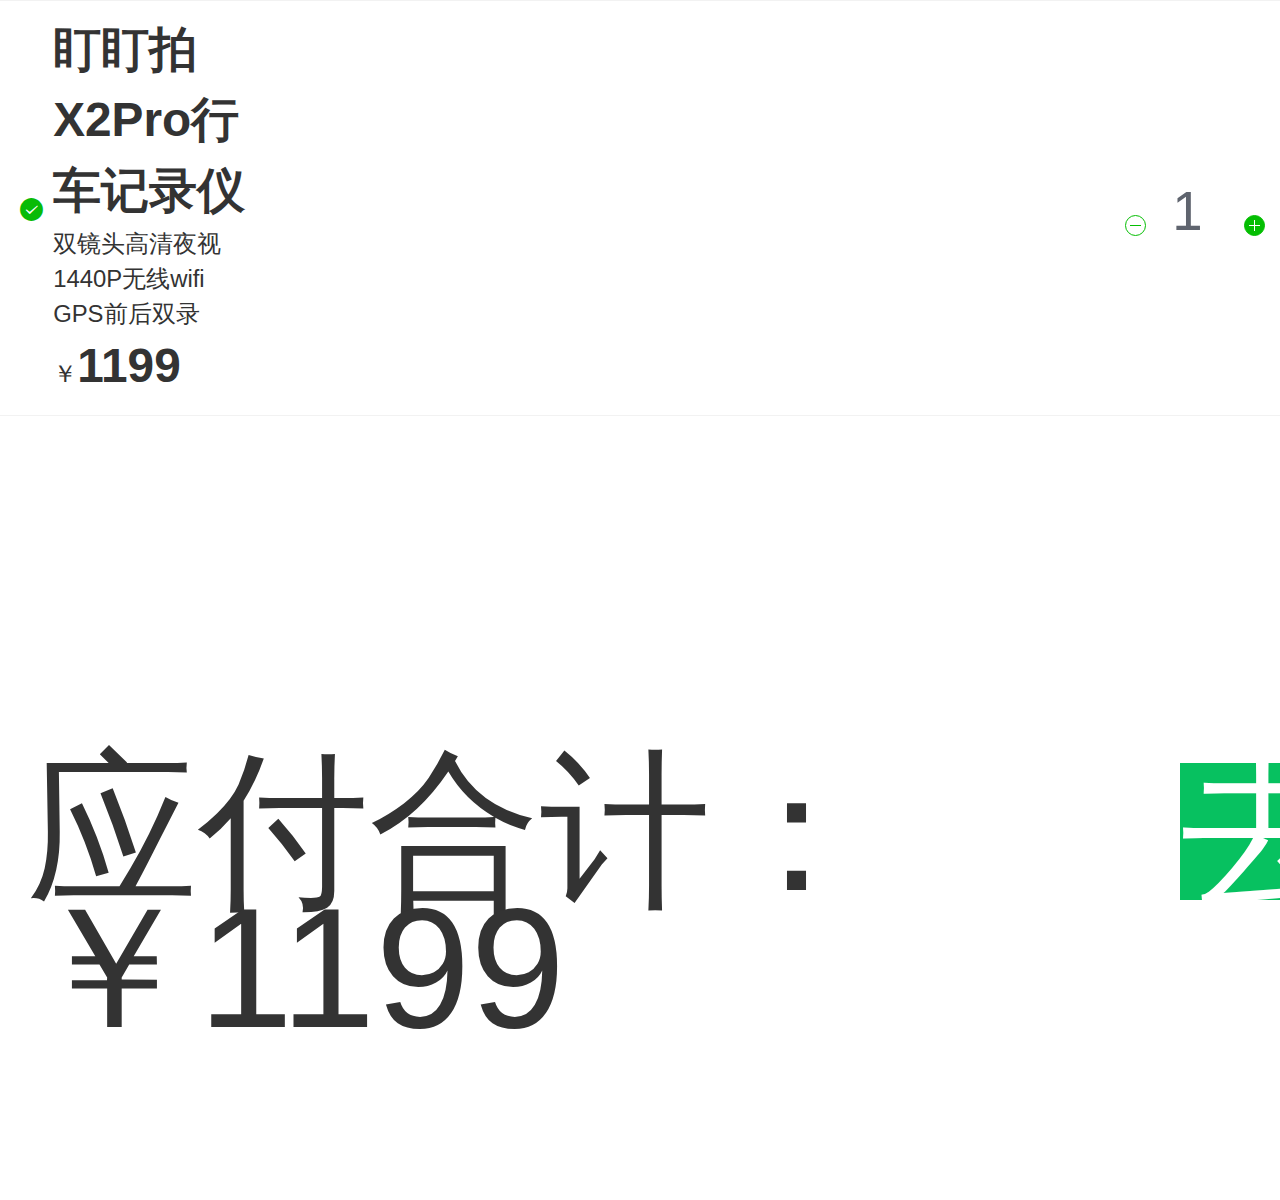
<file: goods_car.html>
<!DOCTYPE html>
<html lang="en">

<head>
  <meta charset="UTF-8">
  <meta name="viewport" content="width=device-width, initial-scale=1.0,user-scalable=0">
  <meta http-equiv="X-UA-Compatible" content="ie=edge">
  <title>购物车</title>
  <link rel="stylesheet" href="./assets/css/common.css">
  <link rel="stylesheet" href="./assets/css/weui.css" />
  <link rel="stylesheet" href="./assets/css/weuix.css" />
  <script src="./assets/js/zepto.min.js"></script>
  <script src="./assets/js/zepto.weui.js"></script>
  <script src="./assets/js/php.js"></script>
  <script src="./assets/js/iscroll-lite.js"></script>
  <style>
    .good-item {
      display: flex;
    }

    .weui-cells {
      margin-top: 0;
    }

    .weui-cell__bd>p {
      font-size: .28rem;
      font-weight: 700;
    }

    .weui-cell__bd>p.good-spec,
    .weui-cell__bd .icon-mony {
      font-size: .14rem;
      font-weight: normal;
    }

    .weui-count .weui-count__number {
      font-size: .32rem;
      width: .52rem;
    }

    .weui-check__label {
      display: flex;
      align-items: center;
      width: 236px;
    }

    .weui-cell {
      display: flex;
      justify-content: space-between;
      /* padding: .08rem; */
      margin: 5px 0;
    }

    .footer {
      height: 0.8rem;
      line-height: 0.8rem;
      display: flex;
      justify-content: space-between;
      /* position: absolute;
      /* bottom: 0; */
      position: absolute;
      bottom: 0;
      width: 100%;
    }

    .footer .topay {
      background-color: #07c160;
      width: 100px;
      float: right;
    }

    .footer .total-money {
      padding-left: .16rem;
    }

    .footer .topay a {
      width: 100%;
      height: 100%;
      color: #fff;
      display: inline-block;
      text-align: center;
    }
  </style>
</head>

<body>
  <div class="body-container">
    <div class="weui-cells weui-cells_checkbox">
      <div class="weui-cell">
        <label class="weui-check__label" for="s1">
          <div class="weui-cell__hd">
            <input class="weui-check" name="checkbox1" id="s1" checked type="checkbox">
            <i class="weui-icon-checked"></i>
          </div>
          <div class="weui-cell__bd">
            <p class="good-title">盯盯拍X2Pro行车记录仪</p>
            <p class="good-spec">双镜头高清夜视1440P无线wifi GPS前后双录</p>
            <p class="good-money"><span class="icon-mony">￥</span><span class="good-count">1199</span></p>
          </div>

        </label>
        <div class="weui-cell__ft">
          <div class="weui-count">
            <a class="weui-count__btn weui-count__decrease"></a>
            <input class="weui-count__number" type="number" value="1" />
            <a class="weui-count__btn weui-count__increase"></a>
          </div>
        </div>
      </div>




    </div>
    <div class="footer">
      <div class="total-money"><span>应付合计：￥</span><span class="total-count">1199</span></div>
      <div class="topay">
        <a href="./car_submit.html">
          去结算
        </a>
      </div>
    </div>
  </div>
</body>
<script>
  var MAX = 99, MIN = 1;
  $('.weui-count__decrease').click(function (e) {
    var $input = $(e.currentTarget).parent().find('.weui-count__number');
    var number = parseInt($input.val() || "0") - 1
    var $count = $(e.currentTarget).parents('.weui-cell').find('.good-count')[0].innerText;
    if (number < MIN) number = MIN;
    $input.val(number)
    $('.total-count')[0].innerText = number * $count;
  })
  $('.weui-count__increase').click(function (e) {
    var $input = $(e.currentTarget).parent().find('.weui-count__number');
    var number = parseInt($input.val() || "0") + 1
    var $count = $(e.currentTarget).parents('.weui-cell').find('.good-count')[0].innerText;
    if (number > MAX) number = MAX;
    $input.val(number)
    $('.total-count')[0].innerText = number * $count;
  })

  // $(document).on('click', 'input:checkbox', function () {
  //   // var that = this;
  //   if (!$('#s1').is(':checked')) {
  //     $('.total-count')[0].innerText = 0;
  //   }
  // });
</script>

</html>
</file>
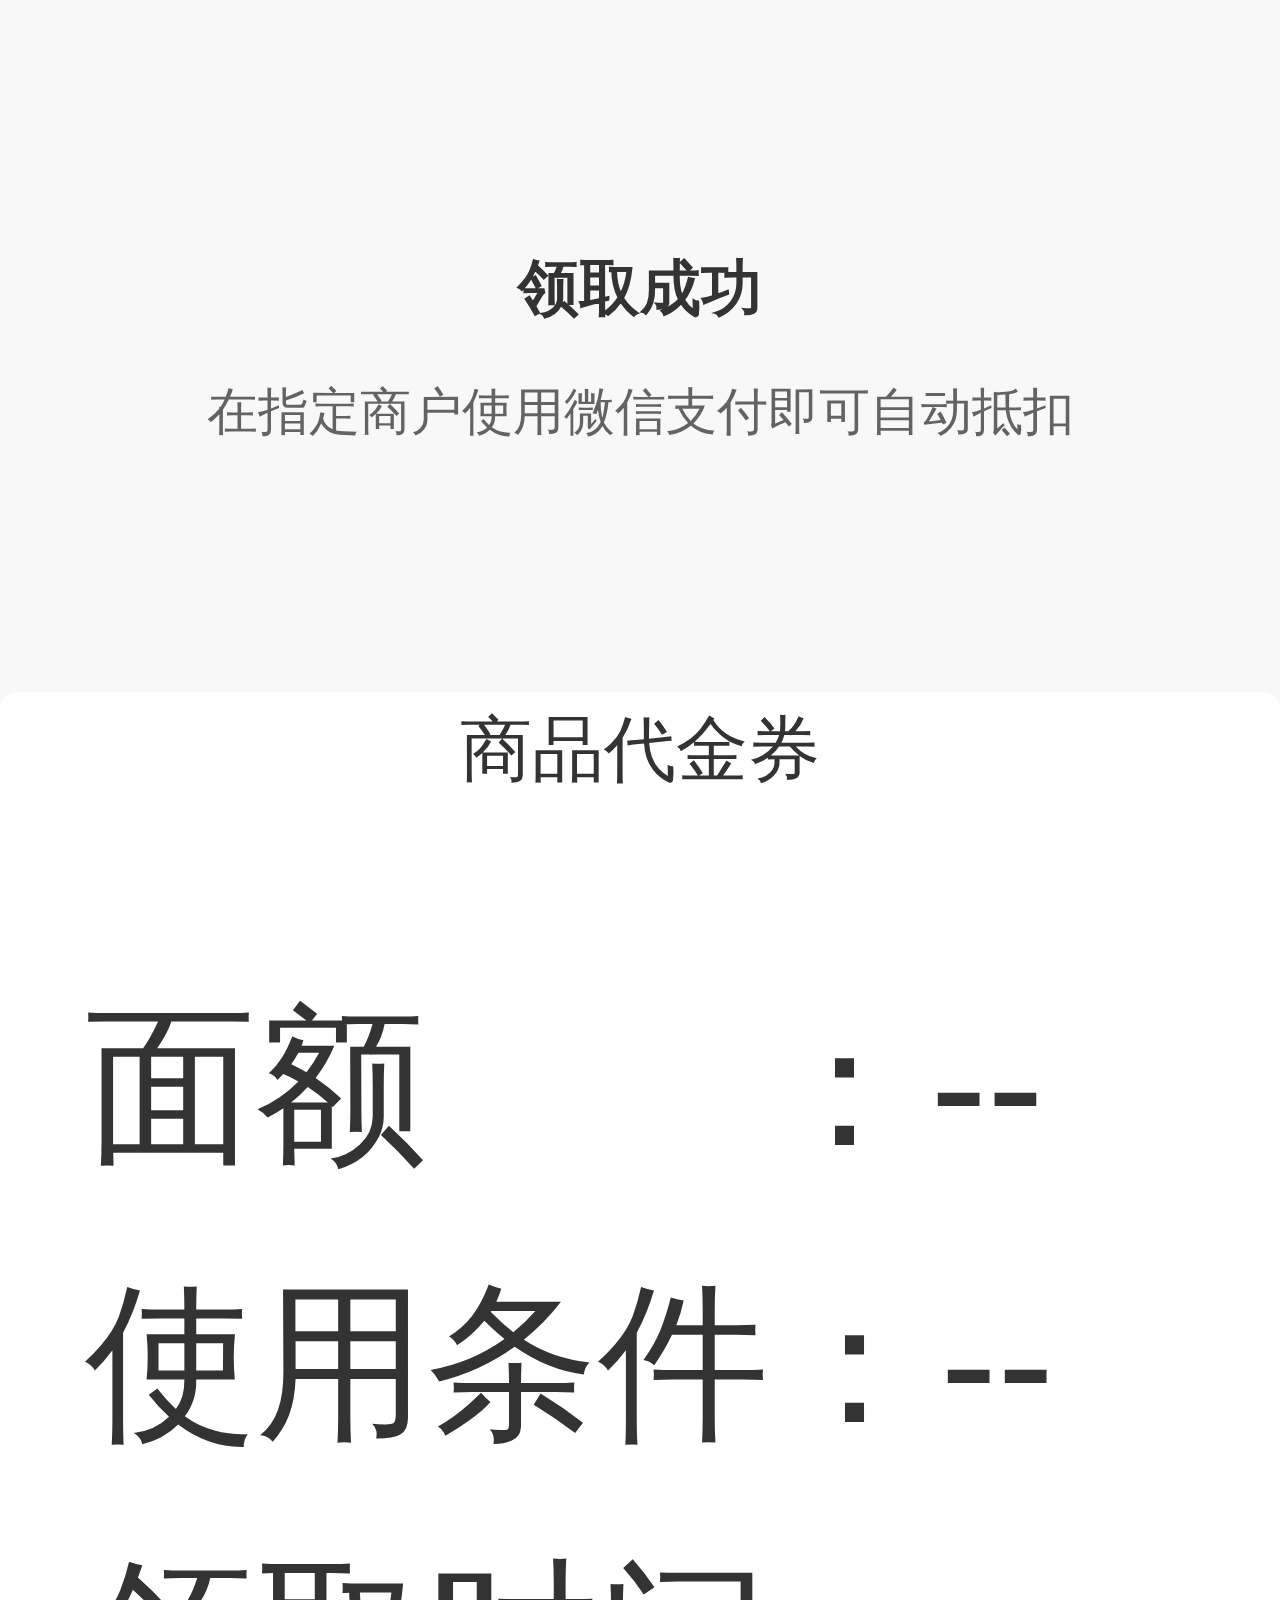
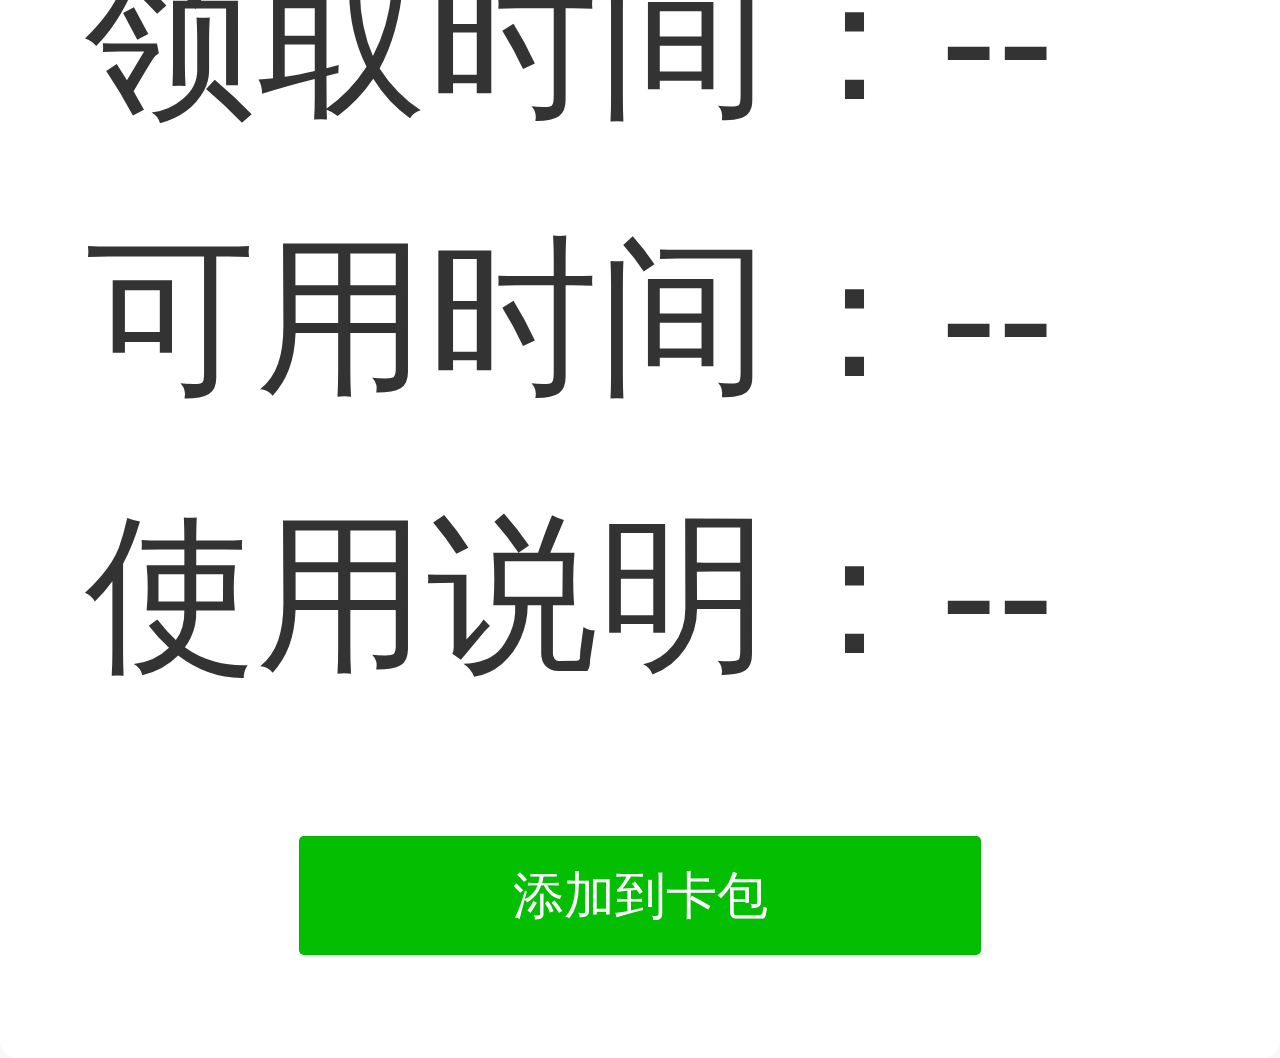
<file: QR_code.html>
<!DOCTYPE html>
<html lang="en">

<head>
  <meta charset="UTF-8">
  <meta name="viewport" content="width=device-width, initial-scale=1.0,user-scalable=0">
  <meta http-equiv="X-UA-Compatible" content="ie=edge">
  <title></title>
  <link rel="stylesheet" href="./assets/css/common.css">
  <link rel="stylesheet" href="./assets/css/weui.css" />
  <link rel="stylesheet" href="./assets/css/weuix.css" />
  <script src="./assets/js/common.js"></script>
  <script src="./assets/js/jquery.js"></script>
  <script src="./assets/js/jquery.cookie.js"></script>
  <script src="./assets/js/getopenid.js"></script>
  <script src="http://res.wx.qq.com/open/js/jweixin-1.0.0.js"></script>

  <style>
    body {
      height: 100vh;
      overflow: hidden;
      background-color: #F8F8F8;
    }

    .body-container {
      padding-top: 1.4rem;
    }

    .msg-hd {
      text-align: center;
    }

    .msg-hd h3 {
      font-size: .36rem;
      padding-bottom: .2rem;
    }

    .msg-hd p {
      font-size: .3rem;
      color: rgba(0, 0, 0, .6);
    }

    .msg-bd {
      margin-top: 1.4rem;
      background-color: #fff;
      border-radius: 0.1rem;
      box-shadow: #000;
    }


    .msg-bd .msg-con {
      padding-left: .5rem;
    }

    .msg-con li {
      padding: 2px 0;
    }

    .msg-con ul {
      padding-bottom: .6rem;
    }

    .msg-logo {
      height: 1.5rem;
    }

    .msg-logo h4 {
      text-align: center;
      font-size: .42rem;
      font-weight: 500;
    }

    .msg-ft {
      display: flex;
      justify-content: center;
      padding-bottom: .6rem;
    }

    .msg-ft a {
      width: 4rem;
      height: .7rem;
      line-height: .7rem;
      font-size: .3rem;
    }
  </style>
</head>

<body>
  <div class="body-container">
    <div class="msg-hd">
      <h3>领取成功</h3>
      <p>在指定商户使用微信支付即可自动抵扣</p>
    </div>
    <div class="msg-bd">
      <div class="msg-logo">
        <h4>商品代金券</h4>
      </div>

      <div class="msg-con">
        <ul>
          <li>面额&nbsp;&nbsp;&nbsp;&nbsp;&nbsp;&nbsp;&nbsp;：<span class="coupon_value">--</span></li>
          <li>使用条件：<span class="coupon_mininum">--</span></li>
          <li>领取时间：<span class=""></span>--</li>
          <li>可用时间：<span class=""></span>--</li>
          <li>使用说明：<span class="coupon_desc">--</span></li>
        </ul>
      </div>
      <div class="msg-ft">
        <a href="javascript:;" class="weui-btn bg-green addBag" id="addCard">添加到卡包</a>
      </div>
    </div>
  </div>
</body>
<script>
  $(function () {
    var cardId;
    if (urlx.indexOf('id') != -1) {
      getMsg(urlx.getQuery('id'))
      onloadMsg(id)
    }
    function getMsg(id) {
      $.ajax({
        url: baseUrl + '/getCouponInfomation',
        type: 'GET',
        data: {
          "cashId": id,
          "openId": $.cookie("policePersonOpenId")
        },
        success: function (data) {
          if (data.code == 1) {
            $('.coupon_value').text(data.data.coupon_value)
            $('.coupon_mininum').text(data.data.coupon_mininum)
            $('.coupon_desc').text(data.data.coupon_desc)
            cardId = data.data.coupon_id
          } else {
            alert(data.message)
          }
        }
      })
    }
    function onloadMsg(id) {
      $.ajax({
        url: baseUrl + '/addCardInfomation',
        type: 'POST',
        data: {
          "cashId": id
        },
        success: function (data) {
          console.log(data);
        }
      })
    }
  })
</script>
<script>
  console.log(cardId);

  wx.config({

    debug: true,

    appId: "{$signature['appid']}",

    timestamp: "{ $signature['timestamp']}",
    // timestamp: { $signature['timestamp']},

    nonceStr: "{$signature['noncestr']}",

    signature: "{$signature['signature']}",

    jsApiList: [

      'addCard'

    ]

  });

  wx.ready(function () {

    //添加卡券

    document.querySelector('#addCard').onclick = function () {

      wx.addCard({

        cardList: [

          {

            cardId: "xxxxxxxxxxxxxxxxxxxxxx",

            cardExt: '{"timestamp":"1426222398","signature":"fdd892770eb681e925f92acb9015c75107b2227a"}'

          }

        ],

        success: function (res) {

          alert('已添加卡券：' + JSON.stringify(res.cardList));

        }

      });

    };

  });
</script>

</html>
</file>
<file: assets/css/common.css>
@charset "utf-8";*,*::before,*::after{margin:0;padding:0;box-sizing:border-box;-webkit-tap-highlight-color:transparent}@media (min-width:560px){html{font-size:54px !important}}html{font-size:13.33333333vw !important}body{font-family:"Microsoft YaHei",sans-serif;color:#333}ul{list-style:none}a{color:#333;text-decoration:none}em{font-style:normal}input[type="text"],input[type="search"],input[type="email"],input[type="url"],input[type="pasword"],textarea{border:none;outline:none;resize:none;-webkit-appearance:none}.f_left{float:left}.f_right{float:right}.clearfix::before,.clearfix::after{content:"";display:block;visibility:hidden;height:0;line-height:0;clear:both}.ml10{margin-left:10px}.mr10{margin-right:10px}.mt10{margin-top:10px}.mb10{margin-bottom:10px}.container{width:100%;max-width:750px;margin:0 auto}/*# sourceMappingURL=./common.css.map */
</file>
<file: assets/css/weuix.css>
/*导入扩展图标*/

/*图标*/

@font-face {
    font-family: "iconfont";
    src: url("[data-uri] AAFKY3Z0IA1l/uoAAM9YAAAAJGZwZ20w956VAADPfAAACZZnYXNwAAAAEAAAz1AAAAAIZ2x5ZivY uVsAAALEAADB4mhlYWQKMlSSAADEqAAAADZoaGVhB94D6AAAxOAAAAAkaG10eKguI8oAAMUEAAAB 2mxvY2F3HUZsAADG4AAAAQZtYXhwAyQM8wAAx+gAAAAgbmFtZQp/3BcAAMgIAAACLnBvc3QVuwse AADKOAAABRZwcmVwpbm+ZgAA2RQAAACVAAAAAQAAAADMPaLPAAAAANOJiEwAAAAA04mITQAEA/8B 9AAFAAACmQLMAAAAjwKZAswAAAHrADMBCQAAAgAGAwAAAAAAAAAAAAEQAAAAAAAAAAAAAABQZkVk AMAAeOZ9A4D/gABcA4AAhQAAAAEAAAAAAxgAAAAAACAAAQAAAAMAAAADAAAAHAABAAAAAABEAAMA AQAAABwABAAoAAAABgAEAAEAAgB45n3//wAAAHjmAP///4saBAABAAAAAAAAAAABBgAAAQAAAAAA AAABAgAAAAIAAAAAAAAAAAAAAAAAAAABAAAAAAAAAAAAAAAAAAAAAAAAAAAAAAAAAAAAAAAAAAAA AAAAAAAAAAAAAAAAAAAAAAAAAAAAAAAAAAAAAAAAAAAAAAAAAAAAAAAAAAAAAAAAAAAAAAAAAAAA AwAAAAAAAAAAAAAAAAAAAAAAAAAAAAAAAAAAAAAAAAAAAAAAAAAAAAAAAAAAAAAAAAAAAAAAAAAA AAAAAAAAAAAAAAAAAAAAAAAAAAAAAAAAAAAAAAAAAAAAAAAAAAAAAAAAAAAAAAAAAAAAAAAAAAAA AAAAAAAAAAAAAAAAAAAAAAAAAAAAAAAAAAIAIgAAATICqgADAAcAKUAmAAAAAwIAA1cAAgEBAksA AgIBTwQBAQIBQwAABwYFBAADAAMRBQ8rMxEhESczESMiARDuzMwCqv1WIgJmAAAABQAs/+EDvAMY ABYAMAA6AFIAXgF3S7ATUFhASgIBAA0ODQAOZgADDgEOA14AAQgIAVwQAQkICgYJXhEBDAYEBgxe AAsEC2kPAQgABgwIBlgACgcFAgQLCgRZEgEODg1RAA0NCg5CG0uwF1BYQEsCAQANDg0ADmYAAw4B DgNeAAEICAFcEAEJCAoICQpmEQEMBgQGDF4ACwQLaQ8BCAAGDAgGWAAKBwUCBAsKBFkSAQ4ODVEA DQ0KDkIbS7AYUFhATAIBAA0ODQAOZgADDgEOA14AAQgIAVwQAQkICggJCmYRAQwGBAYMBGYACwQL aQ8BCAAGDAgGWAAKBwUCBAsKBFkSAQ4ODVEADQ0KDkIbQE4CAQANDg0ADmYAAw4BDgMBZgABCA4B CGQQAQkICggJCmYRAQwGBAYMBGYACwQLaQ8BCAAGDAgGWAAKBwUCBAsKBFkSAQ4ODVEADQ0KDkJZ WVlAKFNTOzsyMRcXU15TXltYO1I7UktDNzUxOjI6FzAXMFERMRgRKBVAExYrAQYrASIOAh0BITU0 JjU0LgIrARUhBRUUFhQOAiMGJisBJyEHKwEiJyIuAj0BFyIGFBYzMjY0JhcGBw4DHgE7BjI2Jy4B JyYnATU0PgI7ATIWHQEBGRsaUxIlHBIDkAEKGCcehf5KAqIBFR8jDg4fDiAt/kksHSIUGRkgEwh3 DBISDA0SEowIBgULBAIEDw4lQ1FQQCQXFgkFCQUFBv6kBQ8aFbwfKQIfAQwZJxpMKRAcBA0gGxJh iDQXOjolFwkBAYCAARMbIA6nPxEaEREaEXwaFhMkDhANCBgaDSMRExQBd+QLGBMMHSbjAAABACz/ iAPSA14AKQBGQEMGAQECHhQCBAMCAQUAA0AAAgABAwIBWQADAAQAAwRZBgEABQUATQYBAAAFUQAF AAVFAQAlIx0bFxUPDQkHACkBKQcOKyUiByU2JyUWMz4BNy4BJw4BBxQXBSYjDgEHHgEXMjcFBhUe ARc+ATcuAQM4Ri3+mgYGAWYuRUFYAQFYQUJZAQP+nC9EQlkBAVlCRC8BZAMBWUJBWAEBWLwx0BkY zzIBWEFCWAEBWUEKE8w0AVhBQlcBM80TC0JXAQFXQkFYAAAAAAIAJf+hA98DXwASACAAMEAtAQED AhEBAQMCQBIAAgE9AAAAAgMAAlkAAwEBA00AAwMBUQABAwFFJiUmJgQSKwUBNjUmJyYnBgcGBxYX FhcyNwkBPgE3FhcWFwYHBgcuAQPf/s9EBWVkmZllZQMEZWSZcV8BMfzfA6J7elFSBARSUXp7ogsB MWBxmmNmBQVmZJmYZmQEQ/7NAlZ7ogMDUVB8e1BRBASiAAEAQv+oA7kDRAAHAAazBwIBJislBRMB FwkBBwI2AQV+/InpAjP+PAZncQNO/fZuAgD9zPAAAAAAAQBXADgDqQLDAAIADkALAgEAPQAAAF8Q AQ8rEyEBVwNS/lYCw/11AAIAvAAaA0EC4AADAAsAO0A4BQECAQFABgQCAgEDAQIDZgADA2cAAAEB AEsAAAABTwUBAQABQwQEAAAECwQLCgkHBgADAAMRBw8rEzUhFQElBSMdASMRvAKF/bwBAAEEwIMC fmJi/v/i4sGiAWMAAAABAFcANgOpAsEAAgAOQAsAAQA+AAAAXxEBDysJASEB/wGq/K4Cwf11AAAA AAIADP/wA/QDEQA6AE4AhEANPiolHwQKCyQBBQoCQEuwIVBYQCsIAQAHAQECAAFXBgECAAMEAgNY AAQACwoEC1kACQkKQQAKCgVRAAUFCwVCG0AoCAEABwEBAgABVwYBAgADBAIDWAAEAAsKBAtZAAoA BQoFVQAJCQoJQllAFE1LRUM6OTg2NDMyMBYoIREREQwUKwEHIRUhFSMVPwEHDgEHBicuASMOAQcO ARceATc+AT8BFxYEHwE1Jy4BLwE3PgE1NCYrATUhNTQPATUjAxYfAQcGBw4BJyYnJjY3PgEXHgEB ogL+9gEN3uHjBAgwBghCVWc5OlIkRwlBRtJoJG0WDCYdAQEeFjspoCARFxE1KE51ARqNjY0dQyUn FhcoOXJEkAkDEBgdP0EwMwLPQjJYMAICEB5yAwITGhMBFxoypzc7CjISThkOEw92DQmtDwsyDQYu JJYOBwRYLAQBAYj+BxcTFRscHisjBAhuISsSFg4CAQkAAAASAET/xAO8AzwAAAACAAQABgAIAAoA DAAcACsAOwBIAFgAZwBvAH8AjQCcAJ0AnUCaOjIeAwAGlkMCCQedd2dlYzMrKScACgsJh1cCDQt+ dloDDAIFQAAABgEGAAFmEAEBBwYBB2QRAQMNAg0DAmYAAgwNAgxkAAQABgAEBlkIAQcKAQkLBwlZ DwELDgENAwsNWQAMBQUMTQAMDAVRAAUMBUULCwUFj46Mi4qJc3FtbGloUE9HRkVELy0WFQ4NCwwL DAwLBQYFBhUSDysBJRUBNQMzNxUBNQUjAiIOAhQeAjI+AjQuAQMRFhcWFxYXFhcHNic0JwM2MzIX FhcRJicmLwM2BzY3Njc2NxcmDwEhNgMmNTQ3NjchBgcGDwMmNxEmJyYnJicmJzcGFxQXNjIWFAYi JjQTBiMiJyYnERYXFh8DBjcGBwYHBgcnFjcyNyEGNyE2NzY/AxYXFhUUByMA/wIC/pQBAdb+lAFr AQ+0pXZHR3altKV2R0d2XTMsEw8nGwYGzwMCAdAYFzY0DQ0MDgUGJBLDM94PECcvCwzQExMO/qAW NAMPAwQBJhAMBQQkEcQU8TMsExAmGwYH0AMCAWtuT09uT7QYFzY0DQ0MDgYFJRHDM9wPECYwCwzQ ExMHBwFgFSL+2hAMBQQkEcQVBgMOjgHrAwH+kAECAwIB/pIBmAK/R3altKV2R0d2pbSldv7cAS0W IhAPJy8LDNATEwcHAX0DDgMF/toQDAUEJRHDFZQTECYbBwbQAwECM/79GBc2NA0NDA4FBiURwzMX /tMWIw8QJi8LDNATEwcHok9uT09u/i4DDgMFASYQDAUEJBLDFZITDycbBgbPAwIBM1IMDgUGJBLD MzgYFzY0AAwAh//VA34DLABXAGMAcACRAJ8AqADLAOEA+wEPARoBIQLuS7ALUFhBJgEhAFoAAgAD AAQAhAANAAwAAwAFAAYAlgABAAgACQDIAMQAtACpAEYAPwAZAAcACwAIAOQAOwAgAB8ABAAOAAsA NgABAAwADgAGAEAbS7AMUFhBJgEhAFoAAgADAAQAhAANAAwAAwAFAAYAlgABAAgABwDIAMQAtACp AEYAPwAZAAcACwAIAOQAOwAgAB8ABAAOAAsANgABAAwADgAGAEAbQSYBIQBaAAIAAwAEAIQADQAM AAMABQAGAJYAAQAIAAkAyADEALQAqQBGAD8AGQAHAAsACADkADsAIAAfAAQADgALADYAAQAMAA4A BgBAWVlLsAtQWEBXAAQCAwIEA2YAAAMGAwAGZgAJBwgHCQhmAAgLBwgLZAALDgcLDmQADgwHDgxk DwENDAEMDQFmAAMABgUDBloABQoBBwkFB1kAAgIKQQAMDAFSAAEBCwFCG0uwDFBYQFEABAIDAgQD ZgAAAwYDAAZmCQEIBwsHCAtmAAsOBwsOZAAODAcODGQPAQ0MAQwNAWYAAwAGBQMGWgAFCgEHCAUH WQACAgpBAAwMAVIAAQELAUIbS7AbUFhAVwAEAgMCBANmAAADBgMABmYACQcIBwkIZgAICwcIC2QA Cw4HCw5kAA4MBw4MZA8BDQwBDA0BZgADAAYFAwZaAAUKAQcJBQdZAAICCkEADAwBUgABAQsBQhtL sDJQWEBUAAIEAmgABAMEaAAAAwYDAAZmAAkHCAcJCGYACAsHCAtkAAsOBwsOZAAODAcODGQPAQ0M AQwNAWYAAwAGBQMGWgAFCgEHCQUHWQAMDAFSAAEBCwFCG0BZAAIEAmgABAMEaAAAAwYDAAZmAAkH CAcJCGYACAsHCAtkAAsOBwsOZAAODAcODGQPAQ0MAQwNAWYAAwAGBQMGWgAFCgEHCQUHWQAMDQEM TQAMDAFSAAEMAUZZWVlZQCHw7ufl19XBv7Gvp6WjoZiXlZORkIGAcG9dXFdWLy4kEA8rAQ4BBwYj IgYVFAcGHwEHDgEXHgE3PgE3NhcUFhceAR8BBgcGFQYXFhcWFxY2NzYyFxY3NicmNzYnJi8BNzY/ ARceARcWNjc2Jy4BJy4BNzYnJicuAScuARcWFxYGJicmNjc+AQcWFxYHBicmNTQ3PgEXHgEVFAYH BjU0NzYHBgcOAScmBwYXFgYmJyY1NDY3NhYHFjMyFQYiJicmJyYXFhcGKwE3NjsBBgUWBwYWFxYz FjY9ARcWNjc2Fx4BBw4BBwYnJicmNj8BFx4BBxYXFhcWFxYUBiMiJicmNz4BJyY3NgUWBxQjIhcW FxYGBwYnIicmNzY3Njc2Nz4BAw4BFxY3Njc2FxYfARY3NjU0JyYHBhYXFjY3NjU0JhYUBicmNhcB y1p2BwIDBA0FBgIBFiceDAUKCwggBQYDGQsFBwECAQ4oAQcIAxA/GjEyMz81ki8jDAUCAQULHgwS EgoJDQoYCAoQAwEHBiIQCwMCBxUKBAltUhdUeRkDAx8tDwkBCAojgBkDAxUVFyUYCB6dITsiDggL DAkFCzmBNxMBAggHBCAJCksoHGHAMkAgAiEzEjcJBg4GzAoTExQUCQUB/ucEBwYDCxQsIxAdTY83 EgMJBgcUgVV1UT0JAQYGBQ4FDR0GCw0NChwZER4qPQgECQYBBQwXGAH4FQEIBQYGAgEDCRpEKgUK JCgGBAoLCQgIywYGAgMHAgEECgUCAwMFAggQgQoBCwgKBwkZDQsDAggEAycUil8cGQcKCAgZGRw0 ai4UCgQEIgoIBQYwEAYKAwQBBxUyEQoLBRwJBAQKCgodMSYdDAECCxQMBhoaGRkUDxkDAygiIBwZ RxUPCQ4mIg8fU4IaCAOBECsmMQMeEDgRFA4NESwsFxYKEDksFAcCqwkeCQUWBAIBAg8QBAIJKgIp DgIBDQwEDgcHBwsiCAUDfxEEAwUECgkFBAIUAgICATQCLConDBcBFzIrAwgeJA0DCl8cT2YEBU8+ VBQ3DgwJAwjlBgcIDQkYFA8FFhIJEAwFAgQQEAwKCwUHBhELCQcXAQUKFBcMBwMCDgwCAhIHFQcO DgMGEAEBCBEPCgUMEgYOCgsjCAUBCAgQExIYEAMGBQsCAAAGAB7/8QPjAwkAHAAnADIASgBTAFwA KkAnDQEAAwFAPzwLAwA9AAIBAmgAAQMBaAADAANoAAAAX1BPMjElLwQQKwEOAx4BFxYGDwE/ARcW OwEnJj4COwEnLgIHHgEHBi4CNz4BBR4BDgEnLgE3NhYXDgEXHgM/ARcWNzYnJjY3PgEuAwceAQcO AScmNhcWBgcGJjc+AQE1RXFGIQ0/NwoCDhA6OR82LhAGECRWg0obBRZ+r3MXAhYRJRYHDAsqAQIR CA8iFB4FHAsed2qDBANFbIlFFi4uAgEMCwEONjALPF2CSwkIBAg2Cgst3w4EERopDQkmAwkNQ1pt aWUkBg8pMB8eBw4WPHlaORNMcjCgEDYOCwUYIhIPCQoMJh8QBwxADwYBgBSQXD1oPRcVBhkZAgMl IgwKJ2hnYUUekQcaCxkCFxslFA4nCQ0nGhAHAAAGACoABAPUAv0AFgAxAEQAVABeAHAAOkA3LAEE BQFAAAABAGgAAQUBaAAFBAVoAAIDAmkABAMDBE0ABAQDUgADBANGY2FUU0tKOjkxMCUGDysBDgEX HgEzMhceARUUFhcWNjc2JicuAQUGBwYWFxYkNz4BJicuATc2Jy4BDwE3NicmBhceARUUBgcOAScu ATU0Nz4BNzYHBhUUFxY2Nz4BNTQmJyYGFxYVFAYnJj4CAQYWMzIWFRQWFxY2NTQmJyYGAqAWCRAI FyBYLBwOBAwcJAYIRj0ocv6yZml/D4ySAVlqNR4zOxAMAxIKDmROKQQGKhE/jkVPXE8rhCdKTzUZ LyV1U19HHFggKDAwIRpNEQc4EAkEFCkBLBUXIh0bBQgZJEE0FhIC+AooEAcFNCArOjQUBxAmNEOL JBcQgCRwh+9ERylmMW9aFQUJBS8eLBQbDilFFQkB+RNOMjZdGw4EChVPNDgxGBsNJ1ssVEolDwIQ FUgnH0ENCwOBBxEXGw8JIxUDAYkVKR8hFRAGESEpM0QEAgQAAAABACkAaAPXApoAFABTS7AWUFhA HAACAwJoAAMBAQNcAAEAAAFNAAEBAFIEAQABAEYbQBsAAgMCaAADAQNoAAEAAAFNAAEBAFIEAQAB AEZZQA4BAA8NCwkGBQAUARMFDislMjY1NCYjNC4BIyIGByMiBhUUFjMDXjRFRzJXk1Z1thQeQFhX QWhGNDVTVY1Oh2xkQ0FXAAAAAAQAK/+pA9UDUwAIABkAJQAmADlANiYBBAE/BgECAAUBAgVZAAEA AAQBAFkABAMDBE0ABAQDUQADBANFCgkhIBsaEhEJGQoZExIHECsTFBYgNhAmIAYBIg4CFB4CMj4C NC4CEiIuATQ+ATIeARQGBcW4AQW5uf77uAE7YK1+Skp+rb+ufUtLfa4S4sBvb8Div3Bw/tABfoK5 uQEFuLgBUkp+rb+ufUtLfa6/rX5K/Itwv+LAb2/A4r9wAAAAAwAr/6kD1QNTABAAHAAdAC9ALB0B AgE/BAEAAAMCAANZAAIBAQJNAAICAVEAAQIBRQEAGBcSEQkIABABEAUOKwEiDgIUHgIyPgI0LgIS Ii4BND4BMh4BFAYFAgBgrX5KSn6tv659S0t9rhLiwG9vwOK/cHD+0ANTSn6tv659S0t9rr+tfkr8 i3C/4sBvb8Div3AAAAMAQP/AA8ADQAAHAA8ANgBJQEYUAQQCLygfHgQFBAJAAAQCBQIEBWYHAQUG AgUGZAAGAwIGA2QAAQACBAECWQADAAADTQADAwBSAAADAEYVFS4YExMTEAgWKwQgABAAIAAQACAG EBYgNhAHJy4BDwEjBg8BBhQXFh8BHgQzMj8BERQWMjY1ERcWMzY3NjQCuf6O/vkBBwFyAQf+3/7C 4eEBPuHKngcTCQEBBgKgCQkBAgICBAMEAwINCWgTGhNpCQ4NCQpAAQcBcgEH/vn+jgI54f7C4eEB PmmgBwQEAQMDnwkbCQIBAgEBAQEBCmf+zw0TEw0BM2oKAQgKGgAAAAABAEj/4AO/Ax4AUAAlQCJQ OAQABAI+AwECAQJoAAEBAFEAAAALAEJHRkVDKikUEgQOKwEmBg8BJicuAQYHDgEXHgEXHgEzMjY3 PgU3NiYnJg4BBwYHDgIiJicuAScmNz4BFhceARcnJgYHBhQeAR8BFjsBFzI+Az8BNiYnA6sMGAQZ LVhb385FMikLDFVEN4FDYrM8CREODAsIAwMODQgRCwIQLyNeaW5tLjlIChVYOq+9Tio/Em4NGAUC BQkGogYGAwIECAYGBQE6BAsNAn8FCw1FZEJEGVZbQp9TUo4yKSpWUAwZGhscHA8NFgMCBgwJSj0u QR4kIit3RpB1TEoWOSBVMisFCwwGDQsJAz8CAQIEBQcEoQwYBQAAAAMBogAAAmIDAAAHABUAHQB4 S7ALUFhAIAAAAAECAAFZAAIAAwQCA1kABAUFBE0ABAQFUQAFBAVFG0uwFlBYQBoAAgADBAIDWQAE AAUEBVUAAQEAUQAAAAoBQhtAIAAAAAECAAFZAAIAAwQCA1kABAUFBE0ABAQFUQAFBAVFWVm3ExUl IxMSBhQrADQ2MhYUBiIHNDYzMh4BFRQGIyIuARA0NjIWFAYiAaI4Tzk5Tzg4KBosGjknGi0ZOE85 OU8CeFA4OFA4wCg4GiwaKDgaLP7SUDg4UDgAAAQAQP/AA8ADQAAVACYAMgA+AExASQABAAFoAgoC AAADBAADWgsBBAkBBwYEB1kIAQYFBQZNCAEGBgVRAAUGBUUYFgEAPDs2NTAvKikhHhYmGCYSDwwK BwQAFQEVDA4rASM1NCYjISIGHQEjIgYUFjMhMjY0JgchIgcGFREUFjMhMjY1ETQmARQGIiY1ETQ2 MhYVExQGIiY1ETQ2MhYVA6CgOCf+vyg4oA0TEw0DQA0TE439wA0KCTgoAcAoOBP+kxMaExMaE8AT GhMTGhMCoEAoODgoQBMaExMaE4AJCQ7+ICg4OCgB4A0T/kANExMNAWANExMN/qANExMNAWANExMN AAAABABA/8ADwQNAAAsAFAA0AFgAvrU4AQgMAUBLsChQWEBAAAgMBwwIB2YOAg0DAAQBBABeAwEB AWcABgAFCwYFWQALAAoJCwpZAAkADAgJDFkABwQEB00ABwcEUQ8BBAcERRtAQQAIDAcMCAdmDgIN AwAEAQQAAWYDAQEBZwAGAAULBgVZAAsACgkLClkACQAMCAkMWQAHBAQHTQAHBwRRDwEEBwRFWUAo FxUNDAEAWFdPTElGPj02NTEuKCUiHxU0FzQREAwUDRQGBAALAQsQDislIgYUFjMyPgE1NCYhIgYU FjI2NCY3ISIuAicDJy4BKwEiJjQ2OwEyFh8BEx4BMyEyFhQGJSImJzQ+ATclMjY3EzYmJy4BIyEi JjQ2MyEyHgEXFgcDDgEjAWEbJSUbER0SJgGmGyUlNSYmJf34ESAYEQI2HwISCikNExMNKSM2BB82 AhEKAggNExP+EwwTAQcOCQGyDBIBMwEFBQMHBf3WDRMTDQIqDBcUCB4GMwQ1I0AlNiURHhEbJSU2 JSU2JSANFh8RAX6zCxETGhMwI7L+gAsQExoTgBENCBAJASAQCwEgCBEFAwQTGhMHDAohMP7fITAA AAAADwBg/+ADoAMgAA8AHwArADcAQwBPAFsAZwB3AIcAlwCnALcAxwDXANRA0R0BFyYcIwMWFRcW WRsBFSQYIQMSARUSWR8BAg4BAk0ADggBDk0ACBEBCE0ADQoEDU0PCwkDAQAKBwEKWQAHBQQHTQAR IAEQAxEQWQAFDAYCBAAFBFklGiIDFBQTURkBExMKQQADAwBRHgEAAAsAQsrIubiqqJqYiYh6eGpo ERACANLPyNfK18G+uMe5xrKvqLeqt6KfmKeap5GOiJeJloJ/eId6h3JvaHdqd2NiXVxXVlFQS0pF RD8+OTgzMi0sJyYhIBkWEB8RHgoHAA8CDycOKwUjIiY9ATQ2OwEyFh0BFAYDIgYdARQWOwEyNj0B NCYjACImPQE0NjIWHQEUFiImPQE0NjIWHQEUJiImPQE0NjIWHQEUBiImPQE0NjIWHQEUBiImPQE0 NjIWHQEUJiImPQE0NjIWHQEUBSMiJj0BNDY7ATIWHQEUBhMjIiY9ATQ2OwEyFh0BFAYDIgYdARQW OwEyNj0BNCYjByMiJj0BNDY7ATIWHQEUBgUjIiY9ATQ2OwEyFh0BFAYDIgYdARQWOwEyNj0BNCYj ByMiJj0BNDY7ATIWHQEUBgGAwCg4OCjAKDg46A0TEw3ADRMTDQFtGhMTGhNtGhMTGhMTGhMTGhOT GhMTGhOTGhMTGhMTGhMTGhP+wEANExMNQA0TEzPAKDg4KMAoODjoDRMTDcANExMNQEANExMNQA0T EwHzwCg4OCjAKDg46A0TEw3ADRMTDUBADRMTDUANExMgOCjAKDg4KMAoOAFAEw3ADRMTDcANE/7g Ew1ADRMTDUANExMNYA0TEw1gDc0TDUANExMNQA1TEw2ADRMTDYANsxMNgA0TEw2ADe0TDSANExMN IA2zEw1ADRMTDUANEwFAOCjAKDg4KMAoOAFAEw3ADRMTDcANE8ATDUANExMNQA0TgDgowCg4OCjA KDgBQBMNwA0TEw3ADRPAEw1ADRMTDUANEwAFAED/wAPAA0AACwAXAC0AOABaAQhLsAtQWEA0AAUI BWgABwQBAQdeAAgJBg4DBAcIBFkNCwMDAQIBAAwBAFoADAoKDE0ADAwKUQ8BCgwKRRtLsBRQWEAu AAUIBWgABwQBAQdeDQsDAwECAQAMAQBaAAwPAQoMClUJBg4DBAQIUQAICAoEQhtLsBZQWEAvAAUI BWgABwQBBAcBZg0LAwMBAgEADAEAWgAMDwEKDApVCQYOAwQECFEACAgKBEIbQDUABQgFaAAHBAEE BwFmAAgJBg4DBAcIBFkNCwMDAQIBAAwBAFoADAoKDE0ADAwKUQ8BCgwKRVlZWUAiOzkZGFNSS0hD QTlaO1o4NzMwKickIh8cGC0ZLRUVFRAQEiskIiY1ETQ2MhYVERQGIiY1ETQ2MhYVERQBIzU0JiMh IgYdASMiBhQWMyEyNjQmJTQ2MyEyHgEdASEBISImNRE0PgEzMhYVERQWMyEyNjURND4CMh4CFREU BgJtGhMTGhPTGhMTGhMB4KA4J/6/KDigDRMTDQNADRMT/ZMTDQFBCA8I/oABoP5AKDgJDgkNExMN AcANEwUJDA0MCAU4gBMNAWANExMN/qANExMNAWANExMN/qANAg1AKDg4KEATGhMTGhNADRMIDwlA /SA4KAHgCQ8IEg7+IA0TEw0B3wcMCAUFCAwH/iEoOAAAAwAg/+AD4ANBACUAKwBCAEhARUI9Hh0U CwYCCAFAAAIIBggCBmYAAAAIAgAIWQAGAAMEBgNZBwUJAwQEAVEAAQELAUImJkA/Ojg0Mi8tJism Kx8mOxIKEisJASYiBwEOAR4BPwERFBYzITI2NREXHgEzMj4CPwE+AjQuAgE1NDIdASUUKwE1NCYj Ig4BHQEjIiY1EQE2MhcBA9T+ahpIGv5qCgMQGgoNRSgCgCUuDAQKBgMFBgUCBAIDAgIDBP4JQAFA E+0yLh8tFNMPHgFJCRsJAUoB6wFBFRX+vwgaFQMIC/58KDg1KwGCCQMEAQIDAgQDBwcHBwYG/jex Dg6xICCxHy8YIhSxFQsBtgEEBwf++wAAAwBB/8ADwQNAAAgAEQBCAFZAUyYBBAYBQAAFAAYEBQZZ AAQACQgECVkACAAHAAgHWQsCCgMAAQEATQsCCgMAAAFRAwEBAAFFCgkBADs5NTIvLCIfHBkVEw4N CREKEQUEAAgBCAwOKyUiBhQWMjY0JiEiBhQWMjY0JhMmIyEnLgIrASIGFBY7ATIeAhUXEx4DMyEy NjQmIyEiLgEvASUyPgI3EzYmAWEaJiY1JSUBpRomJjUlJW0ZJv1/AgMbKRcoDRMTDSgFCwgGHzYD EBkgEQIIDRMTDf34Bw0IAQUB+xEgGRACMwMNQCU1JiY1JSU1JiY1JQKEHA0XJhYTGhMECAsFs/6C ER8WDRMaEwcNByYfDRYeEQEgFysAAAACAB//4APiA0EAIwAvAC5AKxQLAgIAAUADAQIABQACBWYA AAAFBAAFWQAEBAFRAAEBCwFCIxghGDsSBhQrCQEmIgcBDgEeAT8BERQWMyEyNjURFx4DMhYzMjY3 PgEuAQEVIzU0NjMyHgIVA9b+ZxpIGv5qCgMQGgsNRCgCgCYuDgIDAwQDAwIHDgQEBAIG/oXAMi4Y JhYMAewBQBUV/r8IGhUDCAv+fCg4NSsBhQwBAgECAQcGBQwMDP57Q7MfLg0XGg8ABQBA/+ADwAMg AAsAOQBFAFEAlgCWQJNqXQIKC2tcAgMKAkAABg0JDQYJZgADCg8KAw9mAA8MCg8MZBMBDAQKDARk AA0ADggNDlkACREBCAEJCFkAAQAACwEAWQALEgEKAwsKWQAFBQdRAAcHCkEABAQCURABAgILAkJT UkhGPDoODJSTiIZjYVKWU5ZOS0ZRSFFCPzpFPEU0MSopJCEcGRQTDDkOORUQFBArEiImPQE0NjIW HQEUASEiJj0BNDYyFh0BFBYzITI2NRE0JiMhIgYdARQGIiY9ATQ+AjMhMhYVERQGASMiJjQ2OwEy FhQGAyMiJjQ2OwEyFhQGFyIuAicmNjc2NzUuATU0MzIeAxUUBxUeBBceAQ4BJy4CJy4CPQE0Njc2 NTQmIyIGFRQWFxYdARQGBwYHBq0aExMaEwKg/YAoOBMaExMNAoANExMN/YANExMaEw8aJBMCgCg4 OP04YA0TEw1gDRMTDWANExMNYA0TE3IFCggGAgMODWFHMi7ALkYpGgl/EzElKg0GDQ4GFg0RLGEc CA4IBwZyPERFOycsDRIMMIsEASATDaANExMNoA3+rTgnQQ0TEw1BDRITDQKADRMLBi8NExMNLxAe Fg04KP2AKDgCQBMaExMaE/6gExoTExoTYQQGCQYNFgMXCBQrgWLAFyU1Mh2rZBQCCAcJAgIDFhoO AwQJEAIBCQ4IQQgNBVKTRTs7RVlrIgkQQQwTAQIdAQAAAAQAYP/AA6ADQAALABsAKwBNAEtASAAJ AAcDCQdZAAMIBgsDBAEDBFkAAQAABQEAWQAFAgIFTQAFBQJRCgECBQJFHRwODENBOzo1My0sJSIc Kx0qFhMMGw4bFRAMECskIiY9ATQ2MhYdARQFISImNRE0NjMhMhYVERQGASIGFREUFjMhMjY1ETQm IyoBJj0BNC4BIyIGHQEUBiImPQE0PgEzMh4GHQEUAg0aExMaEwEg/YAoODgoAoAoODj9WA0TEw0C gA0TEw1TGhM7WS5KdBMaE0xyQBcvLCskHxYMgBMNYA0TEw1gDdM4KAFgKDg4KP6gKDgB4BMN/qAN ExMNAWANExMNgjRZMWlVgg0TEw2CTHc7ChIaISkuNRuCDQAAAAIAYP/gA6ADIAAPADABNEuwC1BY QBgrAQUGIBICAgUbGAIDAgNAEQEFHgECAj8bS7AMUFhAEysgEhEEAgYbGAIBAgJAHgECAT8bQBgr AQUGIBICAgUbGAIDAgNAEQEFHgECAj9ZWUuwClBYQCwABgcFBwZeAAUCBwUCZAACAwcCA2QABwcA UQgBAAAKQQQBAwMBUQABAQsBQhtLsAtQWEAtAAYHBQcGBWYABQIHBQJkAAIDBwIDZAAHBwBRCAEA AApBBAEDAwFRAAEBCwFCG0uwDFBYQCEABgcCBwYCZgAHBwBRCAEAAApBBQQDAwICAVEAAQELAUIb QC0ABgcFBwYFZgAFAgcFAmQAAgMHAgNkAAcHAFEIAQAACkEEAQMDAVEAAQELAUJZWVlAFgIALi0p KCIhHRwaGRUUCgcADwIPCQ4rASEiBhURFBYzITI2NRE0JgMBFQYHIg4BBwYiLwEiNSYnNSMnLgE2 NzYWHwE3NjIeAQNA/YAoODgoAoAoODiR/wACBAEBAgEGDAYCAQYBAX4GBAUGCRsJZ+oJGxIBAyA4 KP2AKDg4KAKAKDj+qv79AQICAQEBAgICAQMBAYEGERAHCQEJauwJExoAAAAAAwBg/+ADoAMgACAA MABAATxLsAtQWEAaIAACAQAEAQIBGw0CAwIVEQIEAwRAHAECAT8bS7AMUFhAFyAAAgEABAECARsV EQ0EBAIDQBwBAgE/G0AaIAACAQAEAQIBGw0CAwIVEQIEAwRAHAECAT9ZWUuwC1BYQDwAAAgBCAAB ZgABAggBAmQAAgMIAgNkBQEDBAgDBGQABAkIBAlkCwEICAdRAAcHCkEACQkGUgoBBgYLBkIbS7AM UFhANgAACAEIAAFmAAECCAECZAMBAgQIAgRkBQEECQgECWQLAQgIB1EABwcKQQAJCQZSCgEGBgsG QhtAPAAACAEIAAFmAAECCAECZAACAwgCA2QFAQMECAMEZAAECQgECWQLAQgIB1EABwcKQQAJCQZS CgEGBgsGQllZQBgyMSMhOjcxQDI/KyghMCMwFCITFBQRDBQrASYiDwEnLgEGFB8BMxUWFzMXFjMy Nz4CMzY3NQE2JicTISImNRE0NjMhMhYVERQGASIGFREUFjMhMjY1ETQmIwLXCRsJ6mcJGxMJfgEB BAIDBgYHBQECAQEEAgEACgEJaf2AKDg4KAKAKDg4/VgNExMNAoANExMNAfYKCexqCQETGgqBAQED AwICAQEBAgIBAQMJGgr96TgoAoAoODgo/YAoOAMAEw39gA0TEw0CgA0TAAACAED/wgPAAz4AGAA0 AEFAPgcBBQYCBgUCZgQIAgIDBgIDZAAAAAYFAAZZAAMBAQNNAAMDAVIAAQMBRhoZMS8sKygmIyEe HRk0GjQsEgkQKwEuASIGBw4CFRQWFx4CMzI+AjU0LgEDIxUUBiImPQEjIiY0NjsBNTQ2MhYdATMy FhQGAz1Ao7SjQCo7HkQ/KmZxPFqjf0QeO4fAExoTwA0TEw3AExoTwA0TEwK7QENDQCplcTtZoz8q Ox5Df6NZO3Fl/s/ADRMTDcATGhPADRMTDcATGhMAAAABAH8A3wOBAnsAHwAdQBoUDQIBAAFAAwEA PgAAAQBoAgEBAV8kLhEDESsJASM1JgcGBwEOARQWFx4CMzI3CQEWMzI2Nz4CLgEDd/6eARIVBAL+ ogUFBQUDBwgEDgkBSAFMCg0GDAUDBQEBBQEXAV8BEQ0CA/6fBQwMDAQDBAIJAUv+tgkFBQMKCQoJ AAMAQP/CA8ADPgASACUAQQCSS7AKUFhANgAFAgQCBV4GCgIEBwIEB2QJAQcIAgcIZAAIAwMIXAAB AAIFAQJZAAMAAANNAAMDAFIAAAMARhtAOAAFAgQCBQRmBgoCBAcCBAdkCQEHCAIHCGQACAMCCANk AAEAAgUBAlkAAwAAA00AAwMAUgAAAwBGWUAWJyY+PDk4NTMwLisqJkEnQScXGhALEisEIi4CNTQ+ ATc+ATIeAhQOAQIiDgIUHgIzMj4BNz4BNC4BEyM1NCYiBh0BIyIGFBY7ARUUFjI2PQEzMjY0JgJa tKN/RB47KkCjtKN/RER/sJqMbTo6bYxNM2FXJTY6Om0HwBMaE8ANExMNwBMaE8ANExM+Q3+jWTtx ZSpAQ0N/o7KjfwL5OmyLmotsOhoyJDaMmYts/tzADRMTDcATGhPADRMTDcATGhMABAAfACED3wLf AFIAbgB2AH4Av0uwFFBYQEQABgsFCwYFZgoBCA0OCQheAAMAAgsDAlkACwwHEAMFDQsFWQANAA4J DQ5ZAAkBAAlNAAEABAABBFcACQkAUg8BAAkARhtARQAGCwULBgVmCgEIDQ4NCA5mAAMAAgsDAlkA CwwHEAMFDQsFWQANAA4JDQ5ZAAkBAAlNAAEABAABBFcACQkAUg8BAAkARllAKFRTAQB+fXp5dnVy cWtpZmViYF1bWFdTblRuUE9CQD06JSIAUgFSEQ4rNyMuAjc+ARcWFxYGBw4BJicuAScmBgcGHgIX Fj4BNz4BMyEyHgIXHgE3PgE3NicuAScuAQcGBwYrASImNDY7ATY3NhYXFgcOAQcGJicjDgETIzU0 JiIGHQEjIgYUFjsBFRQWMjY9ATMyNjQmJDQ2MhYUBiIGNDYyFhQGIs0LNVAmCAx9UTczCAUKBxEQ BRIcDS9cCgUOHyoXGjMpDgMRCwEsBQoIBgIWSSgWKA4jDQYhGRYwFh0fCRHtDRMTDdwtNFCDDw4o FUMqPWke/BthOSATGhMgDRMTDSATGhMgDRMTAZMmNCYmNKYmNCYmNCEFZKVhlsAHBUcLGggFAgcH GRgBBJ96PW9MLwICJ040Cw0DBwgGUFsFAiwmW3w8aycjIwIDLg4TGhM5BQnAlItpOEEEBmVfWmUB nyANExMNIBMaEyANExMNIBMaEyY0JiY0Jlo0JiY0JgAAAAIAQP/AA8ADQAAtADsALkArBAEGAwAF AQIDAAJZBAEGAwAAA1EAAwADRQEANzUvLiYjIR4YFQAtAS0HDisBIz4CJy4BJy4BDgEHDgIHBgcO ASsBIg4BFREUFjsBMh4BOwEyPgESNTQuASAiBhURFB4BMzI2NRE0A2C9BwwGBQUyJg4dGhcIDBQL CBELFEsOWgkOCRMNVwhKbTLYIUcfOR4s/PcaEwkOCQ0TAgARO0wmLUENBQMECwgMLiQiRhMiLwkO Cf5ADRMgIBozAWwmGi0aEw3+QAkOCRMNAcANAAAAAwBC/8IDvgM+ABIAHgAmADZAMwYBAAAFBAAF WQAEAAMCBANZAAIBAQJNAAICAVEAAQIBRQEAJCMgHxwbFhULCgASARIHDisBIg4DFRQeAjI+AjQu AgMUBiImNRE0NjIWFSYiJjQ2MhYUAgBJiG1TLUd3pbald0dHd6U7ExoTExoTDCgcHCgcAz4tU22I SVuld0dHd6W2pXdH/WINExMNASANExMNYBwoHBwoAAQAQv/CA74DPgAXACMAKwA3AEJAPwABAAIE AQJZAAQABQcEBVkABwAGAwcGWQADAAADTQADAwBRCAEAAwBFAQAzMi0sKyonJh8eGRgNCwAXARcJ DisFIi4CNTQ+BDMyHgIVFA4EEiIOARQeATI+ATQmBDQ2MhYUBiISIiY1ETQ2MhYVERQCAFuld0cg OlJicz1bpXdHIDpSYnMr0LBmZrDQsGZm/rgcKBwcKCEaExMaEz5Hd6VbPXNiUjogR3elWz1zYlI6 IAM8ZrDQsGZmsNCwXCgcHCgc/mATDQEgDRMTDf7gDQAAAAABAEH/wAPAAzoAOgBHQEQpAQQDKCIC AAECQCoBBT4ABQIFaAYBAAEAaQACAAMEAgNZAAQBAQRNAAQEAVEAAQQBRQEALi0lIx0bFhQIBwA6 AToHDisFIiYnLgE1EQYHBgcGJjc+Ajc+ATMyHgEVFAYjIg4DBzYzMhYdAQkBFRQGIiY9ATQ2FwEW FAcBBgIgAwYDCQvDohgNEigFAgstHkXHewkOCRMNRHhRRCYQttENEwE0/swTGhMpDwGACAn+gAlA AQEEEAoBHwlxEQsQFhcOLHEwbXIJDgkNEyo+V0knbxMN7gFKAU8rDRMTDX0VEBD+YAkZCf5jCgAA AAACAED/wAPAA0AABwBMAKJADUM8MwMICR0cAgMCAkBLsApQWEA0CgEICQcJCAdmBQEDAgQEA14A AAAJCAAJWQsBBwYMAgIDBwJZAAQBAQRNAAQEAVIAAQQBRhtANQoBCAkHCQgHZgUBAwIEAgMEZgAA AAkIAAlZCwEHBgwCAgMHAlkABAEBBE0ABAQBUgABBAFGWUAcCQhLSUZEPz4yMCclJCIXFRIRDgwI TAlMExANECsAIAAQACAAEAUyFhQGKwEVFAYiJj0BIyIuAy8BLgE1NDY7ATUjIi4FNTQ2OwE1JyY2 Nz4BFh8BNzYyHgEPARUzMhYUBisBFQK5/o7++QEHAXIBB/7BDRMTDWETGhNfAwcFBgQCAgIBEw1f XwQHBgYEAwITDV92CgEJBhEQBmxlChoTAQp2YQ0TEw1hA0D++f6O/vkBBwFy+RMaE18NExMNXwED AwUCBgIHAw0TQAIDBAYGBwQNExR2ChoKBgQEBmxrChIaCnwPExoTQAAAAAADAED/wAPAA0AABwAP AEoAaUBmKyEXAwUGAUAHAQYDBQMGBWYADAsCCwwCZgAAAAMGAANZCAEFCQ8CBAoFBFoOAQoNAQsM CgtZAAIBAQJNAAICAVEAAQIBRREQSUdEQj8+Ozk2NDMxLiwkIx4dFhQQShFKExMTEBASKwAgABAA IAAQACAmEDYgFhAnMjY0JisBNTc2JicuASIGDwEnJiIHDgIWHwEVIyIGFBY7ARUjIgYUFjsBFRQW MjY9ATMyNjQmKwE1Arn+jv75AQcBcgEH/t/+wuHhAT7h/w0TEw1hdwkBCQUMDAwEZmsKGgoEBQEF BXZfDRMTDV9fDRMTDV8TGhNhDRMTDWEDQP75/o7++QEHAXL9x+EBPuHh/sKfExoTD3wKGgkFBAUF a2wJCQUMDAwFdhQTGhNAExoTXw0TEw1fExoTQAAAAwCg/8ADYAM+AA8AGwBGAJ+2RDUCBwUBQEuw ClBYQDcAAQIBaAYBBAIDAgQDZgoBAAMFAwAFZgAFBwcFXAACAAMAAgNZCQEHCAgHTQkBBwcIUgAI BwhGG0A4AAECAWgGAQQCAwIEA2YKAQADBQMABWYABQcDBQdkAAIAAwACA1kJAQcICAdNCQEHBwhS AAgHCEZZQBoBAENBPjs4Ni4tKCYgHxcWERAJBwAPAQ8LDislIiY1ETQ+ATMyFhURFAcGAiIGFREU FjI2NRE0EzU0JiIGHQEUDgEjIiY9ATQmIgYdARQeARcVIyIGFBYzITI2NCYrATU+AQIAT3EzWTRP cUU2EGpLS2pL4BMaE02FTnepExoTVZNYwA0TEw0BwA0TEw3Ah7m+cU8BADRZM3FP/wBZOiwCP0s1 /wA1S0s1AQA1/u2ADRMTDYBPhU6qeIANExMNgFqdYgg/ExoTExoTPw3KAAACAKD/wANgAz4ACwA2 AHW2NCUCBQMBQEuwClBYQCoEAQIBAAECAGYAAwAFBQNeAAEAAAMBAFkHAQUGBgVNBwEFBQZSAAYF BkYbQCsEAQIBAAECAGYAAwAFAAMFZgABAAADAQBZBwEFBgYFTQcBBQUGUgAGBQZGWUAKIzMoFSYY FRAIFiskMjY1ETQmIgYVERQlNTQmIgYdARQOASMiJj0BNCYiBh0BFB4BFxUjIgYUFjMhMjY0JisB NT4BAbGecXGecQIgExoTTYVOd6kTGhNVk1jADRMTDQHADRMTDcCHub5xTwEAT3FxT/8AT3GADRMT DYBPhU6qeIANExMNgFqdYgg/ExoTExoTPw3KAAAAAAQAf//AA4EDQAAqAD4ATABaAHdAdAsBAQcY AQgDIQEECQIBCwAEQAACDQEGBwIGWQAHAAEDBwFZAAMACAkDCFkACQAEAAkEWQwBAAALCgALWQ4B CgUFCk0OAQoKBVEABQoFRU5NLCsBAFVTTVpOWkdFQkE1Mys+LD4nJiAeGxkSEQ4MACoBKg8OKyUi ByU+AzU0JyUWMzI2NCYiBhUUFhcFJiMiBhQWMzI3BQYVFBYyNjQmAzIWFRQOAyMiJjU0PgUBNDYy FhQGIyIuBAEiJjU0PgEzMhYVFA4BAwE2Jf7KBAUEAgYBMSUwNUtLaksEBP7SJjQ1S0s1JiABQQVL aktLNxslBgwQEwsaJgQGCQsMD/3HJjUlJRsJEA4MCAUCQhslER0SGiYRHsAmrAcNDw8IERO9IUtq S0s1ChUKvCVLaksVsxIQNUtLaksCQCYaChQQDAYlGwcPDAwIBwP+gBslJTUmBQgMDhD+iSYaEh0R JRsRHRIAAAAFAD//wAO/A0AAFQAoAEUAVQBlAFxAWQAFBwYHBQZmAAEMAQIIAQJZCgEICQEHBQgH WQAGDQEEAwYEWQADAAADTQADAwBRCwEAAwBFKikXFgEAYV9XVk9NR0Y7OTMyKUUqRR0cFigXKAkI ABUBFQ4OKwUiLgI0PgIyHgIVFA4GAyIOARQeATI+ATU0LgYDIiYnJjY3PgIyHgIXHgEzMjY3PgEe AQcOAgIiLgE9ATQ2MzIeAR0BFAYEIiY9ATQ+AzMyFh0BFAH/W6Z4R0d4prameEcSIjE9SFBYLmix Z2ex0LFnEB0qMz9ETCZDdykIAwsCBwcHBwYGAiFcNDVdIAgaFQQJG0hUsBoWDRwUDRYNDQERKBwF CQwOCBQcQEd4prameEdHeKZbLllPSTwxIhIDQGex0LFnZ7FoJ0xEPzMqHRD9ezo0CxoIAgQBAgME AyktLSoLAxAaCyMzGgECDRYNQBQcDRYNQA0WDRwUQAgODAkFHBRAFAAAAQBA/8ADvgNAACIAGEAV HxUQAwEAAUAAAAEAaAABAV8+JwIQKwEuAiclAyYjIgcDBQ4BHwEDBhY/ARcWOwEyNjU0JwM3PgED vQIHCgb+8XgJFBUIev7xEw0OxC8DIRHy8gcIAQ0TAi3FBgQB7AUJBgEqAQMSEv7+KQMlDsr+4xQX CoWGBBMNBgUBF8kHEQAAAQBA/8ADvQNAAEwAKEAlRzUvLiomIh4QAwoAAQFAAAEAAWgDAgIAAF8A AABMAEw/PTYEDysFJi8BBw4BKwEiLgInJjcTJyY3PgI/ATYeAQYPARcWDwE3Nh8BJyY/AScuAS8B LgMvAQcOAS4BNxM2MzIWFxMFHgEPARMWBgcGAv8JBvL2AgQCBQIEBQQBEQMvxA4GAggKBZwNFQUQ DV+mCwMnyA8QxyYDDKThAgUCBAIDAwIBZGQFGRgJBYIIFQkQBHgBDxMMDcUuAQcICEABA4aHAQEB AQMBCxQBHcoOEgYJBgEaAxAaFQMQqgwQ624ICW7sEAupIgEBAQIBAwQDAtXUDAkLGQwBEhIKCP79 KgMlDsn+4wkRBQYAAAACAED/wAPAA0AABwAZADNAMAAEAwIDBAJmAAAAAwQAA1kFAQIBAQJNBQEC AgFRAAECAUUKCBYUERAIGQoZExAGECsAIAAQACAAEAUjIi4BNRE0NjIWHQEzMhYUBgK5/o7++QEH AXIBB/7fvwkOCRMaE58OEhIDQP75/o7++QEHAXL5CQ4JAP8NExMN3xMaEwADAED/wAPAA0AABwAT ACgAPEA5AAUDBAMFBGYAAAADBQADWQcBBAAGAgQGWgACAQECTQACAgFRAAECAUUVFCUiGxkUKBUo FRMTEAgSKwAgABAAIAAQACIuATQ+ATIeARQGAyM1NC4BIyIOAhURFBY7ATI2NCYCuf6O/vkBBwFy AQf+qNCxZ2ex0LFnZ3mgCQ4JBwsJBRMNwA0TEwNA/vn+jv75AQcBcv3HZ7HQsWdnsdCxARngCQ4J BQkMBv8ADRMTGhMAAwBg/+QDwAMcABcAPwBZAEVAQgUIAgQBBgEEBmYJAQYAAQYAZAACAAEEAgFZ AAMDCkEHAQAACwBCQUAZGAEAQFlBWRsaGD8ZPxEPDQsGBAAXARcKDisFIiYvASMiJj0BNDY7ATc2 MzIeARURFAY3IyciJicuAT8BPgI1NC4BJyYnJjY3PgEWFx4BFx4CFRQOAQ8BBhciJy4BNz4CNTQm JyY2Nz4BFhceARQGBwYCDg8jE7ZTKDg4KFO2JSANFRAejggEAgMCCwQIDBYUFBITFAoHCAQLBxEQ BQMHBhcXGBoYGAwKXAwJCgEIJjAmQjoIAQoHERAGP0xMPwocExK3OCjAKDi3JQscFf1AHx3CAgIC BxsKEh0gOh8hNx4bDQoKGwcFAgcHBQkHHyVKKilMJyARDW0ICRoKK0dpN1CAQgoaCQYDBQdJlbyV SQsAAAAABABg/+QDwAMcABcAKQBRAGsAYEBdJAECAyMBAAgCQAcLAgYBCAEGCGYMAQgAAQgAZAAC CgEEBQIEWQAFAAEGBQFZAAMDCkEJAQAACwBCU1IrKhkYAQBSa1NrLSwqUStRIR4YKRkoEQ8NCwYE ABcBFw0OKwUiJi8BIyImPQE0NjsBNzYzMh4BFREUBgEiBh0BFBY7ATIfAREGDwEGIwEjJyImJy4B PwE+AjU0LgEnJicmNjc+ARYXHgEXHgIVFA4BDwEGFyInLgE3PgI1NCYnJjY3PgEWFx4BFAYHBgIO DyMTtlMoODgoU7YlIA0VEB7+ng0TEw1gDQrJBQTACg0BkAgEAgMCCwQIDBYUFBITFAoHCAQLBxEQ BQMHBhcXGBoYGAwKXAwJCgEIJjAmQjoIAQoHERAGP0xMPwocExK3OCjAKDi3JQscFf1AHx0CHBMN wA0TCckCpAQFwAn+pgICAgcbChIdIDofITceGw0KChsHBQIHBwUJBx8lSiopTCcgEQ1tCAkaCitH aTdQgEIKGgkGAwUHSZW8lUkLAAQAQAAAA8ADAAAHABgAKABrAOlLsAtQWEA8Bw4CBgsFCwYFZgAD DQEEAAMEWQAJAAoBCQpZAAAAAQgAAVkACAALBggLWQAFAgIFTQAFBQJRDAECBQJFG0uwFlBYQDYH DgIGCwULBgVmAAkACgEJClkAAAABCAABWQAIAAsGCAtZAAUMAQIFAlUNAQQEA1EAAwMKBEIbQDwH DgIGCwULBgVmAAMNAQQAAwRZAAkACgEJClkAAAABCAABWQAIAAsGCAtZAAUCAgVNAAUFAlEMAQIF AkVZWUAkKykaGQoIZmNPTUpIODYtLClrK2siHxkoGicTEAgYChgTEg8QKwA0NjIWFAYiASEiLgE1 ETQ2MyEyFhURFAYBIgYVERQWMyEyNjURNCYjASMiJiMuATc+BRcWFx4CNz4ENz4EMzIWFAYjIg4C Bw4FBw4BLgEnLgMrASIOAgcGAQAmNCYmNAIl/WofNx9FMAKWMEVF/ToWHx8WApYWHx8W/ZUEAQMC DAwDAgkVHic2HSM5GBcwDwYKCAgGBQgLHSE6JA0TEw0cJRkOCgUGDA0SGQ8aGy0VEw0NFhMJARYq HhQGBgHmNCYmNCb+QB83HwIWMEVFMP3qMEUCwB8W/eoWHx8WAhYWH/2/AQQYDAcVMCoqGQEBEQcG BgUBBwoSEw8aHTEbFhMaEw0hIB4QER0SFAwCAgIIBgYDBAUDHzAqERcAAwBA/+ADwAL/ADkAPwBG AFJATwkBAAFAPQIDCC8gAgQDA0AAAQABaAcBAwgECAMEZgIKAgAJAQgDAAhYBgEEBAVRAAUFCwVC AQBDQjs6NTMuLCkmIyEcGhYUDgsAOQE5Cw4rASM2PQE0JjQmJzQmIyEiBgcGFRQXIyIGFRQWOwE3 HgEXFSMiBhQWMyEyNjQmKwE1PgE3FzMyNjU0JgUzFhcuAQU2NzMOAgOgYwMBAQETDP3FDRIBAwNj DRNrVQMCJ3JCgA0TEw0BQA0TEw2AQnIoAQNVaxP81UgLFCk3Ao4UC0gFGywCYCUeCwYNDQ0HDBER DCMcHiUTDWN9AVFlCoETGhMTGhOBCmVRAX1jDRNAQzsIQ0s6RCI1IQAEAED/4APAAv8AOQA/AEsA UgBgQF0JAQoBTD0CAwgvIAIECQNABwEDCAkIAwlmAAkECAkEZAABAAoAAQpXAgwCAAsBCAMACFcG AQQEBVIABQULBUIBAE9OR0ZBQDs6NTMuLCkmIyEcGhYUDgsAOQE5DQ4rASM2PQE0JjQmJzQmIyEi BgcGFRQXIyIGFRQWOwE3HgEXFSMiBhQWMyEyNjQmKwE1PgE3FzMyNjU0JgUzFhcuAQAiLgE1NDch FhUUBjc2NzMOAgOgYwMBAQETDP3FDRIBAwNjDRNrVQMCJ3JCgA0TEw0BQA0TEw2AQnIoAQNVaxP8 1UgLFCk3AbuIdkYBAf4BRl0UC0gFGywCYCUeCwYNDQ0HDBERDCMcHiUTDWN9AVFlCoETGhMTGhOB CmVRAX1jDRNAQzsIQ/7ye9B5Dg4PDXnQSDpEIjUhAAIAoP/AA2ADQAAhACkAorYfCAIBBgFAS7AK UFhAKAAGBwEBBl4AAwICA10AAAAHBgAHWQUBAQICAU0FAQEBAlIEAQIBAkYbS7AUUFhAKQAGBwEH BgFmAAMCAgNdAAAABwYAB1kFAQECAgFNBQEBAQJSBAECAQJGG0AoAAYHAQcGAWYAAwIDaQAAAAcG AAdZBQEBAgIBTQUBAQECUgQBAgECRllZQAoTFCMjEyMmEggWKwE0JiAGFRQWFxUjIgYUFjsBFRQW MjY9ATMyNjQmKwE1PgEGIiY0NjIWFANgzv7czrmHgA0TEw2AExoTgA0TEw2Ah7np7qmp7qkB4JLO zpKJyQxCExoTIA0TEw0gExoTQgzJl6nuqanuAAAAAgBg/+ADoAMgACwANACKQBkNDAoJBwUDBwAB AAECACQBAwIjGAIFBwRAS7AgUFhAKgAFBwYHBQZmAAMABwUDB1kAAAAKQQACAgFRAAEBCkEABgYE UQAEBAsEQhtALQAAAQIBAAJmAAUHBgcFBmYAAwAHBQMHWQACAgFRAAEBCkEABgYEUQAEBAsEQllA ChMXGBMiIz0RCBYrATQjNSYnNCc0LwEmLwEuASsBIgYUFjsBByYjIgYQFiA2NTQnNxUUFjI2PQE0 AhQGIiY0NjIDnwEBAwEBAQEEBQMHA+ANExMNi5hedZLOzgEkzl6eExoTwKnuqanuAwcBAwIEAQEB AQEBAwMBAhMaE4dHzv7czs6SiWWLeQ0TEw3AAf627qmp7qkAAAMAQP/AA8ADQAAHAA8ALQBIQEUR AQUGAUAABwIGAgcGZgAGBQIGBWQABQQCBQRkAAQDAgQDZAABAAIHAQJZAAMAAANNAAMDAFIAAAMA RiQjJhgTExMQCBYrBCAAEAAgABAAIAYQFiA2EAUXFh8BFjI3PgEmLwEhMjY0JiMhNzY0JiMiBg8B BgK5/o7++QEHAXIBB/7f/sLh4QE+4f2iAQIEnwoaCgYEBAZoATEOEhIO/s5qCRIOBgwEoQ9AAQcB cgEH/vn+jgI54f7C4eEBPqsBBgSfCgoGEBEGZxMbEmkKGhMFBJ8PAAADAEAAAAPAAwAAFQAdAEIA 4kuwC1BYQC4ABgIDAgZeAAMFAgMFZAAFBAIFBGQHAQAAAgYAAlkABAEBBE0ABAQBUgABBAFGG0uw FFBYQCgABgIDAgZeAAMFAgMFZAAFBAIFBGQABAABBAFWAAICAFEHAQAACgJCG0uwFlBYQCkABgID AgYDZgADBQIDBWQABQQCBQRkAAQAAQQBVgACAgBRBwEAAAoCQhtALwAGAgMCBgNmAAMFAgMFZAAF BAIFBGQHAQAAAgYAAlkABAEBBE0ABAQBUgABBAFGWVlZQBQCAD89Ly0jIBsaFxYQDQAVAhUIDisB ISIOBhURFBYzITI2NRE0JgQyFhQGIiY0ARQGIwUiJyY3PgYzMh4CFxY3PgE3PgQzMhYVFwNL/WoM FxUTDw0JBUUwApYwRUX9ijYlJTYlAmATDf3CEQkKBQIFERMfIy4ZDhkbDw9EKg4RDAgLHCE6JA4S AgMABQkNDxMVFwz96jBFRTACFjBFoCU2JSU2/mUNEgEMDRAFDyYjKR0UAwYFBBQGAx0mGh0xGxYT DX8AAAABAIP/wAOAAzwAPQAdQBovGgIBAAFABwEAPgAAAQBoAAEBXzMxIB4CDisBLgEOARcWBy4E JyYGFxYUHgEUDgMHLgEnJicmBwYXHggVFBceATMyPgE1Ni4FAvUHExIKAQUGF0g/SB0JESQCAQIB AwUJDwkJFQsvYRUKCQ8BAwcICQkIBgQBCcuLX6NeAQ0WIBsdDQK4BgMJEQo8NCVTPDwWBwwVFQMJ HR4tKjMuMBUKEQgfBgEUFA8BBAoOFRkhJTAZAwSKv16iXzhqTUcsJwwAAQCB/8ADgANAAGQAO0A4 UzQoAwEEAwEDAQJAAAQBBGgCAQEDAWgAAwAAA00AAwMAUgUBAAMARgEATEskIx4dHBsAZAFjBg4r BSImJyY1NC4BJyY3Njc+AhYXHgEOAScuAyIGIxYXFRQWMjY1NicGBw4CJicmJy4BJxUUDgYHDgEu ATc+AjQuAT4BFhceBBc2JyY3NhYXHgQHFAcGBwIgi8sJAR4TBgwEBREJFy8zFAwKCxkMBAoKCgsL BigDqe6pBEMIJwMHCAcEDwUTgEoCAwYICw4TCwcaFgUIFx0KAwIJEBMICR1IP0gXBgUCFAkTBwcW MCUbAmJhi0C/igQDRm8gBQ0REgUCBQUFCQUZGAoGAQMCAQFOdwR3qal3ontdGwICAQEBBQ89iz0f ECYmKCgoJiQQCwUPGgsjZlVgIhQRCQEFBxY8PFMlNDwWCgQDBgcXS1aNTYxmZgcAAgAgACAD4ALg ACUALQBHQEQGAQEFFRQCAwMBGAEEAwNABAEBAT8AAQUDBQEDZgADBAUDBGQAAAAFAQAFWQAEAgIE TQAEBAJRAAIEAkUTExYaFhkGFCsBNCcmJyY1JyYkIAQHDgEVFCMUDwEVHwMWBCAkNz4BNTQzNzYE IiY0NjIWFAPgAQEBAQJC/vr+3P76QgEBAQECAQECAkIBBgEkAQZBAQIBAQL+YoReXoReAYAJAgYF AQEEkbOykQEDAQICBgsGCAcGBJGzspABBAIBCQibXoReXoQABAAgACAD4ALgACUAQgBKAFIAckBv BgEBCkJAPzIxFAIHBQEsJxUDAwUYAQkDBEAEAQEmAQUCPwABCgUKAQVmAAUDCgUDZAADCQoDCWQA AAAGBwAGWQAHAAoBBwpZAAkACAQJCFkABAICBE0ABAQCUQACBAJFUE9MSxMdJhMWFhoWGQsXKwE0 JyYnJjUnJiQgBAcOARUUIxQPARUfAxYEICQ3PgE1NDM3NicVDgEiJic1IzU0NzU+ATMyHgcXFRYV JCIGFBYyNjQGIiY0NjIWFAPgAQEBAQJC/vr+3P76QgEBAQECAQECAkIBBgEkAQZBAQIBAQJBO+X+ 5DwBATvlfxw5NjUyLyomIQ0B/qKEXl6EXnhQODhQOAGACQIGBQEBBJGzspEBAwECAgYLBggHBgSR s7KQAQQCAQkIAwKAnJyAAgMBAQGAnAgQFx8kKi81HAEDAaFehF5ehKI4UDg4UAAAAAADAED/wAPA A0AACwA+AHUAYEBdTAEFCAFAAAEMAgwBAmYAAwAMAQMMWQQOAgINCwoDCQgCCVkACAAFAAgFWQcB AAYGAE0HAQAABlEABgAGRQ0Mb2xhYFVUU1JRT05NREE4NTIwKykYFww+DT4VEA8QKzIiJjURNDYy FhURFAEjPgEnLgQnJiIGBw4CDwIOAwcOAgcjIgYVERQWOwEeAjsBMj4BEjU0JgMOASsBIi4GLwEj ETMyNzI1Mzc+Azc2NzY3NjIXHgEXFg4BBwYXFjsBMh4BFRQHBm0aExMaEwLgvQwPBwILEBYbDxMm IQoMFAoJBQQCBAUFAw40Hg1aDRMTDVcWNnE02CFHHzk+QQQpFNgSJiIhGxkTDgQEUEACBAEFAQwc Li0OEBMVDQMTDxAcBAUSDgUHCQkS6wUPDCgQEw0BwA0TEw3+QA0B7RxuNBIgHBcRBQcLCwwuJCIS EAoNEAsFFygOBBMN/kANEwwYHBozAWwmJzr+FQcOBAgJCwsJCAICAYABAQEEDRoqGRpPVQ4DBAcg Hy5pJwsQDw4JEAg16V0AAAAAAQCAAEADggJeAB4AWkALBQEBABIPAgIBAkBLsAtQWEAQAAABAGgE AQECAWgDAQICXxtLsAxQWEAQAAABAGgAAQIBaAQDAgICXxtAEAAAAQBoBAEBAgFoAwECAl9ZWbYR EhYUFwUTKwEuAQYHAScmIgYUFwUzFhcUFhcWMzY3MjYzNjcBNjQDeAYREAb+VekKGhMKAQABAQYC AQYGBwUBAgEFAgHBCQJWBgQFB/465gkTGwn9AQMBAQECAQICAwIB3wkbAAQAgP/AA74DPgAjADMA PwBLAOBLsAtQWEA5AAYBBmgABAIIAgQIZgABAAIEAQJZAAgMBwIFCggFWQAKDQEJAwoJWQADAAAD TQADAwBRCwEAAwBFG0uwFlBYQDMABgEGaAAEAggCBAhmAAgMBwIFCggFWQAKDQEJAwoJWQADCwEA AwBVAAICAVEAAQEKAkIbQDkABgEGaAAEAggCBAhmAAEAAgQBAlkACAwHAgUKCAVZAAoNAQkDCglZ AAMAAANNAAMDAFELAQADAEVZWUAkQkA2NAIASEVAS0JLPDk0PzY/LSwlJB4dGBUQDQoHACMCIw4O KwUhIiY1ETQ2MyEyFhQGIyEiBhURFBYzITI2NRE0NjIWFREUBgIiJy4BNjcBNjIXFgcGBwEHIyIm NDY7ATIWFAYXISImNDYzITIWFAYDIP3AKDg4KAHADRMTDf5ADRMTDQJADRMTGhM41xoKBgQEBgE+ ChoKEQwDAv7Cm8ANExMNwA0TE7P+gA0TEw0BgA0TE0A4KAKAKDgTGhMTDf2ADRMTDQIADRMTDf4A KDgCAAkHEBAHAT4JCRIVBAP+wgkTGhMTGhPAExoTExoTAAACAKD/wANgA0AAEgAaACFAHgAAAAMC AANZAAIBAQJNAAICAVEAAQIBRRMWORAEEisAIAYVFB4DFxY7ATI/ARI1NAAiJjQ2MhYUApL+3M5E VW8xEAkOAQ4Jbdv+4oReXoReA0DOkjWVfIk2EQoLfQEMjJL+zl6EXl6EAAAAAwCg/8ADYANAAAcA DwA2ADlANgcBBAAEaQAGAAUBBgVZAAEAAgMBAlkAAwAAA00AAwMAUQAAAwBFERAtLB4dEDYRNhMT ExAIEisAIiY0NjIWFCYiBhQWMjY0AyInJjQ3PgQ1NCYiBhUUFhcWDgEmJwI1NDYgFhUUDgMHBgJP nnFxnnGLaktLakuADQkKCR5IWUcxqe6paWMJAxUaCNvOASTORFVvMRAJASBxnnFxns9LaktLav2r CQkbCSBTdG1wJnepqXc5vXkLGhEDCgEMjJLOzpI1lXyJNhEKAAIAQv/CA74DPgATADQBC0uwC1BY QBgvAQUGJBYCAgUfHAIDAgNAFQEFIgECAj8bS7AMUFhAEy8kFhUEAgYfHAIBAgJAIgECAT8bQBgv AQUGJBYCAgUfHAIDAgNAFQEFIgECAj9ZWUuwC1BYQDUABwAGAAcGZgAGBQAGBWQABQIABQJkAAID AAIDZAQBAwEAAwFkAAAHAQBNAAAAAVEAAQABRRtLsAxQWEApAAcABgAHBmYABgIABgJkBQQDAwIB AAIBZAAABwEATQAAAAFRAAEAAUUbQDUABwAGAAcGZgAGBQAGBWQABQIABQJkAAIDAAIDZAQBAwEA AwFkAAAHAQBNAAAAAVEAAQABRVlZQAoUFhQSFBsqEAgWKwAiDgIVFB4EMzI+AjQuAQMBFQYHIg4B BwYiLwEiNSYnNSMnLgE2NzYWHwE3NjIeAQJbtqV3RyA6UmJzPVuld0dHdyn/AAIEAQECAQYMBgIB BgEBfgYEBQYJGwln6gkbEgEDPkd3pVs9c2JSOiBHd6W2pXf+0/79AQICAQEBAgICAQMBAYEGERAH CQEJauwJEhsAAwBA/8ADwANAAAcAEwA0ATRLsAtQWEAaNBQCBQQYAQYFLyECBwYpJQIIBwRAMAEG AT8bS7AMUFhAFzQUAgUEGAEGBS8pJSEECAYDQDABBgE/G0AaNBQCBQQYAQYFLyECBwYpJQIIBwRA MAEGAT9ZWUuwC1BYQD0ABAIFAgQFZgAFBgIFBmQABgcCBgdkCQEHCAIHCGQACAMCCANkAAEAAgQB AlkAAwAAA00AAwMAUgAAAwBGG0uwDFBYQDcABAIFAgQFZgAFBgIFBmQHAQYIAgYIZAkBCAMCCANk AAEAAgQBAlkAAwAAA00AAwMAUgAAAwBGG0A9AAQCBQIEBWYABQYCBQZkAAYHAgYHZAkBBwgCBwhk AAgDAggDZAABAAIEAQJZAAMAAANNAAMDAFIAAAMARllZQA0tLCITFBQWFRMTEAoXKwQgABAAIAAQ ACIOARQeATI+ATQmByYiDwEnLgEGFB8BMxUWFzMXFjMyNz4CMzY3NQE2JicCuf6O/vkBBwFyAQf+ qNCxZ2ex0LFnZ0IJGwnqZwkbEwl+AQEEAgMGBgcFAQIBAQQCAQAKAQlAAQcBcgEH/vn+jgI5Z7HQ sWdnsdCxowoJ7GoJARMaCoEBAQMDAgIBAQECAgEBAwkaCgAAAAIAQP/AA8ADQAAHACwAL0AsLCUe EAQCBAFAAAAFAQQCAARZAwECAQECTQMBAgIBUQABAgFFFB4kGBMQBhQrACAAEAAgABABHgEGBwYi LwEHBiMiJicuAjQ+AT8BJyY0NjIfATc2MhYUDwECuf6O/vkBBwFyAQf+9wYEBAYKGgqJigoNBgwE BAQCAgUDiooJExoKiYoKGhMKigNA/vn+jv75AQcBcv69BhEQBgoKiokJBQUDBwgICAgDiIoJGxMK iokJExoKiAAAAwBA/8ADwANAAAcAEwAzAD9APC0kGxQEBQQBQAAEAgUCBAVmBgEFAwIFA2QAAQAC BAECWQADAAADTQADAwBSAAADAEYwLyopGRUTExAHEysEIAAQACAAEAAiDgEUHgEyPgE0JgM3NjQm Ig8BJy4BBgcGFB8BBw4BFhcyNj8BFxYyNjQnArn+jv75AQcBcgEH/qjQsWdnsdCxZ2fsigoTGgqK iQYQEQYJCYiJCQEUDAcLBYqKChoTCUABBwFyAQf++f6OAjlnsdCxZ2ex0LH+5ogKGhMJiYkGBAQG CRsJiYgJGxIBBQWIjAkTGgoAAAAAAQCCAJ0DhAI8ABwAG0AYERACAQABQAUBAD4AAAEAaAABAV8T HgIQKwEmBwYHCQEuAQYHBhQXATMXFRYyNwE+Ay4CA3oRFgMD/rj+tAYREAYKCgFhAQEKGgkBXgME AgEBAgQCNRINAwL+tQFJBwQFBgkbCf6iAQEJCQFiAgcGBwgGBgAAAwBL/+ADtQMfAAwAGAAgAChA JQADAAUEAwVZAAICAFEAAAAKQQAEBAFRAAEBCwFCExMVFDUSBhQrJQEmIgcBBhcWMyEyNgE0NjIW FREUBiImNRYiJjQ2MhYUA6/+qyNvI/6sIhwdRwKiRzn+DxMaExMaEzQoHBwoHH8CYT8//Z8+MTBh Af8NExMN/uANExMN4BwoHBwoAAAEAEv/3wO1Ax8ADwAdACkANQBEQEEABQAEBgUEWQAGAAcDBgdZ CQECAgFRAAEBCkEAAwMAUQgBAAALAEIREAIANDMuLSUkHx4ZFhAdER0IBgAPAg8KDisFISImNwE2 MzIeAhcBFgYBIgYHAQYWMyEyNicBJgIiJjURNDYyFhURFAc0PgEyHgEVFAYiJgNR/V5HOSIBVCM4 DRkXFQgBVSI5/mgJEgj+rBEUIwKiIxQR/qsQBRoTExoTUA0WGhYNHCgcIWI+AmE/CBAYD/2fP2ED ABAO/Z4eIiIeAmIe/iETDQEgDRMTDf7gDYMNFg0NFg0UHBwAAwBAAAADwAMgABcAHwAnAHFLsChQ WEAmAAcABQUHXgAGBQQFBgRmAggCAAAFBgAFWgAEAAMEA1YAAQEKAUIbQCcABwAFAAcFZgAGBQQF BgRmAggCAAAFBgAFWgAEAAMEA1YAAQEKAUJZQBYBACUkISAdHBkYEg8KCAYDABcBFwkOKwEhNCYr ASIGFSMiBhURFBYzITI2NRE0JgAiJjQ2MhYUNiImNDYyFhQDYP6gOChAKDhgKDg4KALAKDg4/see cXGecYQoHBwoHALAKDg4KDgo/gAoODgoAgAoOP3gcZ5xcZ7PHCgcHCgAAAAFAEAAAAPAAyAABwAP ADsAQwBPAFZAUwkBBQgBBgoFBlkACgALAgoLWQABAAIDAQJZAAMAAAcDAFkABw4BBAcEVQAMDA1R AA0NCgxCEhBPTElGQ0I/PjYzMC0oJSAdGhcQOxI7ExMTEA8SKyQiJjQ2MhYUJiIGFBYyNjQTISIm NRE0NjsBMhYUBisBIgYVERQWMyEyNjURNCYjISImNDYzITIWFREUBgI0NjIWFAYiABQGKwEiJjQ2 OwEyAk+ecXGecYtqS0tqS+D9QCg4OChgDRMTDWANExMNAsANExMN/qANExMNAWAoODiIHCgcHCj+ xBMNgA0TEw2ADaBxnnFxns9LaktLav5rOCgCACg4ExoTEw3+AA0TEw0CAA0TExoTOCj+ACg4Ahwo HBwoHAENGhMTGhMAAAAEAGD/4AOgAwAAFQAdACUALQCQS7ALUFhAHwoBAAkHAgUEAAVZAwEBAgQB TQgGAgQEAlEAAgILAkIbS7AWUFhAIQMBAQIEAU0JBwIFBQBRCgEAAApBCAYCBAQCUQACAgsCQhtA HwoBAAkHAgUEAAVZAwEBAgQBTQgGAgQEAlEAAgILAkJZWUAaAgArKicmIyIfHhsaFxYQDgwLCQcA FQIVCw4rASEiBhURFBY7ARcWMj8BMzI2NRE0JgAiJjQ2MhYUFiImNDYyFhQWIiY0NjIWFANA/YAo ODgo01YKGgpW0yg4OP38KBwcKBykKBwcKBykKBwcKBwDADgo/gAoOFcJCVc4KAIAKDj+gBwoHBwo HBwoHBwoHBwoHBwoAAQAYP/gA6ADAAA2AD4ARgBOAJ+1CwEABAFAS7ALUFhAJAAFAAIIBQJZDAoC CAsJAgcBCAdZAwEBBgEEAAEEWQAAAAsAQhtLsBZQWEAmDAoCCAsJAgcBCAdZAwEBBgEEAAEEWQAC AgVRAAUFCkEAAAALAEIbQCQABQACCAUCWQwKAggLCQIHAQgHWQMBAQYBBAABBFkAAAALAEJZWUAT TEtIR0RDQD8TEiU1MzU1PBANFysEIi8BJjQ3PgEWHwE3NjsBMjY1ETQmIyEiBhURFBY7ATIWFAYr ASImNRE0NjMhMhYVERQGKwEHAiImNDYyFhQWIiY0NjIWFBYiJjQ2MhYUAg0aCmAJCQcQEAdJSQoN 4A0TEw39gA0TEw1gDRMTDWAoODgoAoAoODgo01azKBwcKBykKBwcKBykKBwcKBwgCWAKGgoGBAQG SkoJEw0CAA0TEw3+AA0TExoTOCgCACg4OCj+ACg4VwGXHCgcHCgcHCgcHCgcHCgcHCgABgCAAGAD oAKgAAsAFwAjACsAMwA7AGdAZAAGAQZoAAsFC2kAAQwBAAcBAFkABwAIAgcIWQ0BAgADCQIDWQAJ AAoECQpZDgEEBQUETQ4BBAQFUQAFBAVFGhgODAIAOzo3NjMyLy4rKicmIB0YIxojFBEMFw4XCAUA CwILDw4rASEyNjQmIyEiBhQWBSEiBhQWMyEyNjQmByEiBhQWMyEyNjQmADQ2MhYUBiIGNDYyFhQG IgY0NjIWFAYiAYACAA0TEw3+AA0TEwIN/gANExMNAgANExMN/gANExMNAgANExP88yY0JiY0JiY0 JiY0JiY0JiY0AkATGhMTGhOgExoTExoT4BMaExMaEwGGNCYmNCa6NCYmNCa6NCYmNCYAAAAABQCB /8ADgQM8ABoANgBjAIAAjABtQGpaUUYDCwgBQHEBCD4ADQANaQkBCAwBCwoIC1kOEgIKEQEHAQoH WQQBAgUBAQACAVkGEAMPBAAACwBCZWQ5NxwbAQCIh4KBe3pramSAZYBWU0VCN2M5YzU0LSonJRs2 HDYQDQoIABoBGhMOKwUiJicuBCMiJjQ2MzIeAxceAQ4BBwYzIicuATc+BDMyFhQGIyIOAwcOAiMH JyMiJy4BJy4BNz4BOwEyFz4BNzY3Nh8BHgEXPgE7ATIeAh8BFgYHDgIHBiczNjc+AScGBwYmJyYn DgMHDgEnJicGFhcWFxYiJj0BNDYyFh0BFAGWBw0EGD80NxUGDRMSDQYeQEBMHQUEAQUFCcoMCgkB CR5NP0AcBw0SEw0GFDc0QBgCBQQDBD5qAwJRhi0zFiIEEAkKW04dPyQEBBAPBCQ+HSdXLwoEBwYG AgQiFjMeUGA2BWRcjE0pFxVYRwwaBjE5DxsbGQwGGgxGVRUXKU2MPBoTExoTJAUGGiYSCgISGxMC DBYvIQUMDAwECAgJGwogMBUMAhMbEgELEicaAgMDAqMBC1tMV9BSCQoiNE0aAwIHCQQaTTUSEgID BQMGUtBYMkouBwFAEINFpUIDJwcIDWMxDB8lKhgNCAcmAkKlRYMQ/xMNvw0TEw2/DQAAAAADAIAB IAOAAeAABwAPABcAIUAeBQMCAQAAAU0FAwIBAQBRBAICAAEARRMTExMTEAYUKwAiJjQ2MhYUFiIm NDYyFhQWIiY0NjIWFAEIUDg4UDjoUDg4UDjoUDg4UDgBIDhQODhQODhQODhQODhQODhQAAAAAAIA QP/AA8ADQAAHADMALkArJyAfExIIBgECAUAAAAADAgADWQACAQECTQACAgFRAAECAUUuLRoYExAE ECsAIAAQACAAEAM0Jy4CLwEuASc1PgE1NCYjIgYVFBYXFQ4CBw4BFy4BNTQ+ATIeARUUBgK5/o7+ +QEHAXIBB8MVAxMQDhkMIA8uOF9XWWcmKhUqOxQLCgM9RGex0bFnRgNA/vn+jv75AQcBcv4nFggB CAcECQQIAg4tm0VgaGpeMqAzEQULEQcEFQs1lVRosWdnsWhVlgAAAwBA/8ADwANAAAcALABSAEpA R0hDQjIxLQYCAwFAAAIDBAMCBGYFAQQGAwQGZAAAAAgHAAhZAAcAAwIHA1kABgEBBk0ABgYBUQAB BgFFTk0sIREeLRMTEAkWKwAgABAAIAAQATM3Njc+AT0BNCcuATU0MzIVFAYHBh0BFB4CFxYXMxYz BiMiJTQnJic1PgE1NC4BIyIGFRQeAxcVBgcOARcuATU0NiAWFRQGArn+jv75AQcBcgEH/WEBCWc3 DBELJSN9djQmDAUHCwYyYgMBAWF1egF3FFA5MDYrUTpZZAIKESAWPVQLCwI8ReEBPuFGA0D++f6O /vkBBwFy/g8BJQQBEg07DwkgfUKIiEKFHgoPNwYLCQUBBicBQV8XCB8MDi2ZR0BZL2peESZBOT4W EQseAxULNZVUn+Hhn1WWAAAFAED/4APAAyAACwAfADMARwBbAGNAYAsBCAoBCggBZgYBBAADAAQD ZgABDgEABAEAWQwBCgoJUQ0BCQkKQQcBAwMCURAFDwMCAgsCQiIgDgwCAFdUUU5JSENAPTo1NDAt KCcgMyIzGhkUEQwfDh8IBQALAgsRDisBISImNDYzITIWFAYDIyImNDY7ATI2PQE0NjIWHQEUBiEj IiY9ATQ2MhYdARQWOwEyFhQGAiImPQE0NjsBMhYUBisBIgYdARQEIiY9ATQmKwEiJjQ2OwEyFh0B FAOg/MANExMNA0ANExNtwA0TEw3ADRMTGhM4/figKDgTGhMTDaANExPgGhM4KKANExMNoA0TAu0a ExMNwA0TEw3AKDgBYBMaExMaE/6AExoTEw2gDRMTDaAoODgooA0TEw2gDRMTGhMCIBMNoCg4ExoT Ew2gDRMTDaANExMaEzgooA0AAAMAQP/AA8ADQAAHABQARgBIQEUABQcGBwUGZgAGBAcGBGQAAAAH BQAHWQAEAAMCBANaCAECAQECTQgBAgIBUgABAgFGCQhAPjY0MC4dHA4MCBQJFBMQCRArACAAEAAg ABABIiY0NjMyHgEVFAcGEw4CHQEUBiImPQE0PgE3PgI1NC4EIyIGFRQGIyIuAjU0PgIzMhYVFA4C Arn+jv75AQcBcgEH/kAUHBwUDRYNHQpQExMTExoTGhkYEhESBwwSFRkNKDgTDQcLCQUZKzwgQl4L GRIDQP75/o7++QEHAXL+BxwoHA0WDSANAwFHExQgDDYNExMNNhkyHRgRExwKDRkVEg0HNygNEwUJ DAYgOysZXkMRICEUAAAEAED/wAPAA0AADQAVACEAVABPQEwACAcGBwgGZgoBBgAHBgBkAAMABAkD BFkACQAHCAkHWQAAAAEFAAFZAAUCAgVNAAUFAlEAAgUCRSMiR0U9Ozc1IlQjVBUTExEnIgsUKyQ0 NjMyHgIVFA4BIyIWIAAQACAAEAAiDgEUHgEyPgE0JgEiLgE9ATQ+ATc+AjU0LgQjIgYVFAYjIi4C NTQ+AjMyFhUUDgEHDgIdARQGAdAcFAoSDAgNFg0Uzf6O/vkBBwFyAQf+qNCxZ2ex0LFnZ/7nCQ4J GhkYEhESBwwSFRkNKDgTDQcLCQUZKzwgQl4YGBcTExMTXCgcCA0SCQ0XDIABBwFyAQf++f6OAjln sdCxZ2ex0LH+RQkPCDYZMh0YEhIcCg0ZFRINBzcoDRMFCQwGIDsrGV5DFi8bFxMUIAw2DRMAAAAA AwCAAAADgAMAAA8AHwAvAJFLsAtQWEAiCAEEAAEETQYBAAIBAE0HAQIBAQJNBwECAgFRBQMCAQIB RRtLsBZQWEAcBgEAAgEATQcBAgEBAk0FAwIBAQRRCAEEBAoEQhtAIggBBAABBE0GAQACAQBNBwEC AQECTQcBAgIBUQUDAgECAUVZWUAaIiASEAIAKicgLyIvGhcQHxIfCgcADwIPCQ4rASMiBhURFBY7 ATI2NRE0JgUjIgYVERQWOwEyNjURNCYBIyIGFREUFjsBMjY1ETQmASCADRMTDYANExMBE4ANExMN gA0TEwETgA0TEw2ADRMTAmATDf3gDRMTDQIgDRPAEw3+oA0TEw0BYA0TAWATDf1ADRMTDQLADRMA AAAABADg/8ADIANAAAAAEAAbAB8AQkA/AAECAwFABgEAAAUEAAVXAAQAAwIEA1kHAQIBAQJNBwEC AgFRAAECAUUSEQMBHx4dHBYVERsSGwsIARADEAgOKyUTISIGFREUFjMhMjY1ETQmAyImNDYyFhUU DgE3IREhAgDg/kAaJiYaAcAaJib6GiYmNCYRHq/+gAGAIAMgJhr9ABomJhoDABom/MAlNSYmGhId EcACIAAAAAAHAGD/owOgA2AAJABCAGEAdACBAI0AmQB3QHRYTUYDBAYBQA8HDgMGAgQCBgRmBQ0C BAsCBAtkAAkACAEJCFkAAQACBgECWQALEAEKAwsKWQADAAADTQADAwBRDAEAAwBFkI52dWNiREMC AJaTjpmQmYmIg4J1gXaBYnRjdEpJQ2FEYTUyJiUVEwAkAiQRDisFIyImPQE0LgEnLgQ1ND4CMzIe ARUUDgMHDgEdARQGAiIGFRQeARceAR0BFBY7ATI2PQE0PgI3PgI1NAciLwEHDgEiJi8BBw4BLgE/ AT4BHwE3NhYfARYGBwYTIicuAT4BPwE2FhceARQGDwEGISIvAS4BPgEfAR4BBiQiJj0BNDYyFh0B FBMjIiY0NjsBMhYUBgJAgDVLEBoOBAoZEg8zVnZBV5NWDxIZCgQWIksL1JYeEwYfKiYagBomCxQb DwcSHoAXBxA7BQwMDAU7EAQYGQwFIAUjDUlJDSMFIAUMDQXbDwkEBQEFBSEKGgkEBAYEIQn9NAwJ IQkCEhoKIQoBEgFeGhMTGhMggA0TEw2ADRMTXUs1OBY3NBAEDScpPh9Bd1YyVZRXHz4pJw0EGVch ODVLAweWaiZMGwYhbi04GiYmGjgWNTIvEAgZTCZq1BYvPAQFBQQ8Lw0MCRgMYBEIDEpKDAgRYAwY BAIBQAoFDAwMBB4JAgoEDQwLBR0ICB0JGxMCCR4IGxSAEw0gDRMTDSAN/Q0TGhMTGhMAAwBA/8AD wANAAAcADwAuADhANSgBAwUBQAAEAgUCBAVmAAUDAgUDZAABAAIEAQJZAAMAAANNAAMDAFIAAAMA RiMuExMTEAYUKwQgABAAIAAQACAGEBYgNhAHJi8BLgEGBwYUHwEhIgYUFjMhBwYUFxYXNj8BPgE0 Arn+jv75AQcBcgEH/t/+wuHhAT7howMEnwYREAYKCmf+zw0TEw0BM2oKCQoNDQqgBQRAAQcBcgEH /vn+jgI54f7C4eEBPpQGBKAGBAQGCRsJaBMaE2kJGwkJAQEJngUMDAAAAAgAY//gA6ADIAAQACcA OQBJAFwAdgCHAJkAhECBcXBsa2oFAwIBQAsBAxQIEAMABQMAWQ0BBRcOEwMGBwUGWRUKEQMCAgFR CQEBAQpBDwEHBwRRFgwSAwQECwRCiYh5d15dTEo7OiooEhECAJOQiJmJmIF+d4d5h2dkXXZedVVS SlxMXENAOkk7SDMwKDkqOR4bEScSJgoHABACEBgOKwEjIiY9ATQ2OwEyFh0BFA4BAyIOAR0BFB4D OwEyPgM9ATQmIxEjIi4BPQE0NjsBMhYdARQOAQMiBh0BFBY7ATI2PQE0JiMlIyIuAT0BNDY7ATIW HQEUDgIDIg4BHQEUFjsBMj4BPwI+AjU3NTQuASMRIyImPQE0NjsBMh4BHQEUBgMiBh0BFB4COwEy Nj0BNCYjAYPAJzk5J8AoOBkt2ggPCQQFCAoFwAUKCAYDEw3AGiwaOSfAKDgZLdoNExMNwA0TEw0B vcAaLBo4KMAoOA8aI9QJDgkTDcADBQUCBAQCAgMCCA8JwCg4OCjAGiwaOOgNEwUJDAbADRMTDQGg OSfAKDg4KMAaLBoBQAgPCcAFCggFBAQFCAoFwA4S/QAaLBrAKDg4KMAaLBoBQBIOwA0TEw3ADhKA GiwawCg4OCjAEyQZEAFACA8JwA0TAQIBAgQBBAUCBsQJDwj9ADknwCg4GS0awCc5AUASDsAGDAkF Ew3ADhIAAAAABQCB/8ADgQM8ABoANgBjAIAAjABtQGpaUUYDCwgBQHEBCD4ADQANaQkBCAwBCwoI C1kOEgIKEQEHAQoHWQQBAgUBAQACAVkGEAMPBAAACwBCZWQ5NxwbAQCIh4KBe3pramSAZYBWU0VC N2M5YzU0LSonJRs2HDYQDQoIABoBGhMOKwUiJicuBCMiJjQ2MzIeAxceAQ4BBwYzIicuATc+BDMy FhQGIyIOAwcOAiMHJyMiJy4BJy4BNz4BOwEyFz4BNzY3Nh8BHgEXPgE7ATIeAh8BFgYHDgIHBicz Njc+AScGBwYmJyYnDgMHDgEnJicGFhcWFxYiJj0BNDYyFh0BFAGWBw0EGD80NxUGDRMSDQYeQEBM HQUEAQUFCcoMCgkBCR5NP0AcBw0SEw0GFDc0QBgCBQQDBD5qAwJRhi0zFiIEEAkKW04dPyQEBBAP BCQ+HSdXLwoEBwYGAgQiFjMeUGA2BWRcjE0pFxVYRwwaBjE5DxsbGQwGGgxGVRUXKU2MPBoTExoT JAUGGiYSCgISGxMCDBYvIQUMDAwECAgJGwogMBUMAhMbEgELEicaAgMDAqMBC1tMV9BSCQoiNE0a AwIHCQQaTTUSEgIDBQMGUtBYMkouBwFAEINFpUIDJwcIDWMxDB8lKhgNCAcmAkKlRYMQ/xMNvw0T Ew2/DQAAAAABAMAAPgNAAr0AIgAiQB8XEAkABAEAAUAAAAEBAE0AAAABUQIBAQABRSQYGwMRKwkB NjQnLgEGBwkBJiIGFBcJAQYUFjI3CQEWMzI+Ajc2NCcCLQEKCQkGERAH/vf++QkbEwoBB/73ChMa CgEJAQkKDQMGBgUDCQkBfwEICRoKBgUFBv74AQgJEhsJ/vj++AkbEgkBCP71CQECBAIKGgoAAQAg /+AD4AMAABgAUbUEAQIAAUBLsAtQWEANAQMCAAIAaAACAgsCQhtLsBZQWEANAQMCAAAKQQACAgsC QhtADQEDAgACAGgAAgILAkJZWUAMAQAPDggGABgBGAQOKwEiBwYHJyYjIgYVFBcBFjI3ATc+AjU0 JgLgZkoGKi9KZ2qWTAE9KloqATwDGRkYlgMARgUrL0eWamRS/r8pKgFAAh8lRylqlgAAAwBg/+AD oAMgAAcADwBAAEVAQgAFBwEHBQFmAAEAAgMBAlkAAwAABgMAWQAHBwhRAAgICkEABgYEUgkBBAQL BEIREDg1Mi8lJBkYEEARQBMTExAKEisAIiY0NjIWFCYiBhQWMjY0ASInASY2NwE+ARcWBwEGFh8B HgIyPgE3AT4BPQE0JisBIiY0NjsBMhYdARQGBwEGAuhQODhQOFMaExMaE/7zMyD/ACEDHgEgCh0K GB3+6RUBFfkGCgsLCwwHAU0TDS1TwA0TEw3AbVMYKP7AIAHgOFA4OFBIExoTExr9kyABACVdHgEg CgEJGR3+6RcfFfkGBwQECAcBTRMoJYBTLRMaE1NtgDk/KP7AIAADAAD/wAQAA0AAAwAHAA0ANUAy BgEBAAMCAQNXAAIAAAQCAFcABAUFBEsABAQFTwAFBAVDAAAMCwkIBwYFBAADAAMRBw8rGQEhEQMh ESEBIQ8BIScEAED8gAOA/uD+wCBAAgBAA0D9gAKA/cACAP2AgEBAAAQAF//MA+4DNAA2AEcAeACx AMhAHCEBBAWsimZFQ0E+PDo3LisfFA4GBJuZAg4MA0BLsBpQWEA+AA4MDQwODWYACgALBQoLWQAF AAQGBQRZAAYAAwIGA1kAAQAADAEAWQkHAgIPAQwOAgxZAA0NCFIACAgLCEIbQEMADgwNDA4NZgAK AAsFCgtZAAUABAYFBFkABgADAgYDWQABAAAMAQBZCQcCAg8BDA4CDFkADQgIDU0ADQ0IUgAIDQhG WUAbpKOioaCdlZJ/fnBuX15XVE5NHiQvIREiIhAVKyUOASsBJiczMjYzJicjLgInJjc1Nz4BNTQu AiMiByYnNjMyHgIVFAYHFh8BHgIXMhYXFiUXFgcmJzY/ATY3Jic2NxYXBxceAhceARcWBw4BIyEm JyY3PgMzPgI/ATY3LgE1ND4DMzIeAhUUBgcWEzQuAyIOAxUUHgIfAhYHDgIPASsBIg4CBxQHHgEz ITI2MyYvAS4CJyY/Aj4DA+4JJQxRCxZyAgIBDRgDK0QXByEDDR0oFiMeDw4OBgsVFh05MR8yKQEL AwMOOCQSLBAV/sQBAhIeIAcEAgsBCgsRDg4PlQQFFU8zGT8WHxINNBb9gzYWEhMLIiYXCjRREgUD EAI8TR4wQEEhKVFILEw8A0YcKTIpHykzKRwaKikVEgEFLwshYD4DAgUDDgwOAwECBwECewIIAhQg BT1hIQovBAETFCkqGXMUFh8fBxUBBxwRCCFCEAgSUT4qPBwLBCIeBxoxUjNAayAaCwMDCxYGFxgh xBAxHwoEBQQCCxoICxgbEwmMBAUPHggBHyIvJxsSAygkLBcgDgUIIA4FAw8kLp1ZOV09KRIePW1G Wp0tJAFIL0wtHQsLHS1MLy1QOSYNCxdbLgsZJgkBAwYLBwEBARYWHQEBCSYZCy1cFwsNJjlQAAAC ABf/zAPuAzQAOQBqAJFAGCQBAgNYMS4eHBoYEw8NCgQCVRECBQQDQEuwGlBYQCoABwMHaAADAgNo AAIEAmgAAQUABQEAZgAEAAAGBABZAAUFBlIABgYLBkIbQC8ABwMHaAADAgNoAAIEAmgAAQUABQEA ZgAFAQYFTQAEAAAGBABZAAUFBlIABgUGRllAEGJgSUZAPzY1JyUiIRIiCBArJQ4BKwEmJzMuAicm JzAHMAcmJzY/ATY3Jic2NxQXNi8BMyYnNjMyHgIVFAYHFh8BHgIXMhYXFiUXHgIXHgEXFgcOASMh JicmNz4DNz4CPwE2Ny4BNTQ+AzMyHgIVFAYHFgPuCSUMQw8YAgYsWQYOBwUCKzEoEQILAQoLEQ4I NSQHCQQGFRYdOTEfMikBCwMDDjgkEiwQFf4iBAUVTzMZPxYfEg00Fv2DNhYSEwsiJhcKNFAUBAMQ AjxNHjE/QSEpUUgsTDwDcxQWIR0HGi8DBwQFAgkFDRECCxoICxccAQl6oxgTEAcaMVIzQGsgGgsD AwsWBhcYIUAEBQ8eCAEfIi8nGxIDKCQsFyAOBAEIIA8EAw8kLp1ZOV09KRIePW1GWp0tJAAAAAAE AA7/kAPuA3AAIwBYAGAAagCGQIM3Ni0sHh0YFwgJPlFQSEcMCwYFCAg9DgELCgMKCwNmAAMCCgMC ZAAEAgUCBAVmAAUHAgUHZAAGBwAHBgBmAAkMAQoLCQpZAAcAAAEHAFoAAgABDQIBWQANCAgNTQAN DQhRAAgNCEVhYWZlYmFhamFqamleXVpZWFdAPz49ER8RHxAPEysBDgEHFBcHLgEHBgcnNiYnJgc3 PgE3Nic3HgE3NjcXBhYXFjcHIi4CJy4BNycOBAcGJicHFg4BFQ4BBxUyHgEXHgIHFz4DNzYWFzcm PgE1PgE3BCImNDYyFhQnIgYUFjI2NCYjA+tOcQEYqiaWRCwapiclQywyA05xAQEaqiaXRCwapygl QyszPgodFiIEOSogZwQOFA8YBDmhIFMGAQcBYz8MGx8JJC8DFGcFFxAjAzihIFMGAQgBdUH+o6t5 eat5zjxVVXdVVTwBIwF0UDUsZ0UnKRsuYkebJxoByQF0UDUtZ0UoKRsuYkebJxoBLgwNFQMhlDw+ Bw4OCg4CIyY6PhMcNglGgQFoERsFFWFkKykIFAoVASMmOT4SHDUKRIQBpnqreXmr5lV4VVV4VQAC AA7/jgPyA3IAIwAsAC9ALAoJBAMEAz4cGxYVBAE9AAACAQBNAAMAAgEDAlkAAAABUQABAAFFER8R HgQSKwEuATcnBgcGJicHFgcOAQ8BNhceAQcXNjc2Fhc3Jjc+AT8BBgEGLgE+AR4BBgOUQyYpqBos RZcmqhkBAXFPAzMsQyYopxotRJYmqxkBAXFOAzL+p0qlVi2UpVYtAgUnnEdjLxspKEZoLTVRdAHK ARonnEdiLhspJ0ZoLTRRdAHKAf7hKiyUplYslaYAAAADAA3/ugP2A0oALgA0ADkAPEA5OTQTAAQE ASEBAAQCQDMyAgM9AgEBBAFoAAMAA2kABAAABE0ABAQAUQAABABFNzUxMCgnJiUfHQUOKwEUBwMG BzAHDgEnJS4BNzY3NjcTBwYHAw4BLgE/ASEiJjUmNjcBMjYzNh8BFhcWAQciFRcTATMyFwED9gHt Aw0DCBoK/wAKAggGCQMF0PoLCkMDFhkOAz/+0A0SBgwQA5wBAgEMDwgJBAT+FgEByML88vYGCAF6 AywGAvy6DQcFCgII2gkaCgYDBgcBEOcIAf79CgkGEwrzEg0MHAkB9AEKAwQDBwb9gQEBqgKt/oUE AV0AAQAO/44D8gNyAJQAcEBtHBsCBAJ/fG9uNg8GAAeUAAIBAFQBBgVcAQgGBUBCAQUBPwADBAcE AwdmAAcABAcAZAAAAQQAAWQAAQUEAQVkAAUGBAUGZAACAAQDAgRZAAYICAZNAAYGCFIACAYIRoaE eXdiXUA/JCcrGBIJEyslJyYnJg4BBw4BDwEmJyYnNzY3Ni8BLgEnIg8BFQYVFBY7ATc+AjMyFh8B FgcGDwEOBBceARceBBcyFjc+AT8BPgE3PgEeBB8BFg8BDgEHMAcGBzQrASIHLgEnLgEnJjY9ATQm NzUwPQI0BiYGIyIGHQEWBhceARceARcWNjc+Ajc2PwE2Jy4BJwOwcjQlCQwRBAgqDDNWRjIiaD0B AhxPFkkqLyg2GRATFT4CEw4GFTUJUxYBASgqAh0SFwwBB0wqGS4rGikFAxACARMBPgYcCAQJCggL BgwCkQEBPgsfCgoYEg8oGRhw3VJJagcBAQEBBAMKBBMXAQEBBmJWYfqDO14IBg0PBCYXLxgEASAh /EwiAQEGDQMFLwo/BUUxQVMxNi4sfiMnARggAQscEQspAQ4GGhB8IxwmGCkCEA4XHxITXCIVHRAI CAECAgIRAVMKHAQCAQICBwMIAmgFOWgKFAYFDgcBAQJiV07cYAMlAikFDAQqCQYEAgEBARUUFQxH DnbfXGZxAgEOCAEFCQISJEomQiEsFAAAAAABAA7/jgPyA3IASQBDQEAyHx4XFAUGAgoBAQACQAQD AgIGAmgABgUGaAAABQEFAAFmAAUAAQVNAAUFAVIAAQUBRkNCODcnJSQjIiFCGAcQKyUWDwEGBwYH MDMVBicGIy4BJy4BJyY2JzU0NzY3Njc1NzYzMDMwMx4BHwIWBxQHBg8BFhcWFxYXPwE2NzY3PgIX Fh8BHgEXFgPyAhksFyYSFQEsSRgUg/phVmIGAQEBExg1Bww2KC8BASpIFiEtHAIIETdJCBoQFUZW Hg0SHw4HBBEMCSU0ciEgAQF8MShGJBMIBAEOBAECcWZc33YORwwVGQpFMQ0FASAYASgjNkcsLRQT PiEtKSkTFUUFJRUdEw8EAw0GAQEiSxQsIQ8AAAAJAA7/zAPyAzQAIwAzAEMAUwBjAGcAdwCHAJcA z0uwGFBYQD8RAQkaEBgDCAcJCFkVDAIHFA0XAwYKBwZZGxIZAwoTAQsDCgtZDwQCAgIBUQ4FAgEB CkEAAwMAURYBAAALAEIbQDwRAQkaEBgDCAcJCFkVDAIHFA0XAwYKBwZZGxIZAwoTAQsDCgtZAAMW AQADAFUPBAICAgFRDgUCAQEKAkJZQEZ6eGpoRkQ2NCYkAgCWk46Lgn94h3qHcm9od2p3Z2ZlZGFe WVZOS0RTRlM+OzRDNkMuKyQzJjMeHBsZFBEMCgkHACMCIxwOKwUhIiY1ETQ2OwEVIyIGFREUFjMh MjY1ETQmKwE1MzIWFREUBgMjIiY9ATQ2OwEyFh0BFAYDIyImPQE0NjsBMhYdARQGATMyFh0BFAYr ASImPQE0Nic0NjsBMhYdARQGKwEiJjUDMxUjByMiJj0BNDY7ATIWHQEUBgMzMhYdARQGKwEiJj0B NDY3FRQGKwEiJj0BNDY7ATIWA3b9FTRJSTQpFSIxMSICwiIxHiAqKjNJSYZTERkZEVMRGBgoTwkO EgpKCg0N/sFTERgYEVMRGRkZGRFTERgYEVMRGSn5+UBQCQ0SCkoJDQ1vUxEYGBFTERkZjRgRUxEZ GRFTERg0STQCWTRJPjEi/c8iMTEiAjElLj5JNP2nNEkBnxgSUxEYGBFTEhgBTA0JUAkODglQCQ3+ TBgRUxEZGRFTERjlERgYEVMSGBgSAYo+Kg0JUAkODglQCQ3+TBgRUxEZGRFTERjlUxIYGBJTERgY AAAEAAn/gAQAA4AAQwBPAF8AYwBaQFdjYmFgJwUFACgBCwYOAQgCA0ABAQAFAGgABQYFaAAECAoI BApmAAMHA2kABgALAgYLWQACCQEIBAIIWQAKCgdRAAcHCwdCWVhSUUtKFyomERcoKRExDBcrASYr ASIGIwUOBBURJiMiBw4BBwYXHgEzMjY3PgE3NjUzETI3JREuAiMiBgcOAQcGFx4CMzI2Nz4BNzY1 MxE0AQYuATY3Nh4BFxYGJQYuAScmNjc+AR4BFxYHBhMFNSUD6RIXBAIDAv3gCREMCgU0RSonLkUT HRYSYD8UKBQvRRIPAQUGAhUQJysXFSgULkYSHRYMNUYpFSoSLkYSDwH89zpoIDs6J0g3CxA7AiUo RzgKEDs6HDkwJAgTLx0+/eACIANxDwFgAggMDhIJ/dslDRA6Jjw8MToHBg87Jh8kAgABXv58CxEJ BwYQOiY8PCAxGgcGDzsmHyQCoB78bBMgVVcTDAUjHCpXTQwFIxwqVxMJAQ8eFTQyHwKnYGBgAAAB ARb/ygLtAzYAGQAztQABAAEBQEuwFlBYQAsAAQEAUQAAAAsAQhtAEAABAAABTQABAQBRAAABAEVZ sxwWAhArCQEGFBceATI2NwE2NTQuAScBLgEiBgcGFBcCoP6ACgoFCwwMBQGTDQEDA/5nBQwMCwUK CgGA/oAKGQoFBAQFAZMNDQUHCwMBkwUEBAUKGQoAAAAAAQET/8MC6gM2ABEAHUAaAAEBAAFAAAAB AQBNAAAAAVEAAQABRRgUAhArCQE2NCYiBwEGFRQXARYyNjQnAWABgAoUGQr+bQ0HAZkKGRQKAYAB gAoZEwn+bQ0NEwf+ZwoTGgoAAAMAAP/mA80CTQAQABsALABFQEInIQIEAgFABwEAAwgCAgQAAlkA BAAGBQQGWQkBBQUBUQABAQsBQh4cEhECACUjHCweLBcWFBMRGxIaCgcAEAIQCg4rASEiBhURFBYz ITI2NRE0LgEHMhYzAQYiJwE2MwEhIiY1EQUWMzI3JREUDgIDgPzNIC0tIAMzIC0VIxUBAgH+fwsj C/5+AwIDM/zNCw8BexggIRgBewQHCgJNLSD+MyAtLSABzRUjFTMB/v8HBwEBAf4ADwoBt/wQEPz+ SQUJBwQAAAEBAP+AAs0DgAA6AENAQAcBAwUEBQMEZgABAAUDAQVZAAQAAgYEAlkABgAABk0ABgYA UQgBAAYARQEANDIqKCMiHRwWFA8OCAcAOgE5CQ4rBSImNRE0PgEyHgEVERQGIiY1ETQ2MzIeARUR FBYyNjURNCYiBhURFBYzMj4BNRE0PgIzMhYVERQGIwHmX4cwU2FSMEtqSw8LBwwHLT8tS2pLaUox UzAEBwkFCw+HX4CHXwJnMFMwMFMw/c01S0s1ATMKDwYMB/7NIC0tIAIzNUtLNf2ZSmkwUzABZwUJ BwQPCv6ZX4cAAAACAGb/swNmAxoAEQBBADVAMg8OAgADAUAAAwEAAQMAZgAEAAIEAlUFAQAAAVEA AQEKAEIBAC8tHRwTEgcGABEBEQYOKwEiJjURNDYyFhURFA4BDwEOARIiLgI1NDc2NzYyHgIXFgYH DgEVFB4EMzI+ATU0JicuAT4BFxYXFhUUDgEB5goPDxUPAgMDBAMHSZqMbTpOTHkECAcHBAIDCwpp hBgqPklWLVuZWYVpCgoGEwp4TU06bQEaDwoBzQsPDwv+MwMHBgIEAgH+mTptjE2BZ2QkAQMEBwQK EwMfsm4tVkk+KxhamVpush8DExQKAyRkZ4FNjG0AAAMAAP+AA+wDgABLAF4AqQCHQIQsAQYDjEAC CgumpaGNBAcIHQEAB5EBAQAFQAALBgoGCwpmAAoJBgoJZA4BBQkICQUIZgABAAFpAAQADAMEDFkA Aw8BBgsDBlkACQAIBwkIWQ0BBwAAB00NAQcHAFECAQAHAEVOTAAAn5yDgX17cXBqaGJgVlNMXk5e AEsASyk1OikoEBMrAR4BFRQGBw4BKwEWBw4GIyImJy4CJyYnDgErASImNRE0NjsBMhYXPgI3PgIz MhYXFhcWFxYdARQHHgIXFhUUBgcGFQEjIgYVERQWOwEyNjURNC4DASYjIi4CNTQ2MzI3NjU0JyYi JjU0Njc2LgEnJiMiJjU0JiMiDgIHDgMHERYXFhc2Nz4BLgEnJjc+ATsBMj8BPgI3NTY1NAPIERMJ CAsiFIZtNwUODhEQEA8HCg4CBCU8KHiXCSYWmiAtLSCaGCYJL0gfGR4nX0IcMhQnCR8VFgEHDAsE FwYGAv0dmQsPDwuZCw8DBAcHAsALCAUKBwQPCwQCBRAOFg8GBgEFDQkMCQsPOScuQzAZFBQZMD0o p4N9HBsNBwUIKyYHBwMMB7MOCAICAgEBAQG+EzwgFCMOERPHYgkRDAoHBAINCSJKTSRsMxMZLSAB zSAtGxYGEw4NEQ8QDg0aKw0rLS0IAwMFDRAKLDEQGwsCAQFcDwv+MwoPDwoBzQQIBgUD/nQVBAcK BQoPBAoTJSIcDwoHCwQJHSUNEQ8KICIGDgsLCgwSDQX+XTd2cXEIFw4nQ2Y/DQ0GBwwFAwYHBAgE BCMAAAQALv+OA9MDcgAjACgAMwA9AD1AOiopJyUkBQIEAUAABAIEaAABAgACAQBmAwECAQACTQMB AgIAUgUBAAIARgIALiweHBsaBwQAIwIjBg4rBSEiJzArASInJjcTNjcBNjc2HwEeAQcBBg8BITAz Mh4BFRQGAScBBzcBJTc2MzIfAR4BBy8BJgYPARc3NiYDq/y8DQsBAQsJDQIcAQYBkAkNDQrrCgII /nEHCU0CmRAEEAUX/vy7/osW0QH+/uQtKDwtI1soCCI3WxM2EQW7BRIEcggHCxEBEgkIAeEKAQEI yAkaCv4gCAIWBAkIEBkCT5/+Ptk7AgHwNi8dTSJqKYRNEAYUBZ4FFTYAAAACAC7/jgPTA3IAJAAv ADpANyYlAgIEAUAABAIEaAABAgACAQBmAwECAQACTQMBAgIAUgUBAAIARgIAKigeHBsaBwQAJAIj Bg4rBSEiJzArASInJjcTNjcBNjc2HwEeAQcBBg8BITAzMh4BFRQGIwMlNzYzMh8BHgEHA6v8vAwL AQILCQ0CHAEGAZAJDQ0K6woCCP5xBwlMApgQBBAFFxBr/uQtJz0tI1soCCJyCAcLEQESCQgB4QoB AQjICRoK/iAIAhYECQgQGQKP8DYvHU0iaikAAAMAAP+AA80DTQAXACoARQBJQEY5MgIHBAFAAAQF BwUEB2YIAQcGBQcGZAAAAAIFAAJZAAUABgMFBlkAAwEBA00AAwMBUQABAwFFKysrRStFHRUYJyUb KQkVKwQ+ATQmJy4DIyIOAwcOARQeAjIBND4CMzIeAxUUBCMiLgIFNzY0JiIPARE0JiIGFREnLgEG BwYUHwEWMjcC+YpKSkUiUFdeMSZMSEQ+HERKSomyw/3rRXWhWEeFa1Es/wC0WKF1RQHFzQgPFQih DxUPoQUNDgUHCMwIFQg2ibLDsUUjNSQTDBgiLRxFscOyiUoB5lmhdUUsUWuFR7T/RXWh080HFQ8H oQIPCg8PCv3xoQUDAwUIFQfNCAgAAAAIAEL/ewO/At0ADQBBAIIAogCxALsAygDLAXlALAkBAgE3 AQcYdgEPDZBcAhAPsEhGRAQJFrEBCwmHARoRv74CFRoIQMsBFQE/S7AMUFhAfwAHGAUYBwVmAA0O Dw4ND2YAEA8KDxAKZgAKFhEKXAACAAMAAgNXAAEAABIBAFcABgAIGAYIWQASABgHEhhZAAUABA4F BFcADAAODQwOWRMBDwAWCQ8WWRsBCQALEQkLWhwBEQAaFREaWh0ZFwMVFBQVTR0ZFwMVFRRRABQV FEUbQIAABxgFGAcFZgANDg8ODQ9mABAPCg8QCmYAChYPChZkAAIAAwACA1cAAQAAEgEAVwAGAAgY BghZABIAGAcSGFkABQAEDgUEVwAMAA4NDA5ZEwEPABYJDxZZGwEJAAsRCQtaHAERABoVERpaHRkX AxUUFBVNHRkXAxUVFFEAFBUURVlAPr28hYNDQsXCvMq9yrm2s7KtqqWjnZqVko2Kg6KFont6eXdx b21sZmRUUktKQoJDgjw6NTQwLhEdERcREB4UKwEzNSMGBwYHBgcGIxUzBQYHBgcGBwYHBgcGFTM1 IzY3Njc2Nz4BNzY1NCYnJicmIyIOAhUzNDc+AjMyFhUUBwYFIicmJyYnJjUjFBcWFxYXFjMyPgE3 NjU0Jic+ATU0JicuASMiBgcGBwYHMzQ2MzIWFRQGBwYrARUzHgIVFAcGFyMiDwERNCYrASIGHQEn JisBIgYVERQWMyEyNj0BNCYBIyImNRM0NjsBMhYdARcBIxE0NjsBMhYVASM1NzU0NjsBMhYVFxQG IwHyGxUBBAQFBQcGByH+7AUEBwIICAgGBgMDYj8FBgcGCQUGCwMECAYGCAkJDBIMBhoBAQUIBgkL AwMCTAYEBAMDAQIaBAMHBgkKCwkSDgQEDQsJCggHBhAIChEGBgMDARoKCggLBQUDBgkKBQoFBgVS 0QkIBR8V3RYeBQgJ0hYeHhUDFxUeH/2+6QUHAQcF0gUHCgEd9QcF3QUHARHpCgcF0QUHAQcEAleG CAUFAwQBARTOBAIFAgUGBgcHCAgNGAcFBQUGAwQMBwcKChAFBQMDCA8UCwUGBQkGCwoGBQW2AgIE AwUGBAsJCgUHAwMGCwgICwsRAgMPCgkOBAUFBwYGCQgKCg0JCAYHAgITAQQHCAoFBk8DAgEdFR8f FY4BAx8V/nYVHx8V+xYf/sQHBQGKBAcHBAkK/n0CVAUGBgX9rPQKCQUHBwX7BQcAAAAABgB2/4wD iwLUACAAKAA1AEkAWQBpAH1Aeh8DAggHFwEGC2RhAgUMVFECDg8EQAABAAkAAQlmAAIABwgCB1kA CAAAAQgAWQAJAAsGCQtZAAYABRAGBVkADAAQDwwQWQAPAA4EDw5ZAA0ACg0KVQAEBANRAAMDCwNC Y2JbWlNSS0pBQDc2MS8qKRMVERURFxQTEBEXKwAyNjcVMzU0LgEiDgEVERQeATM1IiY9AR4BMzUi Jj0BFjYyFhQGIiY0BCIGFREUFjMyNjcRNCYyHgMUDgMiLgM0PgISIi4DPQEWMjcVFA4CJiIuAz0B FjI3FRQOAgFpmI0tOWGOoI9gYI9QcpQtjUxylC1n45WV45QCachzc2RjcwH1PDUkGwwMGyQ1PDUk GwwMGyRxPDUkGww8xDwMGyQ1PDUkGww8xDwMGyQBpCAeS6UvRyIiRy/+Py9HIjk+IYceITk+IYce 1z5DPj5D2UAs/uArQUArASEsCAgMDg0JDQ4MCAgMDg0JDQ4M/oEICw8MBUUhIUUFDA8LiAgMDgwF RSEhRQUMDgwAAAACAHEAIwOPAuQABQALAChAJQoHBAEEAj4FAwICAAJoBAECAABfBgYAAAYLBgsJ CAAFAAUSBg8rNwkBBwkBAwkBBwkBcQGPAY8q/pv+ny4BjwGPKv6b/p8kAab+WgEBWf6oARkBp/5Z AQFZ/qgAAAAAAgBxACMDjwLkAAUACwAoQCUKBwQBBAI9BAECAAIAaAUDAgICXwYGAAAGCwYLCQgA BQAFEgYPKxMJARcJARMJARcJAZ8BYQFlKv5x/nEuAWEBZSr+cf5xAuP+qAFZAf5ZAaf+5v6oAVkB /loBpgAAAAMAS/+YA7UDYgAVAEsAXgAeQBtaAQECAUAAAgECaAABAAFoAAAAX1dWQD8pAw8rARQX HgEVFAcGFjMyNjc2Jy4BJyYnJgcOARceARcWBw4BFRQWNzY3NhcWBwYWFxY2Nz4BNz4BNzY3PgE1 NCYnJiIHBgcGJjU2JicuAQUGBwYXFjc+ATc2FhcWNSYnLgEBrRIoGwcEBAgMDxANCQYNFRcrG9Qy IwICExwGHy4lfFg3DhkGBQMEHCoZGh8jIAQCEzKBNTMlCxQ7r387EwMEARQgInsB41kvHQgEDgke PCJhKDIBCBNsA2IFIkZ0ZIAfEg4sVEpIOC4rMScZjBtQUTlQQw8THDgpTzEsGwwWBwlIV0oPCQMP EDEsFwoGDR4cOzUgHxQ/PxwJAkc4ZGA1OS/NID4nBQINCRMhFAIUGREIDyIiAA8AIQAkA9sCLgAF AAsAEQAXACcAYQByAIsAmgC9AOEBAwEuAWYBgArqQUIBJwEiAGkAAwAuADQAYgABABMAMwCLAAEA DQAeAVsAAQAAAA0AWgABABsAAACAAAEAOQAbAFYAAQAPADkAegABAAEADwF8AWUBOQADAAUAAQBS AAEAMQAVAX4AAQAEADEBbQABACUADgFyAAEAEgAUAA0AQAA1AAEALgExAAEAOQACAD9LsAtQWEDN ACEINC4hXgA0Li40XCIgCwMKLjMuCl41ATMTLjNcABMfLhNcACkfDB4pXgARDCsMEStmNjItAyse DCseZDcBDR4ALg1eABsAOQEbXgAPOQESD14AFQUxGBVeADEEEjFcAA4EJRIOXicBJRgSJVwAFBgS EhReOwEILwEuCgguWSwjAh8qKCQDHg0fHlkQAQwAOQ8MOVkdAzoDABwaAgMBBQABWQYBBA4FBE0Z FgcDBQAYFAUYWTgwJhcEEgkJEk04MCYXBBISCVIACRIJRhtLsAxQWEDSACEINC4hXgA0Li40XCIg CwMKLjMuCl41ATMTLjNcABMsLhNcACksDB4pXgARDCsMEStmNjItAyseDCseZDcBDR4ALg1eABsA OQEbXgAPOQE5DwFmABUFMRgVXgAxBBIxXAAOBCUSDl4nASUYEiVcABQYEhIUXjsBCC8BLgoILlkA LCkeLE4qKCQDHg0MHk0jHxADDAA5Dww5WR0DOgMAHBoCAwEFAAFZBgEEDgUETRkWBwMFABgUBRhZ ODAmFwQSCQkSTTgwJhcEEhIJUgAJEglGG0uwEFBYQM4AIQg0LiFeADQuLjRcIiALAwouMy4KXjUB MxMuM1wAEx8uE1wAKR8MHileABEMKwwRK2Y2Mi0DKx4MKx5kNwENHgAuDV4AGwA5ARteAA85ATkP AWYAFQUxGBVeADEEEjFcAA4EJRIOXicBJRgSJVwAFBgSEhReOwEILwEuCgguWSwjAh8qKCQDHg0f HlkQAQwAOQ8MOVkdAzoDABwaAgMBBQABWQYBBA4FBE0ZFgcDBQAYFAUYWTgwJhcEEgkJEk04MCYX BBISCVIACRIJRhtLsBhQWEDQACEINC4hXgA0Li40XCIgCwMKLjMuCl41ATMTLjNcABMfLhNcACkf DB4pXgARDCsMEStmNjItAyseDCseZDcBDR4AHg0AZgAbADkBG14ADzkBOQ8BZgAVBTEYFV4AMQQF MQRkAA4EJRIOXicBJRgSJVwAFBgSEhReOwEILwEuCgguWSwjAh8qKCQDHg0fHlkQAQwAOQ8MOVkd AzoDABwaAgMBBQABWQYBBA4FBE0ZFgcDBQAYFAUYWTgwJhcEEgkJEk04MCYXBBISCVIACRIJRhtL sBpQWEDRACEINC4hXgA0Li40XCIgCwMKLjMuCl41ATMTLjNcABMfLhNcACkfDB4pXgARDCsMEStm NjItAyseDCseZDcBDR4AHg0AZgAbADkBG14ADzkBOQ8BZgAVBTEYFV4AMQQFMQRkAA4EJQQOJWYn ASUYEiVcABQYEhIUXjsBCC8BLgoILlksIwIfKigkAx4NHx5ZEAEMADkPDDlZHQM6AwAcGgIDAQUA AVkGAQQOBQRNGRYHAwUAGBQFGFk4MCYXBBIJCRJNODAmFwQSEglSAAkSCUYbS7AiUFhA0gAhCDQu IV4ANC4uNFwiIAsDCi4zLgpeNQEzEy4zXAATHy4TXAApHwweKV4AEQwrDBErZjYyLQMrHgwrHmQ3 AQ0eAB4NAGYAGwA5ARteAA85ATkPAWYAFQUxBRUxZgAxBAUxBGQADgQlBA4lZicBJRgSJVwAFBgS EhReOwEILwEuCgguWSwjAh8qKCQDHg0fHlkQAQwAOQ8MOVkdAzoDABwaAgMBBQABWQYBBA4FBE0Z FgcDBQAYFAUYWTgwJhcEEgkJEk04MCYXBBISCVIACRIJRhtLsCRQWEDTACEINAghNGYANC4uNFwi IAsDCi4zLgpeNQEzEy4zXAATHy4TXAApHwweKV4AEQwrDBErZjYyLQMrHgwrHmQ3AQ0eAB4NAGYA GwA5ARteAA85ATkPAWYAFQUxBRUxZgAxBAUxBGQADgQlBA4lZicBJRgSJVwAFBgSEhReOwEILwEu CgguWSwjAh8qKCQDHg0fHlkQAQwAOQ8MOVkdAzoDABwaAgMBBQABWQYBBA4FBE0ZFgcDBQAYFAUY WTgwJhcEEgkJEk04MCYXBBISCVIACRIJRhtLsClQWEDUACEINAghNGYANC4uNFwiIAsDCi4zLgpe NQEzEy4zXAATHy4TXAApHwweKV4AEQwrDBErZjYyLQMrHgwrHmQ3AQ0eAB4NAGYAGwA5ARteAA85 ATkPAWYAFQUxBRUxZgAxBAUxBGQADgQlBA4lZicBJRgEJRhkABQYEhIUXjsBCC8BLgoILlksIwIf KigkAx4NHx5ZEAEMADkPDDlZHQM6AwAcGgIDAQUAAVkGAQQOBQRNGRYHAwUAGBQFGFk4MCYXBBIJ CRJNODAmFwQSEglSAAkSCUYbS7AqUFhA1QAhCDQIITRmADQuCDQuZCIgCwMKLjMuCl41ATMTLjNc ABMfLhNcACkfDB4pXgARDCsMEStmNjItAyseDCseZDcBDR4AHg0AZgAbADkBG14ADzkBOQ8BZgAV BTEFFTFmADEEBTEEZAAOBCUEDiVmJwElGAQlGGQAFBgSEhReOwEILwEuCgguWSwjAh8qKCQDHg0f HlkQAQwAOQ8MOVkdAzoDABwaAgMBBQABWQYBBA4FBE0ZFgcDBQAYFAUYWTgwJhcEEgkJEk04MCYX BBISCVIACRIJRhtLsDBQWEDWACEINAghNGYANC4INC5kIiALAwouMy4KXjUBMxMuM1wAEx8uE1wA KR8MHileABEMKwwRK2Y2Mi0DKx4MKx5kNwENHgAeDQBmABsAOQEbXgAPOQE5DwFmABUFMQUVMWYA MQQFMQRkAA4EJQQOJWYnASUYBCUYZAAUGBIYFBJmOwEILwEuCgguWSwjAh8qKCQDHg0fHlkQAQwA OQ8MOVkdAzoDABwaAgMBBQABWQYBBA4FBE0ZFgcDBQAYFAUYWTgwJhcEEgkJEk04MCYXBBISCVIA CRIJRhtA1wAhCDQIITRmADQuCDQuZCIgCwMKLjMuCl41ATMTLjNcABMfLhMfZAApHwweKV4AEQwr DBErZjYyLQMrHgwrHmQ3AQ0eAB4NAGYAGwA5ARteAA85ATkPAWYAFQUxBRUxZgAxBAUxBGQADgQl BA4lZicBJRgEJRhkABQYEhgUEmY7AQgvAS4KCC5ZLCMCHyooJAMeDR8eWRABDAA5Dww5WR0DOgMA HBoCAwEFAAFZBgEEDgUETRkWBwMFABgUBRhZODAmFwQSCQkSTTgwJhcEEhIJUgAJEglGWVlZWVlZ WVlZWUF+ABoAGAABAAABegF5AWoBaQFeAV0BWgFYAVUBUwFQAU8BTAFKAUYBRAE+AT0BNgE0ASsB KQEeARwBFwEVAQ8BDAEHAQYBAQD/APsA+gD3APUA8ADuAOsA6gDmAOQA4ADeAN0A2wDYANYA0wDS AM8AzQDKAMgAxwDFAMIAvwC8ALoAtwC2ALMAsQCtAKsAqACmAKMAoQCeAJwAlwCWAJAAjwCGAIUA dgB1AG8AbgBgAF4AWABXAE8ATgBDAEIAPgA8ADkANwArACkAIgAfABgAJwAaACcAFwAWABQAEgAR ABAADwANAAsACQAIAAcAAwACAAAABQABAAUAPAAOKwEjFTM1NAcVMzUjIhUUOwE1IxczMj0BIwEh IgYVERQWMyEyNjURNCYGNjsBLgM0NhceARcUBzMyFhQGKwEWFAYHMjc+Ax4BBw4CIi4BNz4CNwYH Bjc0PgE3IyImJT4EFhUGDwEOASMGJjQXFAYjLgE9AQYnLgE0Nz4EMh4BBwYHFg4BJyIuAz4BMx4C NgYrARUUBiMiNTQ2MxY2PQEjIiY1NDY7ATU0NjIWHQEzMhY2BisBIiY0NjsBNSMiJjQ2OwE1ND4B Fh0BMzIeAQYrARUzMhYFFAYnIxUUBiciJj0BIwY9ATQ+ATsBNTQ2Mx4BHQEzMhYVNxQOASY9ATQm KwEiDgEdARQGIyImPQE0NjsBLgI1Njc2FgcGBzMyHgEVFiYnFRQGIyImPQEHDgIiJjQ+AjcjIiY3 PgE7ATU0PgEWHQEzMh4BBisBFTY3Mh4BFRQOAScmFgYnIi4BJw4CJjc0PgUyFhUGBx4BAjgqMoUy KwcHKzJTKwcyAZP8uhgiIhgDRhgiIr0JCDUDAgoFCwcKGQEDLAcJCQc3AgcbDR4DCwUMCwEDBDFB FAcBBAIGKhsTGBoCBR8NKQcJ/WICGw0ODxEBDhQTEQQFCkoICQkHEA0GCQUCFhgMBxAJAQQDDlQC CQYGBQQGBwEJBwUJC2UJBREHIRcHAxAFWgYJCQZaBxAJEQcHAgkGiwULCgYzKAUKCQYoBxIHKQUJ AQoFKTgECwECExUrCgcFCy0nAxATLgkJBwgrFxEYBxEKAwegBgIBBwoGChMVRQMGAgIKChkBAQRF Ew8EcwUGCQgHCAUBCQgNBwIUDwUXBQoBAQgFGAcQCQgFCQEKBQgEBwYLCwYMAwSwCwcFBxEUFyMn DAELLCcdDwgNCgEkIQgBLxYPBwcPFkMHFxcGEQEyIhj+ahgiIhgBlhgitgoEAwkHCQsBARsGBAQJ CgoDBQ0XBQQSBAEJDAYGOiYJCwQCBBIZBAECFAUGEhoHBQMSDREODwcJDhMSBgEHDbkFDAELBWYS AgEJDQUDDxgXCAoKCAUQbQoHAQYJCQwJCAEIFCcHOgYVEwcGAQYIKAgGBgoHBQkJBQcKLQkGDwgc Bw0IGwUKAQsFGwYPBxwHXRQPARgFCQEHBhgBI0EEEQ0NBAkBCAQNEBM1BgYBBwUIBAMCAwEGBAkH BgkRDwUHBgUKAgMXCAMEDA0GYhAKbwcJCQdYCQMLBgkLBhciFAkIBggkBwkBCQgkBw8JIAYBDBwF BQsBAwJWCgEGFREQFQ4OBwgFEB4bEwcJBw4fHA4AAAsAIQAkA9sCLgAFAAsAEQAXACcAYQCaALwA 5wEgAToHMEEzANsAAQAUACcA4AABACEAFAEVAAEAAQANAFoAAQAsAAEAVgABAA8AFQE2AR8A8gAD AAMAAAE4AAEAAgAkAScAAQAWAA4BLAABABEAGAAJAEAANQABACEA6gABACwAUgABABcAAwA/S7AL UFhAtQAnCBQUJ14iASEUChQhXgsBChMUClwoASYTHxQmXgAcHwwbHF4pJSADHgwbDB4bZioBDRIB FA1eAA8VABEPXgAXAyQDFyRmACQCESRcAA4CFhEOXhoBGBYRERheKyMCGREJERleLgEIABQhCBRZ AB8dARsSHxtZABMAEg0TElkQAQwALBUMLFktBAIBBQEAAwEAVwcBAwYBAg4DAlkAFQAWGBUWWQAR GQkRTQAREQlSAAkRCUYbS7AOUFhAtgAnCBQUJ14iASEUChQhXgsBChMUClwoASYTHxQmXgAcHwwb HF4pJSADHgwbDB4bZioBDRIBFA1eAA8VABUPAGYAFwMkAxckZgAkAhEkXAAOAhYRDl4aARgWEREY XisjAhkRCREZXi4BCAAUIQgUWQAfHQEbEh8bWQATABINExJZEAEMACwVDCxZLQQCAQUBAAMBAFcH AQMGAQIOAwJZABUAFhgVFlkAERkJEU0AEREJUgAJEQlGG0uwE1BYQLcAJwgUFCdeIgEhFAoUIV4L AQoTFApcKAEmEx8UJl4AHB8MGxxeKSUgAx4MGwweG2YqAQ0SARINAWYADxUAFQ8AZgAXAyQDFyRm ACQCESRcAA4CFhEOXhoBGBYRERheKyMCGREJERleLgEIABQhCBRZAB8dARsSHxtZABMAEg0TElkQ AQwALBUMLFktBAIBBQEAAwEAVwcBAwYBAg4DAlkAFQAWGBUWWQARGQkRTQAREQlSAAkRCUYbS7Ac UFhAuAAnCBQUJ14iASEUChQhXgsBChMUClwoASYTHxQmXgAcHwwbHF4pJSADHgwbDB4bZioBDRIB Eg0BZgAPFQAVDwBmABcDJAMXJGYAJAIDJAJkAA4CFhEOXhoBGBYRERheKyMCGREJERleLgEIABQh CBRZAB8dARsSHxtZABMAEg0TElkQAQwALBUMLFktBAIBBQEAAwEAVwcBAwYBAg4DAlkAFQAWGBUW WQARGQkRTQAREQlSAAkRCUYbS7AjUFhAuQAnCBQUJ14iASEUChQhXgsBChMUClwoASYTHxQmXgAc HwwbHF4pJSADHgwbDB4bZioBDRIBEg0BZgAPFQAVDwBmABcDJAMXJGYAJAIDJAJkAA4CFgIOFmYa ARgWEREYXisjAhkRCREZXi4BCAAUIQgUWQAfHQEbEh8bWQATABINExJZEAEMACwVDCxZLQQCAQUB AAMBAFcHAQMGAQIOAwJZABUAFhgVFlkAERkJEU0AEREJUgAJEQlGG0uwLFBYQLoAJwgUFCdeIgEh FAoUIV4LAQoTFApcKAEmEx8TJh9mABwfDBscXiklIAMeDBsMHhtmKgENEgESDQFmAA8VABUPAGYA FwMkAxckZgAkAgMkAmQADgIWAg4WZhoBGBYRERheKyMCGREJERleLgEIABQhCBRZAB8dARsSHxtZ ABMAEg0TElkQAQwALBUMLFktBAIBBQEAAwEAVwcBAwYBAg4DAlkAFQAWGBUWWQARGQkRTQAREQlS AAkRCUYbS7AxUFhAuwAnCBQUJ14iASEUChQhXgsBChMUClwoASYTHxMmH2YAHB8MGxxeKSUgAx4M GwweG2YqAQ0SARINAWYADxUAFQ8AZgAXAyQDFyRmACQCAyQCZAAOAhYCDhZmGgEYFhEWGBFmKyMC GREJERleLgEIABQhCBRZAB8dARsSHxtZABMAEg0TElkQAQwALBUMLFktBAIBBQEAAwEAVwcBAwYB Ag4DAlkAFQAWGBUWWQARGQkRTQAREQlSAAkRCUYbQLwAJwgUFCdeIgEhFAoUIV4LAQoTFApcKAEm Ex8TJh9mABwfDB8cDGYpJSADHgwbDB4bZioBDRIBEg0BZgAPFQAVDwBmABcDJAMXJGYAJAIDJAJk AA4CFgIOFmYaARgWERYYEWYrIwIZEQkRGV4uAQgAFCEIFFkAHx0BGxIfG1kAEwASDRMSWRABDAAs FQwsWS0EAgEFAQADAQBXBwEDBgECDgMCWQAVABYYFRZZABEZCRFNABERCVIACREJRllZWVlZWVlB YAAaABgADQAMATQBMwEkASMBGAEXARQBEgEPAQ0BCgEJAQYBBAEAAP4A+AD3AO8A7QDkAOIA1wDV ANAAzgDIAMUAwAC/ALoAuAC0ALMAsACuAKkApwCkAKMAnwCdAJkAlwCSAJAAjACJAIMAgAB8AHkA dQBzAGkAZgBgAF4AWABXAE8ATgBDAEIAPgA8ADkANwArACkAIgAfABgAJwAaACcAFwAWABUAEwAP AA4ADAARAA0AEQASACEAIQARAC8AEisBFTM1IyIXMzI9ASM3IxUzNTQHFDsBNSMBISIGFREUFjMh MjY1ETQmBjY7AS4DNDYXHgEXFAczMhYUBisBFhQGBzI3PgMeAQcOAiIuATc+AjcGBwY3ND4BNyMi JgUOAysBLgI9ATQ+ARYdATMyNj0BNCsBIiY1NDY7ATIWHQEUDgIjBxUUHgEzMj4BPwE2Mx4BJRQG JyMVFAYnIiY9ASMGPQE0PgE7ATU0NjMeAR0BMzIWFTcUDgEmPQE0JisBIg4BHQEUBiMiJj0BNDY7 AS4CNTY3NhYHBgczMh4BFRYmJxUUBiMiJj0BMAcOAiImND4CNyMiJjc+ATsBNTQ+ARYdATMyHgEG KwEVNjcyHgEVFA4BJyYWBiciLgEnDgImNzQ+BTIWFQYHHgEBuzIrB1MrBzIqKjKFBysyAeb8uhgi IhgDRhgiIr0JCDUDAgoFCwcKGQEDLAcJCQc3AgcbDR4DCwUMCwEDBDFBFAcBBAIGKhsTGBoCBR8N KQcJ/l4DCxIPODcdGhEIDgx4CwMOkggICAiWFhYDCxAOfAQTRC0NCAMFBQsQAgEDExUrCgcFCy0n AxATLgkJBwgrFxEYBxEKAwegBgIBBwoGChMVRQMGAgIKChkBAQRFEw8EcwUGCQgHCAUBCQgNBwIU DwUXBQoBAQgFGAcQCQgFCQEKBQgEBwYLCwYMAwSwCwcFBxEUFyMnDAELLCcdDwgNCgEkIQgBKA8W SgYRMxYPB0MHFwEyIhj+ahgiIhgBlhgitgoEAwkHCQsBARsGBAQJCgoDBQ0XBQQSBAEJDAYGOiYJ CwQCBBIZBAECFAUGEhoHmAoXBwIBBhAYdgcKAQoIDggFIA0LBgYIExgiChMMAQFFBwgEAwYGDQsB Ew0UDwEYBQkBBwYYASNBBBENDQQJAQgEDRATNQYGAQcFCAQDAgMBBgQJBwYJEQ8FBwYFCgIDFwgD BAwNBmIQCm8HCQkHWAkDCwYJCwYXIhQJCAYIJAcJAQkIJAcPCSAGAQwcBQULAQMCVgoBBhUREBUO DgcIBRAeGxMHCQcOHxwOAAIATf/EA7MDKgAXACMAR0uwHFBYQBMEAQIAAQIBVQADAwBRAAAACgNC G0AaAAAAAwIAA1kEAQIBAQJNBAECAgFRAAECAUVZQAwaGCAdGCMaIxsUBRArAS4BJyYiBw4BBwYU Fx4BFxYyNz4BNzY0ByEiJjQ2MyEyFhQGA5EheU5RsFFOeSEiIiF5TlGwUU55ISK9/hQKDw8KAewK Dw8CIE94ISIiIXhPULFRTnkhIiIheU5RsXMPFQ8PFQ8ABADXAIEDKQJ/AEwATQBfAGAAXkBbEwEC AE1LNjUtKwoACAECAkBgAQYBPwACAAEAAgFmAAEDAAEDZAUBAwQAAwRkAAAABAYABFkIAQYHBwZN CAEGBgdRAAcGB0VfXFhVUE5IR0E+ODc0MykoGRgJDisTMDc2NzYXFgcwBx4BFxYXFjc2NyYnJjc2 FhcWBgcwFx4BFx4BNz4BNzI2NyY1JjY3NhYXMhcVBiMGBw4BBwYjISInLgEnJiciJyYnMDUBMzIe AQYHBiMhIicmNzYzNjMx1wIIGRgMCxAEDTcOFQoJBSc3FgEBDAwgCwsIEhgMLQsEBwcSRhIBAwEM AREODhgEAQEKHQIBCikKBAz+nAwDCSEIAwsYCwEEASmmCxADDQoDBP60FQYHEAkKEpMB7wYXAgIW FhMECCEJDQYGCUhkCxYRCwwCDQ4fDS0UUxUHAgQLKwsCAQwODhYCAw8OBA0eBQIjjSQMDB1zHAkm FAEJDf7KDhYRAgETFAsFAQAADgAbAJsD5QJlAA8AHwAxAEAARgBiAGYAagBuAHIAdgB6AH4AigOV QBRBASUFQgEkJYNFAg8OhEQCAg8EQEuwC1BYQJUhIAIdCgkUHV4tIh8DHgkECh5eCAEEFAoEXAAG ExIJBl4AKxIREisRZgcBBSYlBgVeLAEAAAMKAANZEA0LAwkeCglLFQwCChYBFBMKFFcXARMYARIr ExJXGQERACopESpXACkAKCcpKFcAJwAmBScmVwAlACQOJSRXIxwaAw4bAQ8CDg9ZAAIBAQJNAAIC AVIAAQIBRhtLsBtQWECWISACHQoJFB1eLSIfAx4JBAoeXggBBBQKBFwABhMSCQZeACsSERIrEWYH AQUmJSYFJWYsAQAAAwoAA1kQDQsDCR4KCUsVDAIKFgEUEwoUVxcBExgBEisTElcZAREAKikRKlcA KQAoJykoVwAnACYFJyZXACUAJA4lJFcjHBoDDhsBDwIOD1kAAgEBAk0AAgIBUgABAgFGG0uwHFBY QJchIAIdCgkUHV4tIh8DHgkECh5eCAEEFAkEFGQABhMSCQZeACsSERIrEWYHAQUmJSYFJWYsAQAA AwoAA1kQDQsDCR4KCUsVDAIKFgEUEwoUVxcBExgBEisTElcZAREAKikRKlcAKQAoJykoVwAnACYF JyZXACUAJA4lJFcjHBoDDhsBDwIOD1kAAgEBAk0AAgIBUgABAgFGG0uwJFBYQJghIAIdCgkUHV4t Ih8DHgkECh5eCAEEFAkEFGQABhMSEwYSZgArEhESKxFmBwEFJiUmBSVmLAEAAAMKAANZEA0LAwke CglLFQwCChYBFBMKFFcXARMYARIrExJXGQERACopESpXACkAKCcpKFcAJwAmBScmVwAlACQOJSRX IxwaAw4bAQ8CDg9ZAAIBAQJNAAICAVIAAQIBRhtAmiEgAh0KCQodCWYtIh8DHgkECR4EZggBBBQJ BBRkAAYTEhMGEmYAKxIREisRZgcBBSYlJgUlZiwBAAADCgADWRANCwMJHgoJSxUMAgoWARQTChRX FwETGAESKxMSVxkBEQAqKREqVwApACgnKShXACcAJgUnJlcAJQAkDiUkVyMcGgMOGwEPAg4PWQAC AQECTQACAgFSAAECAUZZWVlZQGJrawIAiol+fXx7enl4d3Z1dHNycXBva25rbm1samloZ2ZlZGNi YWBfXl1cW1hXVlVUU1JRUE9OTUxLSEdAPz07Ojc1NDMyMC8uLSwrKSgnJiUkIyIhIB0aFRIKBwAP Ag8uDisBISIGFREUFjMhMjY1ETQmExQGIyEiJjURNDYzITIWFQUjFTM1MxUzNSM2NzM1IxUzBicj FTMVFCMiJxczMj0BMxcHFhc3JiUjNDY3MzUjNzM1IxUzByMVMxQGByMVIxUzNSMnMxUrAjUzFzUz FRcjNTM1IzUzNSM1MzUjNTMFBgcGBxc2NzY3NSMDr/yiFiAgFgNeFiAgEhcR/KIRFxcRA14RF/7h LRJSEzYCATyIOQJBXSkKCRMEHxcgYw0eEg4T/sNOAgFtawFYw1gCaGYCAUEn8ScrKChOKCgSKip9 fX19fX19fQESAhARKwstExQCEwJlIBb+ohYgIBYBXhYg/mwRFxcRAV4RFxcRaYBuboAMEBMTECMT uAsBExi9nQ0YFg4VaQMLAg8PMjIPDwMKA3YQEMgWFhYWFrIRDBENEQwRFSIWFA0QDhcZKzAAAAAD AD//vwPAA0AADwAbAB8AMkAvAAQDBQMEBWYABQIDBQJkAAAAAwQAA1kAAgEBAk0AAgIBUgABAgFG ERUVFxcQBhQrACIOAhQeAjI+AjQuAQIiLgE0PgEyHgEUBgEhFSECW7emeEdHeKa3pnhHR3iZ0bFn Z7HRsWdn/ekB+/4FA0BHeKa3pnhHR3imt6Z4/QZnsdGxZ2ex0bEBPkoAAAAAAgBAAAADvgMCABIA EwBPQA8JAgIDAA8BAQMCQBMBAD5LsBdQWEASAAEDAWkEAQMDAE8CAQAACgNCG0AYAAEDAWkCAQAD AwBLAgEAAANRBAEDAANFWbYUERQUEAUTKwEhFQYHAyMDJic1IRUGFxsBNiM1AnsBQ3Yx7Wn5K10B pokyqK44ogMCLAuE/bkCY2IRLCwGYv43Ab5zLAAACACBAAEDfwL/ABcAIwCGAJUArwDaAOAA5AY1 QD6GeHQDBRR7ARUFrAEHCKsBCwmdeQIWC24BChZGAQwKRQEgDL1KAh8gVQElH+DJXwMkJVNSAiYk DEBtAQwBP0uwClBYQKoAAgACaAAAFABoABQFFGgABRUEBVwoARUEFWgAGAYIBhheAAgHBwhcGgEL CRYKC14AFgoJFgpkACAMHwwgH2YADiYnDA5eABAjIiMQImYAIg8jIg9kIR4CDwEjD1wAAQMjAQNk AAMDZxMBBBcBBhgEBlodAQccAQkLBwlaGxkSAwoRDQIMIAoMWgAfACUkHyVXACQAJg4kJlcAJyMj J0sAJycjTykBIycjQxtLsAtQWECrAAIAAmgAABQAaAAUBRRoAAUVBAVcKAEVBBVoABgGCAYYXgAI BwcIXBoBCwkWCgteABYKCRYKZAAgDB8MIB9mAA4mJyYOJ2YAECMiIxAiZgAiDyMiD2QhHgIPASMP XAABAyMBA2QAAwNnEwEEFwEGGAQGWh0BBxwBCQsHCVobGRIDChENAgwgCgxaAB8AJSQfJVcAJAAm DiQmVwAnIyMnSwAnJyNPKQEjJyNDG0uwIVBYQKwAAgACaAAAFABoABQFFGgABRUEBVwoARUEFWgA GAYIBhheAAgHBwhcGgELCRYKC14AFgoJFgpkACAMHwwgH2YADiYnJg4nZgAQIyIjECJmACIPIyIP ZCEeAg8BIw8BZAABAyMBA2QAAwNnEwEEFwEGGAQGWh0BBxwBCQsHCVobGRIDChENAgwgCgxaAB8A JSQfJVcAJAAmDiQmVwAnIyMnSwAnJyNPKQEjJyNDG0uwIlBYQK0AAgACaAAAFABoABQFFGgABRUE BVwoARUEFWgAGAYIBhheAAgHBwhcGgELCRYJCxZmABYKCRYKZAAgDB8MIB9mAA4mJyYOJ2YAECMi IxAiZgAiDyMiD2QhHgIPASMPAWQAAQMjAQNkAAMDZxMBBBcBBhgEBlodAQccAQkLBwlaGxkSAwoR DQIMIAoMWgAfACUkHyVXACQAJg4kJlcAJyMjJ0sAJycjTykBIycjQxtLsCNQWECsAAIAAmgAABQA aAAUBRRoAAUVBAVcKAEVBBVoABgGCAYYXgAIBwcIXBoBCwkWCgteABYKCRYKZAAgDB8MIB9mAA4m JyYOJ2YAECMiIxAiZgAiDyMiD2QhHgIPASMPAWQAAQMjAQNkAAMDZxMBBBcBBhgEBlodAQccAQkL BwlaGxkSAwoRDQIMIAoMWgAfACUkHyVXACQAJg4kJlcAJyMjJ0sAJycjTykBIycjQxtLsCVQWECt AAIAAmgAABQAaAAUBRRoAAUVBAVcKAEVBBVoABgGCAYYXgAIBwcIXBoBCwkWCQsWZgAWCgkWCmQA IAwfDCAfZgAOJicmDidmABAjIiMQImYAIg8jIg9kIR4CDwEjDwFkAAEDIwEDZAADA2cTAQQXAQYY BAZaHQEHHAEJCwcJWhsZEgMKEQ0CDCAKDFoAHwAlJB8lVwAkACYOJCZXACcjIydLACcnI08pASMn I0MbS7AmUFhArAACAAJoAAAUAGgAFAUUaAAFFQVoKAEVBBVoABgGCAYYXgAIBwcIXBoBCwkWCQsW ZgAWCgkWCmQAIAwfDCAfZgAOJicmDidmABAjIiMQImYAIg8jIg9kIR4CDwEjDwFkAAEDIwEDZAAD A2cTAQQXAQYYBAZaHQEHHAEJCwcJWhsZEgMKEQ0CDCAKDFoAHwAlJB8lVwAkACYOJCZXACcjIydL ACcnI08pASMnI0MbQK0AAgACaAAAFABoABQFFGgABRUFaCgBFQQVaAAYBggGGF4ACAcGCAdkGgEL CRYJCxZmABYKCRYKZAAgDB8MIB9mAA4mJyYOJ2YAECMiIxAiZgAiDyMiD2QhHgIPASMPAWQAAQMj AQNkAAMDZxMBBBcBBhgEBlodAQccAQkLBwlaGxkSAwoRDQIMIAoMWgAfACUkHyVXACQAJg4kJlcA JyMjJ0sAJycjTykBIycjQ1lZWVlZWVlAUbCwiIfk4+Lh3t3c27DasNrW1c/OxcPAv7a0r62qqKel oqGfnpqZl5aOjIeViJWCgX59cW9samVkW1lQT0lHREE+PDo5ODYiESMiFRUbGxAqFysAMhceARcW FAcOAQcGIicuAScmNDc+ATc2Ig4BFB4BMj4BNCYHMz4BMzIWFRQrARUzPgEzMhYUKwEVMz4BMzIW FRQrASIHJwYrARUeARUUBiImNTc0JxUUDgEjIjU3PQEGBwYHBiM1NDc2NyMiBycWOwE1NCceARQH FTY3FhczNTQnHgIUBwUyHgEUBiMiNzY1NCcmNAUjFgYjDgEHFTM+ATIWFxY7ATUjIgcnFjsBBxUU DgEjIjU3Nj0BNCcWFzM+AjMyHgEUBxUUDgIiJy4BJyY0Mj4BPQEnMzUjBgcXIxUzAbiQQT9iGxsb G2I/QZBBP2IaHBwaYj/x0LBnZ7DQsGdnnykKCwQIMgpyGg4HAwYxC143CQ0EBjMK9QoJCAQHRiMm FBYLARUEHhAFARQRFhoIAQQ3EygNCgwLEEABNBANEg4YFFgBHiIJC/6UBC0bFQwZAwETBAEwQgEF BQsaNBEKCAggBAcMQjwLCQ8NDkQQBiEQBQEBASkWWwQMAwIGKxEMBA8oEwIFExYHJRcHaGhdAwho aGgC4BsbYj9BkEE/YhocHBpiP0GQQT9iGzpmsdCwZ2ew0LFmExAnCQUoGQgnDC4TEyoIBQYLAh8J JBULFwwLDBsY3wYFCAYWMHkfFRkVBwECBk9rAxcCeiMZBAQKBn8pRAoMExsVAQYECQUjGSEgFxsL CiEZBQIZAwQBFTQTEgwbBgEuBhkB9WQFBQgEGRoVkhoVCgsHEQIaDAsEnRkXDQkJFxAGAwMDCgso SyUIAywoAAcAL/+AA9EDgAAfACMAKwA0ADgAQgBMAHJAbzUhAgEENgEHATIxMC0sIAYGB0tJSEdG RURDQkA/Pj08OzoYCxIFBgRAAwEBBAcEAQdmCgEACQgCBAEABFcABwAGBQcGWQAFAgIFTQAFBQJR AAIFAkUCADg3NDMvLisqJyYjIhoZEhEKCQAfAh8LDisBISIGHQEUFhcWMxcOARUUHgEyPgE1NCYn Nz4BPQE0JgEnNTMAFAYgJjQ2IDcHJiIHJxcRIRcHETMBBxcHNxcnNy8BFwcXJwc3Jz8BFwOR/N4a JiEZAQPIR1NfpcKlX1NHyBokJv1yw8MCGrb+/ra2AQJNKk2uTR8LAYbYra3+FJ1xG42NG3GdRppa IWFhIVt7IB8DgCMY2RchAgFhLYxSWJZXV5ZYUowtYQEjF9kYI/6HZe394eqmpuqmHBYkJBAGAWnt WgFH/cYWapVHR5VqFoivU2A9PWBVDlRUAAMAggAFA4AC+wBdALMAtABdQFqknZqXljAjBwIDqKZ4 dXMFAQKxr62rbm06NzUzIR8bDQABA0COAQM+tGteUE1FQD8WFBENCwkGDwA9BAEDAgNoAAIBAmgA AQABaAAAAF+Qj42MfHtxcBkYBQ4rJTY3Njc2PwE2NzQ3MDc0NzY3NDY1NjcwNTM2NTA1NCc9ASYn BwYmLwEmNh8BHgEPARYfARQVFhcUFhUWHQEUBxUGBw4BFQYHBgcGBwYHDgEHBgcOAQcGBwYHBi4B NiUHBhYfARY2LwEuAQ8BJic1JjcyPQE2NzQ2NzY3NjM2Nz4BNzY3Njc+AS4BBwYHIjEVIgYHBgcG DwEOAQcOAQcGBwYHDgEVBgcUDwEGFx0BFhcUFRcWFwI0XUEICAEDAgcEBgkEBgMBBQMBCwIMSS8C BgEpAQQDyQMCAjBVFgEBAgECDwQGAQIEBwQCBAcHAQECAQILAQMBDQxUeBMfBxb+0DACAgPJAwQB KQEGAi9KCwcZAQQGAgEEBgQBBQcBAwEICUFcEhYHHxN3VAEBAgEMCAIDAwEIAgECAQEGCAUBAwcF AQEhCQICARZVYBBDCAoBAwMKBQEJDwEHDAcBAwENCgEoKgENDQMDZkgvAgEDygIEASkBBQIwVXYB AQEEEgEGAg4TAzY1Ag0RAQUBCg4IAwcNCwIBAwEEDQEEAREMVBUDFiYfFTACBQEpAQQDyQMCAy9K aAFGQgEBCgsBBAEHCwcICQEEAQoJQhADHyYWAxRVAQMBDAoCBAQBCwMBAwECCg0IAgcBDwsBAQJW XAIBEwgBAQJ1VQAAAAABAAAAAQAAxncRmF8PPPUACwQAAAAAANOJiE0AAAAA04mITQAA/3sEAAOA AAAACAACAAAAAAAAAAEAAAOA/3sAXAQBAAAAAAQAAAEAAAAAAAAAAAAAAAAAAABrAXYAIgAAAAAB VQAAA+kALAQAACwEAAAlBAAAQgQAAFcEAAC8BAAAVwQAAAwEAABEBAAAhwQAAB4EAAAqBAAAKQQA ACsEAAArBAAAQAQAAEgEAAGiBAAAQAQAAEAEAABgBAAAQAQAACAEAABBBAAAHwQAAEAEAABgBAAA YAQAAGAEAABABAAAfwQAAEAEAAAfBAAAQAQAAEIEAABCBAAAQQQAAEAEAABABAAAoAQAAKAEAAB/ BAAAPwQAAEAEAABABAAAQAQAAEAEAABgBAAAYAQAAEAEAABABAAAQAQAAKAEAABgBAAAQAQAAEAE AACDBAAAgQQAACAEAAAgBAAAQAQAAIAEAACABAAAoAQAAKAEAABCBAAAQAQAAEAEAABABAAAggQA AEsEAABLBAAAQAQAAEAEAABgBAAAYAQAAIAEAACBBAAAgAQAAEAEAABABAAAQAQAAEAEAABABAAA gAQAAOAEAABgBAAAQAQAAGMEAACBBAAAwAQAACAEAABgBAAAAAQAABcEAAAXBAAADgQAAA4EAAAN BAAADgQAAA4EAAAOBAEACQQAARYBEwAAAQAAZgAAAC4ALgAAAEIAdgBxAHEASwAhACEATQDXABsA PwBAAIEALwCCAAAAAAAoACgAKAFkAc4CIgI+AlICigKgA1wEpAfQCHgJRAmQCe4KOAq4C0YLsgw0 DRgOlg+aECQQshEUEioSuhOiFKIVDhVUFfoXEBeAF9YYShjIGYgaLBreG2YcIhzeHSYdtB38Hl4f Bh/UIOAhbiIUIqIjNCOoJHok4iWQJfwmrieCJ+QoxCkCKXAqRis4K5wsFCxWLKItHC2SLi4uvC96 MAoxCjFEMa4yTjL6M4Y0KjS6NRI2KDaWN6I4ojjyOUY5zjoIO2Y8Sj0uPZQ+FD8gP7BA3EGiQexC HkKKQv5DekSmRSxFlkYiR/hIyEkASThJ2lFIVnxW2leaWiBacFq+XwpfvmDxAAAAAQAAAIIBgQAS AAAAAAACAHgAhgBsAAABqwrqAAAAAAAAAAwAlgABAAAAAAABAAgAAAABAAAAAAACAAYACAABAAAA AAADACQADgABAAAAAAAEAAgAMgABAAAAAAAFAEYAOgABAAAAAAAGAAgAgAADAAEECQABABAAiAAD AAEECQACAAwAmAADAAEECQADAEgApAADAAEECQAEABAA7AADAAEECQAFAIwA/AADAAEECQAGABAB iGljb25mb250TWVkaXVtRm9udEZvcmdlIDIuMCA6IGljb25mb250IDogMTctNi0yMDE2aWNvbmZv bnRWZXJzaW9uIDEuMCA7IHR0ZmF1dG9oaW50ICh2MC45NCkgLWwgOCAtciA1MCAtRyAyMDAgLXgg MTQgLXcgIkciIC1mIC1zaWNvbmZvbnQAaQBjAG8AbgBmAG8AbgB0AE0AZQBkAGkAdQBtAEYAbwBu AHQARgBvAHIAZwBlACAAMgAuADAAIAA6ACAAaQBjAG8AbgBmAG8AbgB0ACAAOgAgADEANwAtADYA LQAyADAAMQA2AGkAYwBvAG4AZgBvAG4AdABWAGUAcgBzAGkAbwBuACAAMQAuADAAIAA7ACAAdAB0 AGYAYQB1AHQAbwBoAGkAbgB0ACAAKAB2ADAALgA5ADQAKQAgAC0AbAAgADgAIAAtAHIAIAA1ADAA IAAtAEcAIAAyADAAMAAgAC0AeAAgADEANAAgAC0AdwAgACIARwAiACAALQBmACAALQBzAGkAYwBv AG4AZgBvAG4AdAAAAAIAAAAAAAD/gwAyAAAAAAAAAAAAAAAAAAAAAAAAAAAAggAAAAEAAgBbAQIB AwEEAQUBBgEHAQgBCQEKAQsBDAENAQ4BDwEQAREBEgETARQBFQEWARcBGAEZARoBGwEcAR0BHgEf ASABIQEiASMBJAElASYBJwEoASkBKgErASwBLQEuAS8BMAExATIBMwE0ATUBNgE3ATgBOQE6ATsB PAE9AT4BPwFAAUEBQgFDAUQBRQFGAUcBSAFJAUoBSwFMAU0BTgFPAVABUQFSAVMBVAFVAVYBVwFY AVkBWgFbAVwBXQFeAV8BYAFhAWIBYwFkAWUBZgFnAWgBaQFqAWsBbAFtAW4BbwFwAXEBcgFzAXQB dQF2AXcBeAF5AXoBewF8AX0BfgF/B3VuaUU2MDAHdW5pRTYwMQd1bmlFNjAyB3VuaUU2MDMHdW5p RTYwNAd1bmlFNjA1B3VuaUU2MDYHdW5pRTYwNwd1bmlFNjA4B3VuaUU2MDkHdW5pRTYwQQd1bmlF NjBCB3VuaUU2MEMHdW5pRTYwRAd1bmlFNjBFB3VuaUU2MEYHdW5pRTYxMAd1bmlFNjExB3VuaUU2 MTIHdW5pRTYxMwd1bmlFNjE0B3VuaUU2MTUHdW5pRTYxNgd1bmlFNjE3B3VuaUU2MTgHdW5pRTYx OQd1bmlFNjFBB3VuaUU2MUIHdW5pRTYxQwd1bmlFNjFEB3VuaUU2MUUHdW5pRTYxRgd1bmlFNjIw B3VuaUU2MjEHdW5pRTYyMgd1bmlFNjIzB3VuaUU2MjQHdW5pRTYyNQd1bmlFNjI2B3VuaUU2MjcH dW5pRTYyOAd1bmlFNjI5B3VuaUU2MkEHdW5pRTYyQgd1bmlFNjJDB3VuaUU2MkQHdW5pRTYyRQd1 bmlFNjJGB3VuaUU2MzAHdW5pRTYzMQd1bmlFNjMyB3VuaUU2MzMHdW5pRTYzNAd1bmlFNjM1B3Vu aUU2MzYHdW5pRTYzNwd1bmlFNjM4B3VuaUU2MzkHdW5pRTYzQQd1bmlFNjNCB3VuaUU2M0MHdW5p RTYzRAd1bmlFNjNFB3VuaUU2M0YHdW5pRTY0MAd1bmlFNjQxB3VuaUU2NDIHdW5pRTY0Mwd1bmlF NjQ0B3VuaUU2NDUHdW5pRTY0Ngd1bmlFNjQ3B3VuaUU2NDgHdW5pRTY0OQd1bmlFNjRBB3VuaUU2 NEIHdW5pRTY0Qwd1bmlFNjREB3VuaUU2NEUHdW5pRTY0Rgd1bmlFNjUwB3VuaUU2NTEHdW5pRTY1 Mgd1bmlFNjUzB3VuaUU2NTQHdW5pRTY1NQd1bmlFNjU2B3VuaUU2NTcHdW5pRTY1OAd1bmlFNjU5 B3VuaUU2NUEHdW5pRTY1Qgd1bmlFNjVDB3VuaUU2NUQHdW5pRTY1RQd1bmlFNjVGB3VuaUU2NjAH dW5pRTY2MQd1bmlFNjYyB3VuaUU2NjMHdW5pRTY2NAd1bmlFNjY1B3VuaUU2NjYHdW5pRTY2Nwd1 bmlFNjY4B3VuaUU2NjkHdW5pRTY2QQd1bmlFNjZCB3VuaUU2NkMHdW5pRTY2RAd1bmlFNjZFB3Vu aUU2NkYHdW5pRTY3MAd1bmlFNjcxB3VuaUU2NzIHdW5pRTY3Mwd1bmlFNjc0B3VuaUU2NzUHdW5p RTY3Ngd1bmlFNjc3B3VuaUU2NzgHdW5pRTY3OQd1bmlFNjdBB3VuaUU2N0IHdW5pRTY3Qwd1bmlF NjdEAAAAAQAB//8ADwAAAAAAAAAAAAAAAAAAAAAAMgAyAxj/4QOA/3sDGP/hA4D/e7AALLAgYGYt sAEsIGQgsMBQsAQmWrAERVtYISMhG4pYILBQUFghsEBZGyCwOFBYIbA4WVkgsApFYWSwKFBYIbAK RSCwMFBYIbAwWRsgsMBQWCBmIIqKYSCwClBYYBsgsCBQWCGwCmAbILA2UFghsDZgG2BZWVkbsAAr WVkjsABQWGVZWS2wAiwgRSCwBCVhZCCwBUNQWLAFI0KwBiNCGyEhWbABYC2wAywjISMhIGSxBWJC ILAGI0KyCgACKiEgsAZDIIogirAAK7EwBSWKUVhgUBthUllYI1khILBAU1iwACsbIbBAWSOwAFBY ZVktsAQssAgjQrAHI0KwACNCsABDsAdDUViwCEMrsgABAENgQrAWZRxZLbAFLLAAQyBFILACRWOw AUViYEQtsAYssABDIEUgsAArI7EEBCVgIEWKI2EgZCCwIFBYIbAAG7AwUFiwIBuwQFlZI7AAUFhl WbADJSNhREQtsAcssQUFRbABYUQtsAgssAFgICCwCkNKsABQWCCwCiNCWbALQ0qwAFJYILALI0JZ LbAJLCC4BABiILgEAGOKI2GwDENgIIpgILAMI0IjLbAKLEtUWLEHAURZJLANZSN4LbALLEtRWEtT WLEHAURZGyFZJLATZSN4LbAMLLEADUNVWLENDUOwAWFCsAkrWbAAQ7ACJUKyAAEAQ2BCsQoCJUKx CwIlQrABFiMgsAMlUFiwAEOwBCVCioogiiNhsAgqISOwAWEgiiNhsAgqIRuwAEOwAiVCsAIlYbAI KiFZsApDR7ALQ0dgsIBiILACRWOwAUViYLEAABMjRLABQ7AAPrIBAQFDYEItsA0ssQAFRVRYALAN I0IgYLABYbUODgEADABCQopgsQwEK7BrKxsiWS2wDiyxAA0rLbAPLLEBDSstsBAssQINKy2wESyx Aw0rLbASLLEEDSstsBMssQUNKy2wFCyxBg0rLbAVLLEHDSstsBYssQgNKy2wFyyxCQ0rLbAYLLAH K7EABUVUWACwDSNCIGCwAWG1Dg4BAAwAQkKKYLEMBCuwaysbIlktsBkssQAYKy2wGiyxARgrLbAb LLECGCstsBwssQMYKy2wHSyxBBgrLbAeLLEFGCstsB8ssQYYKy2wICyxBxgrLbAhLLEIGCstsCIs sQkYKy2wIywgYLAOYCBDI7ABYEOwAiWwAiVRWCMgPLABYCOwEmUcGyEhWS2wJCywIyuwIyotsCUs ICBHICCwAkVjsAFFYmAjYTgjIIpVWCBHICCwAkVjsAFFYmAjYTgbIVktsCYssQAFRVRYALABFrAl KrABFTAbIlktsCcssAcrsQAFRVRYALABFrAlKrABFTAbIlktsCgsIDWwAWAtsCksALADRWOwAUVi sAArsAJFY7ABRWKwACuwABa0AAAAAABEPiM4sSgBFSotsCosIDwgRyCwAkVjsAFFYmCwAENhOC2w KywuFzwtsCwsIDwgRyCwAkVjsAFFYmCwAENhsAFDYzgtsC0ssQIAFiUgLiBHsAAjQrACJUmKikcj RyNhIFhiGyFZsAEjQrIsAQEVFCotsC4ssAAWsAQlsAQlRyNHI2GwBkUrZYouIyAgPIo4LbAvLLAA FrAEJbAEJSAuRyNHI2EgsAQjQrAGRSsgsGBQWCCwQFFYswIgAyAbswImAxpZQkIjILAJQyCKI0cj RyNhI0ZgsARDsIBiYCCwACsgiophILACQ2BkI7ADQ2FkUFiwAkNhG7ADQ2BZsAMlsIBiYSMgILAE JiNGYTgbI7AJQ0awAiWwCUNHI0cjYWAgsARDsIBiYCMgsAArI7AEQ2CwACuwBSVhsAUlsIBisAQm YSCwBCVgZCOwAyVgZFBYIRsjIVkjICCwBCYjRmE4WS2wMCywABYgICCwBSYgLkcjRyNhIzw4LbAx LLAAFiCwCSNCICAgRiNHsAArI2E4LbAyLLAAFrADJbACJUcjRyNhsABUWC4gPCMhG7ACJbACJUcj RyNhILAFJbAEJUcjRyNhsAYlsAUlSbACJWGwAUVjIyBYYhshWWOwAUViYCMuIyAgPIo4IyFZLbAz LLAAFiCwCUMgLkcjRyNhIGCwIGBmsIBiIyAgPIo4LbA0LCMgLkawAiVGUlggPFkusSQBFCstsDUs IyAuRrACJUZQWCA8WS6xJAEUKy2wNiwjIC5GsAIlRlJYIDxZIyAuRrACJUZQWCA8WS6xJAEUKy2w NyywLisjIC5GsAIlRlJYIDxZLrEkARQrLbA4LLAvK4ogIDywBCNCijgjIC5GsAIlRlJYIDxZLrEk ARQrsARDLrAkKy2wOSywABawBCWwBCYgLkcjRyNhsAZFKyMgPCAuIzixJAEUKy2wOiyxCQQlQrAA FrAEJbAEJSAuRyNHI2EgsAQjQrAGRSsgsGBQWCCwQFFYswIgAyAbswImAxpZQkIjIEewBEOwgGJg ILAAKyCKimEgsAJDYGQjsANDYWRQWLACQ2EbsANDYFmwAyWwgGJhsAIlRmE4IyA8IzgbISAgRiNH sAArI2E4IVmxJAEUKy2wOyywLisusSQBFCstsDwssC8rISMgIDywBCNCIzixJAEUK7AEQy6wJCst sD0ssAAVIEewACNCsgABARUUEy6wKiotsD4ssAAVIEewACNCsgABARUUEy6wKiotsD8ssQABFBOw KyotsEAssC0qLbBBLLAAFkUjIC4gRoojYTixJAEUKy2wQiywCSNCsEErLbBDLLIAADorLbBELLIA ATorLbBFLLIBADorLbBGLLIBATorLbBHLLIAADsrLbBILLIAATsrLbBJLLIBADsrLbBKLLIBATsr LbBLLLIAADcrLbBMLLIAATcrLbBNLLIBADcrLbBOLLIBATcrLbBPLLIAADkrLbBQLLIAATkrLbBR LLIBADkrLbBSLLIBATkrLbBTLLIAADwrLbBULLIAATwrLbBVLLIBADwrLbBWLLIBATwrLbBXLLIA ADgrLbBYLLIAATgrLbBZLLIBADgrLbBaLLIBATgrLbBbLLAwKy6xJAEUKy2wXCywMCuwNCstsF0s sDArsDUrLbBeLLAAFrAwK7A2Ky2wXyywMSsusSQBFCstsGAssDErsDQrLbBhLLAxK7A1Ky2wYiyw MSuwNistsGMssDIrLrEkARQrLbBkLLAyK7A0Ky2wZSywMiuwNSstsGYssDIrsDYrLbBnLLAzKy6x JAEUKy2waCywMyuwNCstsGkssDMrsDUrLbBqLLAzK7A2Ky2waywrsAhlsAMkUHiwARUwLQAAS7gA yFJYsQEBjlm5CAAIAGMgsAEjRCCwAyNwsA5FICBLuAAOUUuwBlNaWLA0G7AoWWBmIIpVWLACJWGw AUVjI2KwAiNEswoJBQQrswoLBQQrsw4PBQQrWbIEKAlFUkSzCg0GBCuxBgFEsSQBiFFYsECIWLEG A0SxJgGIUVi4BACIWLEGAURZWVlZuAH/hbAEjbEFAEQAAAA=") format('truetype');
}

.icon {
    font-family: iconfont!important;
    font-size: 16px;
    font-style: normal;
    -webkit-font-smoothing: antialiased;
    -webkit-text-stroke-width: .2px;
}

.icon-1:before {
    content: "\e66f"
}

.icon-2:before {
    content: "\e670"
}

.icon-3:before {
    content: "\e600"
}

.icon-4:before {
    content: "\e601"
}

.icon-5:before {
    content: "\e602"
}

.icon-6:before {
    content: "\e603"
}

.icon-7:before {
    content: "\e604"
}

.icon-8:before {
    content: "\e605"
}

.icon-9:before {
    content: "\e671"
}

.icon-10:before {
    content: "\e672"
}

.icon-11:before {
    content: "\e606"
}

.icon-12:before {
    content: "\e607"
}

.icon-13:before {
    content: "\e608"
}

.icon-14:before {
    content: "\e609"
}

.icon-15:before {
    content: "\e60a"
}

.icon-16:before {
    content: "\e673"
}

.icon-17:before {
    content: "\e60b"
}

.icon-18:before {
    content: "\e60c"
}

.icon-19:before {
    content: "\e60d"
}

.icon-20:before {
    content: "\e60e"
}

.icon-21:before {
    content: "\e60f"
}

.icon-22:before {
    content: "\e610"
}

.icon-23:before {
    content: "\e611"
}

.icon-24:before {
    content: "\e612"
}

.icon-25:before {
    content: "\e613"
}

.icon-26:before {
    content: "\e614"
}

.icon-27:before {
    content: "\e615"
}

.icon-28:before {
    content: "\e616"
}

.icon-29:before {
    content: "\e617"
}

.icon-30:before {
    content: "\e618"
}

.icon-31:before {
    content: "\e619"
}

.icon-32:before {
    content: "\e61a"
}

.icon-33:before {
    content: "\e61b"
}

.icon-34:before {
    content: "\e61c"
}

.icon-35:before {
    content: "\e61d"
}

.icon-36:before {
    content: "\e61e"
}

.icon-37:before {
    content: "\e61f"
}

.icon-38:before {
    content: "\e620"
}

.icon-39:before {
    content: "\e621"
}

.icon-40:before {
    content: "\e622"
}

.icon-41:before {
    content: "\e623"
}

.icon-42:before {
    content: "\e624"
}

.icon-43:before {
    content: "\e625"
}

.icon-44:before {
    content: "\e626"
}

.icon-45:before {
    content: "\e627"
}

.icon-46:before {
    content: "\e628"
}

.icon-47:before {
    content: "\e629"
}

.icon-48:before {
    content: "\e62a"
}

.icon-49:before {
    content: "\e62b"
}

.icon-50:before {
    content: "\e62c"
}

.icon-51:before {
    content: "\e62d"
}

.icon-52:before {
    content: "\e62e"
}

.icon-53:before {
    content: "\e62f"
}

.icon-54:before {
    content: "\e630"
}

.icon-55:before {
    content: "\e631"
}

.icon-56:before {
    content: "\e632"
}

.icon-57:before {
    content: "\e633"
}

.icon-58:before {
    content: "\e634"
}

.icon-59:before {
    content: "\e635"
}

.icon-60:before {
    content: "\e636"
}

.icon-61:before {
    content: "\e637"
}

.icon-62:before {
    content: "\e638"
}

.icon-63:before {
    content: "\e639"
}

.icon-64:before {
    content: "\e63a"
}

.icon-65:before {
    content: "\e63b"
}

.icon-66:before {
    content: "\e63c"
}

.icon-67:before {
    content: "\e63d"
}

.icon-68:before {
    content: "\e63e"
}

.icon-69:before {
    content: "\e63f"
}

.icon-70:before {
    content: "\e640"
}

.icon-71:before {
    content: "\e641"
}

.icon-72:before {
    content: "\e642"
}

.icon-73:before {
    content: "\e643"
}

.icon-74:before {
    content: "\e644"
}

.icon-75:before {
    content: "\e645"
}

.icon-76:before {
    content: "\e646"
}

.icon-77:before {
    content: "\e647"
}

.icon-78:before {
    content: "\e648"
}

.icon-79:before {
    content: "\e649"
}

.icon-80:before {
    content: "\e64a"
}

.icon-81:before {
    content: "\e64b"
}

.icon-82:before {
    content: "\e64c"
}

.icon-83:before {
    content: "\e64d"
}

.icon-84:before {
    content: "\e64e"
}

.icon-85:before {
    content: "\e64f"
}

.icon-86:before {
    content: "\e650"
}

.icon-87:before {
    content: "\e651"
}

.icon-88:before {
    content: "\e652"
}

.icon-89:before {
    content: "\e653"
}

.icon-90:before {
    content: "\e654"
}

.icon-91:before {
    content: "\e655"
}

.icon-92:before {
    content: "\e656"
}

.icon-93:before {
    content: "\e657"
}

.icon-94:before {
    content: "\e658"
}

.icon-95:before {
    content: "\e659"
}

.icon-96:before {
    content: "\e65a"
}

.icon-97:before {
    content: "\e65b"
}

.icon-98:before {
    content: "\e65c"
}

.icon-99:before {
    content: "\e65d"
}

.icon-100:before {
    content: "\e65e"
}

.icon-101:before {
    content: "\e65f"
}

.icon-102:before {
    content: "\e660"
}

.icon-103:before {
    content: "\e661"
}

.icon-104:before {
    content: "\e662"
}

.icon-105:before {
    content: "\e663"
}

.icon-106:before {
    content: "\e664"
}

.icon-107:before {
    content: "\e665"
}

.icon-108:before {
    content: "\e666"
}

.icon-109:before {
    content: "\e667"
}

.icon-110:before {
    content: "\e668"
}

.icon-111:before {
    content: "\e669"
}

.icon-112:before {
    content: "\e66a"
}

.icon-113:before {
    content: "\e66b"
}

.icon-114:before {
    content: "\e66e"
}

.icon-115:before {
    content: "\e66c"
}

.icon-116:before {
    content: "\e66d"
}

.icon-117:before {
    content: "\e674"
}

.icon-118:before {
    content: "\e675"
}

.icon-119:before {
    content: "\e676"
}

.icon-120:before {
    content: "\e677"
}

.icon-121:before {
    content: "\e678"
}

.icon-122:before {
    content: "\e679"
}

.icon-123:before {
    content: "\e67a"
}

.icon-124:before {
    content: "\e67b"
}

.icon-125:before {
    content: "\e67c"
}

.icon-126:before {
    content: "\e67d"
}

/*基本样式类*/

body, html {
    height: 100%;
    -webkit-tap-highlight-color: transparent
}

a {
    color: #18b4ed;
    text-decoration: none;
    -webkit-tap-highlight-color: rgba(0, 0, 0, 0);
}

a:active {
    color: #18b4ed;
}

::-webkit-input-placeholder {
    color: #CCCCCC;
}

.baseline {
    vertical-align: baseline;
}

.middle {
    vertical-align: middle;
}

.top {
    vertical-align: top;
}

.block {
    display: block;
}

.show {
    display: block;
}

.hide {
    display: none;
}

.inline {
    display: inline;
}

.iblock {
    display: inline-block;
    *display: inline;
    *zoom: 1;
}

.tleft {
    text-align: left;
}

.tright {
    text-align: right;
}

.tcenter {
    text-align: center;
}

.center {
    margin: 0 auto;
}

.border {
    border: 1px solid #e0e0e0 !important;
}

.border-t {
    border-top: 1px solid #e0e0e0;
}

.border-b {
    border-bottom: 1px solid #e0e0e0;
}

.border-tb {
    border-top: #e0e0e0 1px solid;
    border-bottom: #e0e0e0 1px solid;
    background-image: none;
}

.border-l {
    border-left: 1px solid #e0e0e0;
}

.border-r {
    border-right: 1px solid #e0e0e0;
}

.border-radius {
    border: 1px solid #e0e0e0;
    border-radius: 4px;
}

.dotted {
    border: 1px dotted #e0e0e0 !important;
}

.dotted-b {
    border-bottom: 1px dotted #e0e0e0 !important;
}

.hand {
    cursor: pointer;
}

.move {
    cursor: move;
}

.u {
    text-decoration: underline;
}

.del {
    text-decoration: line-through;
}

.-u {
    text-decoration: none;
}

.i {
    font-style: italic;
}

.-i {
    font-style: normal;
}

.bold {
    font-weight: bold;
}

.-bold {
    font-weight: normal;
}

.-wrap {
    white-space: nowrap;
    word-break: break-all;
    overflow: hidden;
}

.wrap {
    white-space: pre-wrap;
    word-wrap: break-word;
    word-break: break-all;
}

.left {
    float: left;
}

.right {
    float: right;
}

.clear {
    clear: both;
}

.clearfix:after, .clearfix:before {
    display: table;
    content: " ";
}

.clearfix:after {
    clear: both;
}

.upper {
    text-transform: uppercase;
}

.lower {
    text-transform: lowercase;
}

.cap {
    text-transform: capitalize;
}

.hidden {
    overflow: hidden;
}

.visible {
    overflow: visible;
}

.rel {
    position: relative;
}

.abs {
    position: absolute;
}

.fixed {
    position: fixed;
}

.indent {
    text-indent: 20px;
}

.lheight {
    line-height: 22px;
}

.outline {
    outline: none;
}

.ell {
    text-overflow: ellipsis;
    overflow: hidden;
}

.yahei {
    font-family: "Microsoft YaHei";
}

.hr1 {
    width: 100%;
    margin: 0 auto;
    border: 0;
    height: 0;
    border-top: 1px solid rgba(0, 0, 0, 0.1);
}

.v-center {
    display: flex;
    align-items: center;
    justify-content: center;
}

.req:before {
    content: ' *';
    color: #EF4F4F;
    font-weight: bold;
}

/*页面整体样式*/

.container {
    position: absolute;
    top: 0;
    right: 0;
    bottom: 0;
    left: 0;
    overflow-y: auto;
    -webkit-overflow-scrolling: touch;
    z-index: 1;
}

.page-bg {
    background-color: #F8F8F8;
}

.page-bd-15 {
    padding: 0 15px;
}

.page-hd, padding20 {
    padding: 20px;
}

.page-bd, padding0 {
    padding: 0;
}

.padding5 {
    padding: 5px;
}

.padding10 {
    padding: 10px;
}

.padding15 {
    padding: 15px;
}

.margin5 {
    margin: 5px;
}

.margin10 {
    margin: 10px;
}

.margin15 {
    margin: 15px;
}

margin20 {
    margin: 20px;
}

.page-hd-title {
    text-align: left;
    font-size: 20px;
    font-weight: 400;
}

.page-hd-desc {
    margin-top: 5px;
    color: #888888;
    text-align: left;
    font-size: 14px;
}

/*表格样式*/

.weui-table, table {
    width: 100%;
    border-collapse: collapse;
    background-color: #fff;
    line-height: 32px;
    text-align: center;
    border: none;
}

.weui-table th, table th {
    font-weight: 700
}

.weui-table a, table a {
    color: #18B4ED;
}

.weui-table td, .weui-table th, table td, table th {
    border: 1px solid #e0e0e0;
    text-align: left;
    line-height: 25px;
    padding: 8px;
}

.weui-table tr:hover, able tr:hover {
    background: #F7F7F7;
}

.weui-table-2n tr:nth-child(2n) {
    background-color: #F7F7F7;
}

@media only screen and (max-width: 767px) {
    .weui-table {
        border: none;
    }
    .weui-table thead {
        display: none;
    }
    .weui-table tr {
        display: block;
        border-bottom: 1px solid #e0e0e0;
    }
    .weui-table td {
        display: block;
        text-align: right;
        line-height: 25px;
        border: none;
    }
    .weui-table td:last-child {
        border-bottom: none;
    }
    .weui-table td:before {
        content: attr(title);
        float: left;
        text-transform: uppercase;
        font-weight: bold;
    }
    .weui-table-2n tr:nth-child(2n) {
        background-color: transparent;
    }
}

/*
weui.js.css*/

.preloader {
    width: 20px;
    height: 20px;
    -webkit-transform-origin: 50%;
    transform-origin: 50%;
    -webkit-animation: preloader-spin 1s steps(12, end) infinite;
    animation: preloader-spin 1s steps(12, end) infinite;
}

.preloader:after {
    display: block;
    width: 100%;
    height: 100%;
    content: "";
    background-image: url("data:image/svg+xml;charset=utf-8,%3Csvg%20viewBox%3D'0%200%20120%20120'%20xmlns%3D'http%3A%2F%2Fwww.w3.org%2F2000%2Fsvg'%20xmlns%3Axlink%3D'http%3A%2F%2Fwww.w3.org%2F1999%2Fxlink'%3E%3Cdefs%3E%3Cline%20id%3D'l'%20x1%3D'60'%20x2%3D'60'%20y1%3D'7'%20y2%3D'27'%20stroke%3D'%236c6c6c'%20stroke-width%3D'11'%20stroke-linecap%3D'round'%2F%3E%3C%2Fdefs%3E%3Cg%3E%3Cuse%20xlink%3Ahref%3D'%23l'%20opacity%3D'.27'%2F%3E%3Cuse%20xlink%3Ahref%3D'%23l'%20opacity%3D'.27'%20transform%3D'rotate(30%2060%2C60)'%2F%3E%3Cuse%20xlink%3Ahref%3D'%23l'%20opacity%3D'.27'%20transform%3D'rotate(60%2060%2C60)'%2F%3E%3Cuse%20xlink%3Ahref%3D'%23l'%20opacity%3D'.27'%20transform%3D'rotate(90%2060%2C60)'%2F%3E%3Cuse%20xlink%3Ahref%3D'%23l'%20opacity%3D'.27'%20transform%3D'rotate(120%2060%2C60)'%2F%3E%3Cuse%20xlink%3Ahref%3D'%23l'%20opacity%3D'.27'%20transform%3D'rotate(150%2060%2C60)'%2F%3E%3Cuse%20xlink%3Ahref%3D'%23l'%20opacity%3D'.37'%20transform%3D'rotate(180%2060%2C60)'%2F%3E%3Cuse%20xlink%3Ahref%3D'%23l'%20opacity%3D'.46'%20transform%3D'rotate(210%2060%2C60)'%2F%3E%3Cuse%20xlink%3Ahref%3D'%23l'%20opacity%3D'.56'%20transform%3D'rotate(240%2060%2C60)'%2F%3E%3Cuse%20xlink%3Ahref%3D'%23l'%20opacity%3D'.66'%20transform%3D'rotate(270%2060%2C60)'%2F%3E%3Cuse%20xlink%3Ahref%3D'%23l'%20opacity%3D'.75'%20transform%3D'rotate(300%2060%2C60)'%2F%3E%3Cuse%20xlink%3Ahref%3D'%23l'%20opacity%3D'.85'%20transform%3D'rotate(330%2060%2C60)'%2F%3E%3C%2Fg%3E%3C%2Fsvg%3E");
    background-repeat: no-repeat;
    background-position: 50%;
    background-size: 100%;
}

@-webkit-keyframes preloader-spin {
    100% {
        -webkit-transform: rotate(360deg);
        transform: rotate(360deg);
    }
}

@keyframes preloader-spin {
    100% {
        -webkit-transform: rotate(360deg);
        transform: rotate(360deg);
    }
}

label>* {
    pointer-events: none;
}

/* html {
    font-size: 20px;
}
body {
    font-size: 16px;
}
@media only screen and (min-width: 400px) {
    html {
        font-size: 21.33333333px !important;
    }
}
@media only screen and (min-width: 414px) {
    html {
        font-size: 22.08px !important;
    }
}
@media only screen and (min-width: 480px) {
    html {
        font-size: 25.6px !important;
    }
} */

.weui-navbar {
    z-index: 10;
}

.weui-popup-overlay, .weui-popup-container {
    z-index: 1000;
}

.weui-mask {
    z-index: 1000;
}

/* === Grid === */

.weui-row {
    display: -webkit-box;
    display: -ms-flexbox;
    display: -webkit-flex;
    display: flex;
    -webkit-box-pack: justify;
    -ms-flex-pack: justify;
    -webkit-justify-content: space-between;
    justify-content: space-between;
    -webkit-box-lines: multiple;
    -moz-box-lines: multiple;
    -webkit-flex-wrap: wrap;
    -ms-flex-wrap: wrap;
    flex-wrap: wrap;
    -webkit-box-align: start;
    -ms-flex-align: start;
    -webkit-align-items: flex-start;
    align-items: flex-start;
}

.weui-row>[class*="col-"] {
    box-sizing: border-box;
}

.weui-row .col-auto {
    width: 100%;
}

.weui-row .weui-col-100 {
    width: 100%;
    width: calc((100% - 15px*0) / 1);
}

.weui-row.weui-no-gutter .weui-col-100 {
    width: 100%;
}

.weui-row .weui-col-95 {
    width: 95%;
    width: calc((100% - 15px*0.05263157894736836) / 1.0526315789473684);
}

.weui-row.weui-no-gutter .weui-col-95 {
    width: 95%;
}

.weui-row .weui-col-90 {
    width: 90%;
    width: calc((100% - 15px*0.11111111111111116) / 1.1111111111111112);
}

.weui-row.weui-no-gutter .weui-col-90 {
    width: 90%;
}

.weui-row .weui-col-85 {
    width: 85%;
    width: calc((100% - 15px*0.17647058823529416) / 1.1764705882352942);
}

.weui-row.weui-no-gutter .weui-col-85 {
    width: 85%;
}

.weui-row .weui-col-80 {
    width: 80%;
    width: calc((100% - 15px*0.25) / 1.25);
}

.weui-row.weui-no-gutter .weui-col-80 {
    width: 80%;
}

.weui-row .weui-col-75 {
    width: 75%;
    width: calc((100% - 15px*0.33333333333333326) / 1.3333333333333333);
}

.weui-row.weui-no-gutter .weui-col-75 {
    width: 75%;
}

.weui-row .weui-col-66 {
    width: 66.66666666666666%;
    width: calc((100% - 15px*0.5000000000000002) / 1.5000000000000002);
}

.weui-row.weui-no-gutter .weui-col-66 {
    width: 66.66666666666666%;
}

.weui-row .weui-col-60 {
    width: 60%;
    width: calc((100% - 15px*0.6666666666666667) / 1.6666666666666667);
}

.weui-row.weui-no-gutter .weui-col-60 {
    width: 60%;
}

.weui-row .weui-col-50 {
    width: 50%;
    width: calc((100% - 15px*1) / 2);
}

.weui-row.weui-no-gutter .weui-col-50 {
    width: 50%;
}

.weui-row .weui-col-40 {
    width: 40%;
    width: calc((100% - 15px*1.5) / 2.5);
}

.weui-row.weui-no-gutter .weui-col-40 {
    width: 40%;
}

.weui-row .weui-col-33 {
    width: 33.333333333333336%;
    width: calc((100% - 15px*2) / 3);
}

.weui-row.weui-no-gutter .weui-col-33 {
    width: 33.333333333333336%;
}

.weui-row .weui-col-25 {
    width: 25%;
    width: calc((100% - 15px*3) / 4);
}

.weui-row.weui-no-gutter .weui-col-25 {
    width: 25%;
}

.weui-row .weui-col-20 {
    width: 20%;
    width: calc((100% - 15px*4) / 5);
}

.weui-row.weui-no-gutter .weui-col-20 {
    width: 20%;
}

.weui-row .weui-col-15 {
    width: 15%;
    width: calc((100% - 15px*5.666666666666667) / 6.666666666666667);
}

.weui-row.weui-no-gutter .weui-col-15 {
    width: 15%;
}

.weui-row .weui-col-10 {
    width: 10%;
    width: calc((100% - 15px*9) / 10);
}

.weui-row.weui-no-gutter .weui-col-10 {
    width: 10%;
}

.weui-row .weui-col-5 {
    width: 5%;
    width: calc((100% - 15px*19) / 20);
}

.weui-row.weui-no-gutter .weui-col-5 {
    width: 5%;
}

.weui-row .weui-col-auto:nth-last-child(1), .weui-row .weui-col-auto:nth-last-child(1)~.weui-col-auto {
    width: 100%;
    width: calc((100% - 15px*0) / 1);
}

.weui-row.weui-no-gutter .weui-col-auto:nth-last-child(1), .weui-row.weui-no-gutter .weui-col-auto:nth-last-child(1)~.weui-col-auto {
    width: 100%;
}

.weui-row .weui-col-auto:nth-last-child(2), .weui-row .weui-col-auto:nth-last-child(2)~.weui-col-auto {
    width: 50%;
    width: calc((100% - 15px*1) / 2);
}

.weui-row.weui-no-gutter .weui-col-auto:nth-last-child(2), .weui-row.weui-no-gutter .weui-col-auto:nth-last-child(2)~.weui-col-auto {
    width: 50%;
}

.weui-row .weui-col-auto:nth-last-child(3), .weui-row .weui-col-auto:nth-last-child(3)~.weui-col-auto {
    width: 33.33333333%;
    width: calc((100% - 15px*2) / 3);
}

.weui-row.weui-no-gutter .weui-col-auto:nth-last-child(3), .weui-row.weui-no-gutter .weui-col-auto:nth-last-child(3)~.weui-col-auto {
    width: 33.33333333%;
}

.weui-row .weui-col-auto:nth-last-child(4), .weui-row .weui-col-auto:nth-last-child(4)~.weui-col-auto {
    width: 25%;
    width: calc((100% - 15px*3) / 4);
}

.weui-row.weui-no-gutter .weui-col-auto:nth-last-child(4), .weui-row.weui-no-gutter .weui-col-auto:nth-last-child(4)~.weui-col-auto {
    width: 25%;
}

.weui-row .weui-col-auto:nth-last-child(5), .weui-row .weui-col-auto:nth-last-child(5)~.weui-col-auto {
    width: 20%;
    width: calc((100% - 15px*4) / 5);
}

.weui-row.weui-no-gutter .weui-col-auto:nth-last-child(5), .weui-row.weui-no-gutter .weui-col-auto:nth-last-child(5)~.weui-col-auto {
    width: 20%;
}

.weui-row .weui-col-auto:nth-last-child(6), .weui-row .weui-col-auto:nth-last-child(6)~.weui-col-auto {
    width: 16.66666667%;
    width: calc((100% - 15px*5) / 6);
}

.weui-row.weui-no-gutter .weui-col-auto:nth-last-child(6), .weui-row.weui-no-gutter .weui-col-auto:nth-last-child(6)~.weui-col-auto {
    width: 16.66666667%;
}

.weui-row .weui-col-auto:nth-last-child(7), .weui-row .weui-col-auto:nth-last-child(7)~.weui-col-auto {
    width: 14.28571429%;
    width: calc((100% - 15px*6) / 7);
}

.weui-row.weui-no-gutter .weui-col-auto:nth-last-child(7), .weui-row.weui-no-gutter .weui-col-auto:nth-last-child(7)~.weui-col-auto {
    width: 14.28571429%;
}

.weui-row .weui-col-auto:nth-last-child(8), .weui-row .weui-col-auto:nth-last-child(8)~.weui-col-auto {
    width: 12.5%;
    width: calc((100% - 15px*7) / 8);
}

.weui-row.weui-no-gutter .weui-col-auto:nth-last-child(8), .weui-row.weui-no-gutter .weui-col-auto:nth-last-child(8)~.weui-col-auto {
    width: 12.5%;
}

.weui-row .weui-col-auto:nth-last-child(9), .weui-row .weui-col-auto:nth-last-child(9)~.weui-col-auto {
    width: 11.11111111%;
    width: calc((100% - 15px*8) / 9);
}

.weui-row.weui-no-gutter .weui-col-auto:nth-last-child(9), .weui-row.weui-no-gutter .weui-col-auto:nth-last-child(9)~.weui-col-auto {
    width: 11.11111111%;
}

.weui-row .weui-col-auto:nth-last-child(10), .weui-row .weui-col-auto:nth-last-child(10)~.weui-col-auto {
    width: 10%;
    width: calc((100% - 15px*9) / 10);
}

.weui-row.weui-no-gutter .weui-col-auto:nth-last-child(10), .weui-row.weui-no-gutter .weui-col-auto:nth-last-child(10)~.weui-col-auto {
    width: 10%;
}

.weui-row .weui-col-auto:nth-last-child(11), .weui-row .weui-col-auto:nth-last-child(11)~.weui-col-auto {
    width: 9.09090909%;
    width: calc((100% - 15px*10) / 11);
}

.weui-row.weui-no-gutter .weui-col-auto:nth-last-child(11), .weui-row.weui-no-gutter .weui-col-auto:nth-last-child(11)~.weui-col-auto {
    width: 9.09090909%;
}

.weui-row .weui-col-auto:nth-last-child(12), .weui-row .weui-col-auto:nth-last-child(12)~.weui-col-auto {
    width: 8.33333333%;
    width: calc((100% - 15px*11) / 12);
}

.weui-row.weui-no-gutter .weui-col-auto:nth-last-child(12), .weui-row.weui-no-gutter .weui-col-auto:nth-last-child(12)~.weui-col-auto {
    width: 8.33333333%;
}

.weui-row .weui-col-auto:nth-last-child(13), .weui-row .weui-col-auto:nth-last-child(13)~.weui-col-auto {
    width: 7.69230769%;
    width: calc((100% - 15px*12) / 13);
}

.weui-row.weui-no-gutter .weui-col-auto:nth-last-child(13), .weui-row.weui-no-gutter .weui-col-auto:nth-last-child(13)~.weui-col-auto {
    width: 7.69230769%;
}

.weui-row .weui-col-auto:nth-last-child(14), .weui-row .weui-col-auto:nth-last-child(14)~.weui-col-auto {
    width: 7.14285714%;
    width: calc((100% - 15px*13) / 14);
}

.weui-row.weui-no-gutter .weui-col-auto:nth-last-child(14), .weui-row.weui-no-gutter .weui-col-auto:nth-last-child(14)~.weui-col-auto {
    width: 7.14285714%;
}

.weui-row .weui-col-auto:nth-last-child(15), .weui-row .weui-col-auto:nth-last-child(15)~.weui-col-auto {
    width: 6.66666667%;
    width: calc((100% - 15px*14) / 15);
}

.weui-row.weui-no-gutter .weui-col-auto:nth-last-child(15), .weui-row.weui-no-gutter .weui-col-auto:nth-last-child(15)~.weui-col-auto {
    width: 6.66666667%;
}

@media all and (min-width: 768px) {
    .row .tablet-100 {
        width: 100%;
        width: calc((100% - 15px*0) / 1);
    }
    .row.no-gutter .tablet-100 {
        width: 100%;
    }
    .row .tablet-95 {
        width: 95%;
        width: calc((100% - 15px*0.05263157894736836) / 1.0526315789473684);
    }
    .row.no-gutter .tablet-95 {
        width: 95%;
    }
    .row .tablet-90 {
        width: 90%;
        width: calc((100% - 15px*0.11111111111111116) / 1.1111111111111112);
    }
    .row.no-gutter .tablet-90 {
        width: 90%;
    }
    .row .tablet-85 {
        width: 85%;
        width: calc((100% - 15px*0.17647058823529416) / 1.1764705882352942);
    }
    .row.no-gutter .tablet-85 {
        width: 85%;
    }
    .row .tablet-80 {
        width: 80%;
        width: calc((100% - 15px*0.25) / 1.25);
    }
    .row.no-gutter .tablet-80 {
        width: 80%;
    }
    .row .tablet-75 {
        width: 75%;
        width: calc((100% - 15px*0.33333333333333326) / 1.3333333333333333);
    }
    .row.no-gutter .tablet-75 {
        width: 75%;
    }
    .row .tablet-66 {
        width: 66.66666666666666%;
        width: calc((100% - 15px*0.5000000000000002) / 1.5000000000000002);
    }
    .row.no-gutter .tablet-66 {
        width: 66.66666666666666%;
    }
    .row .tablet-60 {
        width: 60%;
        width: calc((100% - 15px*0.6666666666666667) / 1.6666666666666667);
    }
    .row.no-gutter .tablet-60 {
        width: 60%;
    }
    .row .tablet-50 {
        width: 50%;
        width: calc((100% - 15px*1) / 2);
    }
    .row.no-gutter .tablet-50 {
        width: 50%;
    }
    .row .tablet-40 {
        width: 40%;
        width: calc((100% - 15px*1.5) / 2.5);
    }
    .row.no-gutter .tablet-40 {
        width: 40%;
    }
    .row .tablet-33 {
        width: 33.333333333333336%;
        width: calc((100% - 15px*2) / 3);
    }
    .row.no-gutter .tablet-33 {
        width: 33.333333333333336%;
    }
    .row .tablet-25 {
        width: 25%;
        width: calc((100% - 15px*3) / 4);
    }
    .row.no-gutter .tablet-25 {
        width: 25%;
    }
    .row .tablet-20 {
        width: 20%;
        width: calc((100% - 15px*4) / 5);
    }
    .row.no-gutter .tablet-20 {
        width: 20%;
    }
    .row .tablet-15 {
        width: 15%;
        width: calc((100% - 15px*5.666666666666667) / 6.666666666666667);
    }
    .row.no-gutter .tablet-15 {
        width: 15%;
    }
    .row .tablet-10 {
        width: 10%;
        width: calc((100% - 15px*9) / 10);
    }
    .row.no-gutter .tablet-10 {
        width: 10%;
    }
    .row .tablet-5 {
        width: 5%;
        width: calc((100% - 15px*19) / 20);
    }
    .row.no-gutter .tablet-5 {
        width: 5%;
    }
    .row .tablet-auto:nth-last-child(1), .row .tablet-auto:nth-last-child(1)~.col-auto {
        width: 100%;
        width: calc((100% - 15px*0) / 1);
    }
    .row.no-gutter .tablet-auto:nth-last-child(1), .row.no-gutter .tablet-auto:nth-last-child(1)~.tablet-auto {
        width: 100%;
    }
    .row .tablet-auto:nth-last-child(2), .row .tablet-auto:nth-last-child(2)~.col-auto {
        width: 50%;
        width: calc((100% - 15px*1) / 2);
    }
    .row.no-gutter .tablet-auto:nth-last-child(2), .row.no-gutter .tablet-auto:nth-last-child(2)~.tablet-auto {
        width: 50%;
    }
    .row .tablet-auto:nth-last-child(3), .row .tablet-auto:nth-last-child(3)~.col-auto {
        width: 33.33333333%;
        width: calc((100% - 15px*2) / 3);
    }
    .row.no-gutter .tablet-auto:nth-last-child(3), .row.no-gutter .tablet-auto:nth-last-child(3)~.tablet-auto {
        width: 33.33333333%;
    }
    .row .tablet-auto:nth-last-child(4), .row .tablet-auto:nth-last-child(4)~.col-auto {
        width: 25%;
        width: calc((100% - 15px*3) / 4);
    }
    .row.no-gutter .tablet-auto:nth-last-child(4), .row.no-gutter .tablet-auto:nth-last-child(4)~.tablet-auto {
        width: 25%;
    }
    .row .tablet-auto:nth-last-child(5), .row .tablet-auto:nth-last-child(5)~.col-auto {
        width: 20%;
        width: calc((100% - 15px*4) / 5);
    }
    .row.no-gutter .tablet-auto:nth-last-child(5), .row.no-gutter .tablet-auto:nth-last-child(5)~.tablet-auto {
        width: 20%;
    }
    .row .tablet-auto:nth-last-child(6), .row .tablet-auto:nth-last-child(6)~.col-auto {
        width: 16.66666667%;
        width: calc((100% - 15px*5) / 6);
    }
    .row.no-gutter .tablet-auto:nth-last-child(6), .row.no-gutter .tablet-auto:nth-last-child(6)~.tablet-auto {
        width: 16.66666667%;
    }
    .row .tablet-auto:nth-last-child(7), .row .tablet-auto:nth-last-child(7)~.col-auto {
        width: 14.28571429%;
        width: calc((100% - 15px*6) / 7);
    }
    .row.no-gutter .tablet-auto:nth-last-child(7), .row.no-gutter .tablet-auto:nth-last-child(7)~.tablet-auto {
        width: 14.28571429%;
    }
    .row .tablet-auto:nth-last-child(8), .row .tablet-auto:nth-last-child(8)~.col-auto {
        width: 12.5%;
        width: calc((100% - 15px*7) / 8);
    }
    .row.no-gutter .tablet-auto:nth-last-child(8), .row.no-gutter .tablet-auto:nth-last-child(8)~.tablet-auto {
        width: 12.5%;
    }
    .row .tablet-auto:nth-last-child(9), .row .tablet-auto:nth-last-child(9)~.col-auto {
        width: 11.11111111%;
        width: calc((100% - 15px*8) / 9);
    }
    .row.no-gutter .tablet-auto:nth-last-child(9), .row.no-gutter .tablet-auto:nth-last-child(9)~.tablet-auto {
        width: 11.11111111%;
    }
    .row .tablet-auto:nth-last-child(10), .row .tablet-auto:nth-last-child(10)~.col-auto {
        width: 10%;
        width: calc((100% - 15px*9) / 10);
    }
    .row.no-gutter .tablet-auto:nth-last-child(10), .row.no-gutter .tablet-auto:nth-last-child(10)~.tablet-auto {
        width: 10%;
    }
    .row .tablet-auto:nth-last-child(11), .row .tablet-auto:nth-last-child(11)~.col-auto {
        width: 9.09090909%;
        width: calc((100% - 15px*10) / 11);
    }
    .row.no-gutter .tablet-auto:nth-last-child(11), .row.no-gutter .tablet-auto:nth-last-child(11)~.tablet-auto {
        width: 9.09090909%;
    }
    .row .tablet-auto:nth-last-child(12), .row .tablet-auto:nth-last-child(12)~.col-auto {
        width: 8.33333333%;
        width: calc((100% - 15px*11) / 12);
    }
    .row.no-gutter .tablet-auto:nth-last-child(12), .row.no-gutter .tablet-auto:nth-last-child(12)~.tablet-auto {
        width: 8.33333333%;
    }
    .row .tablet-auto:nth-last-child(13), .row .tablet-auto:nth-last-child(13)~.col-auto {
        width: 7.69230769%;
        width: calc((100% - 15px*12) / 13);
    }
    .row.no-gutter .tablet-auto:nth-last-child(13), .row.no-gutter .tablet-auto:nth-last-child(13)~.tablet-auto {
        width: 7.69230769%;
    }
    .row .tablet-auto:nth-last-child(14), .row .tablet-auto:nth-last-child(14)~.col-auto {
        width: 7.14285714%;
        width: calc((100% - 15px*13) / 14);
    }
    .row.no-gutter .tablet-auto:nth-last-child(14), .row.no-gutter .tablet-auto:nth-last-child(14)~.tablet-auto {
        width: 7.14285714%;
    }
    .row .tablet-auto:nth-last-child(15), .row .tablet-auto:nth-last-child(15)~.col-auto {
        width: 6.66666667%;
        width: calc((100% - 15px*14) / 15);
    }
    .row.no-gutter .tablet-auto:nth-last-child(15), .row.no-gutter .tablet-auto:nth-last-child(15)~.tablet-auto {
        width: 6.66666667%;
    }
}

.weui-cell__hd img {
    display: block;
    margin-right: 5px;
}

.weui-cell_swiped .weui-cell__bd {
    -webkit-transition: -webkit-transform .3s;
    transition: -webkit-transform .3s;
    transition: transform .3s;
    transition: transform .3s, -webkit-transform .3s;
}

.swipeout-touching .weui-cell__bd {
    -webkit-transition: none;
    transition: none;
}

.weui-dialog, .weui-toast {
    -webkit-transition-duration: .2s;
    transition-duration: .2s;
    opacity: 0;
    -webkit-transform: translate(-50%, -50%);
    transform: translate(-50%, -50%);
    -webkit-transform-origin: 0 0;
    transform-origin: 0 0;
    visibility: hidden;
    margin: 0;
    top: 45%;
    z-index: 2000;
}

.weui-dialog .weui-dialog__btn.default, .weui-toast .weui-dialog__btn.default {
    color: #5f646e;
}

.weui-dialog .weui-dialog__btn+.weui-dialog__btn, .weui-toast .weui-dialog__btn+.weui-dialog__btn {
    position: relative;
}

.weui-dialog .weui-dialog__btn+.weui-dialog__btn:after, .weui-toast .weui-dialog__btn+.weui-dialog__btn:after {
    content: " ";
    position: absolute;
    left: 0;
    top: 0;
    width: 1px;
    height: 100%;
    border-left: 1px solid #D5D5D6;
    color: #D5D5D6;
    -webkit-transform-origin: 0 0;
    transform-origin: 0 0;
    -webkit-transform: scaleX(0.5);
    transform: scaleX(0.5);
}

.weui-dialog.weui-dialog--visible, .weui-toast.weui-dialog--visible, .weui-dialog.weui-toast--visible, .weui-toast.weui-toast--visible {
    opacity: 1;
    visibility: visible;
}

.weui-toast_forbidden {
    color: #F76260;
}

.weui-toast_cancel .weui-icon-toast:before {
    content: "\EA0D";
}

.weui-toast_forbidden .weui-icon-toast:before {
    content: "\EA0B";
    color: #F76260;
}

.weui-toast_text {
    min-height: 1em;
    width: auto;
    height: 45px;
    border-radius: 25px;
    margin-left: 0;
    -webkit-transform: scale(0.9) translate3d(-50%, 0, 0);
    transform: scale(0.9) translate3d(-50%, 0, 0);
    -webkit-transform-origin: left;
    transform-origin: left;
}

.weui-toast_text.weui-toast--visible {
    -webkit-transform: scale(1) translate3d(-50%, 0, 0);
    transform: scale(1) translate3d(-50%, 0, 0);
}

.weui-toast_text .weui-icon-toast {
    display: none;
}

.weui-toast_text .weui-toast_content {
    margin: 10px 15px;
}

.weui-mask {
    opacity: 0;
    -webkit-transition-duration: .3s;
    transition-duration: .3s;
    visibility: hidden;
}

.weui-mask.weui-mask--visible {
    opacity: 1;
    visibility: visible;
}

.weui-prompt-input {
    padding: 4px 6px;
    border: 1px solid #ccc;
    box-sizing: border-box;
    height: 2em;
    width: 80%;
    margin-top: 10px;
}

.weui-pull-to-refresh {
    margin-top: -50px;
    -webkit-transition: -webkit-transform .4s;
    transition: -webkit-transform .4s;
    transition: transform .4s;
    transition: transform .4s, -webkit-transform .4s;
}

.weui-pull-to-refresh.refreshing {
    -webkit-transform: translate3d(0, 50px, 0);
    transform: translate3d(0, 50px, 0);
}

.weui-pull-to-refresh.touching {
    -webkit-transition-duration: 0s;
    transition-duration: 0s;
}

.weui-pull-to-refresh__layer {
    height: 30px;
    line-height: 30px;
    padding: 10px;
    text-align: center;
}

.weui-pull-to-refresh__layer .down {
    display: inline-block;
}

.weui-pull-to-refresh__layer .up, .weui-pull-to-refresh__layer .refresh {
    display: none;
}

.weui-pull-to-refresh__layer .weui-pull-to-refresh__arrow {
    display: inline-block;
    z-index: 10;
    width: 20px;
    height: 20px;
    margin-right: 4px;
    vertical-align: -4px;
    background: no-repeat center;
    background-size: 13px 20px;
    -webkit-transition-duration: 300ms;
    transition-duration: 300ms;
    -webkit-transform: rotate(0deg) translate3d(0, 0, 0);
    transform: rotate(0deg) translate3d(0, 0, 0);
    background-image: url("data:image/svg+xml;charset=utf-8,%3Csvg%20xmlns%3D'http%3A%2F%2Fwww.w3.org%2F2000%2Fsvg'%20viewBox%3D'0%200%2026%2040'%3E%3Cpolygon%20points%3D'9%2C22%209%2C0%2017%2C0%2017%2C22%2026%2C22%2013.5%2C40%200%2C22'%20fill%3D'%238c8c8c'%2F%3E%3C%2Fsvg%3E");
}

.weui-pull-to-refresh__layer .weui-pull-to-refresh__preloader {
    display: none;
    vertical-align: -4px;
    margin-right: 4px;
    width: 20px;
    height: 20px;
    -webkit-transform-origin: 50%;
    transform-origin: 50%;
    -webkit-animation: preloader-spin 1s steps(12, end) infinite;
    animation: preloader-spin 1s steps(12, end) infinite;
}

.weui-pull-to-refresh__layer .weui-pull-to-refresh__preloader:after {
    display: block;
    width: 100%;
    height: 100%;
    content: "";
    background-image: url("data:image/svg+xml;charset=utf-8,%3Csvg%20viewBox%3D'0%200%20120%20120'%20xmlns%3D'http%3A%2F%2Fwww.w3.org%2F2000%2Fsvg'%20xmlns%3Axlink%3D'http%3A%2F%2Fwww.w3.org%2F1999%2Fxlink'%3E%3Cdefs%3E%3Cline%20id%3D'l'%20x1%3D'60'%20x2%3D'60'%20y1%3D'7'%20y2%3D'27'%20stroke%3D'%236c6c6c'%20stroke-width%3D'11'%20stroke-linecap%3D'round'%2F%3E%3C%2Fdefs%3E%3Cg%3E%3Cuse%20xlink%3Ahref%3D'%23l'%20opacity%3D'.27'%2F%3E%3Cuse%20xlink%3Ahref%3D'%23l'%20opacity%3D'.27'%20transform%3D'rotate(30%2060%2C60)'%2F%3E%3Cuse%20xlink%3Ahref%3D'%23l'%20opacity%3D'.27'%20transform%3D'rotate(60%2060%2C60)'%2F%3E%3Cuse%20xlink%3Ahref%3D'%23l'%20opacity%3D'.27'%20transform%3D'rotate(90%2060%2C60)'%2F%3E%3Cuse%20xlink%3Ahref%3D'%23l'%20opacity%3D'.27'%20transform%3D'rotate(120%2060%2C60)'%2F%3E%3Cuse%20xlink%3Ahref%3D'%23l'%20opacity%3D'.27'%20transform%3D'rotate(150%2060%2C60)'%2F%3E%3Cuse%20xlink%3Ahref%3D'%23l'%20opacity%3D'.37'%20transform%3D'rotate(180%2060%2C60)'%2F%3E%3Cuse%20xlink%3Ahref%3D'%23l'%20opacity%3D'.46'%20transform%3D'rotate(210%2060%2C60)'%2F%3E%3Cuse%20xlink%3Ahref%3D'%23l'%20opacity%3D'.56'%20transform%3D'rotate(240%2060%2C60)'%2F%3E%3Cuse%20xlink%3Ahref%3D'%23l'%20opacity%3D'.66'%20transform%3D'rotate(270%2060%2C60)'%2F%3E%3Cuse%20xlink%3Ahref%3D'%23l'%20opacity%3D'.75'%20transform%3D'rotate(300%2060%2C60)'%2F%3E%3Cuse%20xlink%3Ahref%3D'%23l'%20opacity%3D'.85'%20transform%3D'rotate(330%2060%2C60)'%2F%3E%3C%2Fg%3E%3C%2Fsvg%3E");
    background-repeat: no-repeat;
    background-position: 50%;
    background-size: 100%;
}

.pull-up .weui-pull-to-refresh__layer .down, .refreshing .weui-pull-to-refresh__layer .down {
    display: none;
}

.pull-up .weui-pull-to-refresh__layer .weui-pull-to-refresh__arrow {
    display: inline-block;
    -webkit-transform: rotate(180deg) translate3d(0, 0, 0);
    transform: rotate(180deg) translate3d(0, 0, 0);
}

.pull-up .weui-pull-to-refresh__layer .up {
    display: inline-block;
}

.pull-down .weui-pull-to-refresh__layer .weui-pull-to-refresh__arrow {
    display: inline-block;
}

.pull-down .weui-pull-to-refresh__layer .down {
    display: inline-block;
}

.refreshing .weui-pull-to-refresh__layer .weui-pull-to-refresh__arrow {
    display: none;
}

.refreshing .weui-pull-to-refresh__layer .weui-pull-to-refresh__preloader {
    display: inline-block;
}

.refreshing .weui-pull-to-refresh__layer .refresh {
    display: inline-block;
}

@keyframes preloader-spin {
    100% {
        -webkit-transform: rotate(360deg);
        transform: rotate(360deg);
    }
}

.weui-tab__bd-item.weui-pull-to-refresh {
    position: absolute;
    top: 50px;
}

.weui-tabbar__item {
    position: relative;
}

.weui-tabbar__item.weui-bar__item--on .weui-tabbar__label {
    color: #04BE02;
}

.weui-navbar__item {
    color: #888;
}

.weui-navbar__item.weui-bar__item--on {
    color: #666;
    background-color: #f1f1f1;
}

.weui-tab__bd {
    box-sizing: border-box;
    height: 100%;
}

.weui-tab__bd .weui-tab__bd-item {
    display: none;
    height: 100%;
    overflow: auto;
}

.weui-tab__bd .weui-tab__bd-item.weui-tab__bd-item--active {
    display: block;
}

.weui-navbar+.weui-tab__bd {
    padding-top: 50px;
}

.toolbar {
    position: relative;
    width: 100%;
    font-size: .85rem;
    line-height: 1.5;
    color: #3d4145;
    background: #f7f7f8;
}

.toolbar:before {
    content: '';
    position: absolute;
    left: 0;
    top: 0;
    bottom: auto;
    right: auto;
    height: 1px;
    width: 100%;
    background-color: #d9d9d9;
    display: block;
    z-index: 15;
    -webkit-transform-origin: 50% 0%;
    transform-origin: 50% 0%;
}

@media only screen and (-webkit-min-device-pixel-ratio: 2) {
    .toolbar:before {
        -webkit-transform: scaleY(0.5);
        transform: scaleY(0.5);
    }
}

@media only screen and (-webkit-min-device-pixel-ratio: 3) {
    .toolbar:before {
        -webkit-transform: scaleY(0.33);
        transform: scaleY(0.33);
    }
}

.toolbar .toolbar-inner {
    height: 2.2rem;
    display: -webkit-box;
    display: -ms-flexbox;
    display: -webkit-flex;
    display: flex;
    text-align: center;
}

.toolbar .title {
    position: absolute;
    display: block;
    width: 100%;
    padding: 0;
    font-size: .85rem;
    font-weight: normal;
    line-height: 2.2rem;
    color: #3d4145;
    text-align: center;
    white-space: nowrap;
}

.toolbar .picker-button {
    position: absolute;
    right: 0;
    box-sizing: border-box;
    height: 2.2rem;
    line-height: 2.2rem;
    color: #04BE02;
    z-index: 1;
    padding: 0 .5rem;
}

/* === Columns Picker === */

.weui-picker-modal {
    width: 100%;
    position: absolute;
    bottom: 0;
    text-align: center;
    border-radius: 0;
    opacity: 0.6;
    color: #3d4145;
    -webkit-transition-duration: .3s;
    transition-duration: .3s;
    height: 13rem;
    background: #EFEFF4;
    -webkit-transform: translate3d(0, 100%, 0);
    transform: translate3d(0, 100%, 0);
    -webkit-transition-property: opacity, -webkit-transform;
    transition-property: opacity, -webkit-transform;
    transition-property: transform, opacity;
    transition-property: transform, opacity, -webkit-transform;
}

.weui-picker-modal.picker-modal-inline {
    height: 10.8rem;
    opacity: 1;
    position: static;
    -webkit-transform: translate3d(0, 0, 0);
    transform: translate3d(0, 0, 0);
}

.weui-picker-modal.picker-modal-inline .toolbar {
    display: none;
}

.weui-picker-modal.picker-columns-single .picker-items-col {
    width: 100%;
}

.weui-picker-modal.weui-picker-modal-visible {
    opacity: 1;
    -webkit-transform: translate3d(0, 0, 0);
    transform: translate3d(0, 0, 0);
}

.weui-picker-modal .picker-modal-inner {
    position: relative;
    height: 10.8rem;
}

.weui-picker-modal .picker-columns {
    width: 100%;
    height: 13rem;
    z-index: 11500;
}

.weui-picker-modal .picker-columns.picker-modal-inline, .popover .weui-picker-modal .picker-columns {
    height: 10rem;
}

@media (orientation: landscape) and (max-height: 415px) {
    .weui-picker-modal .picker-columns:not(.picker-modal-inline) {
        height: 10rem;
    }
}

.weui-picker-modal .popover.popover-picker-columns {
    width: 14rem;
}

.weui-picker-modal .picker-items {
    display: -webkit-box;
    display: -ms-flexbox;
    display: -webkit-flex;
    display: flex;
    -webkit-box-pack: center;
    -ms-flex-pack: center;
    -webkit-justify-content: center;
    justify-content: center;
    width: 100%;
    padding: 0;
    text-align: right;
    font-size: 1rem;
    font-weight: normal;
    -webkit-mask-box-image: -webkit-linear-gradient(bottom, transparent, transparent 5%, white 20%, white 80%, transparent 95%, transparent);
    -webkit-mask-box-image: linear-gradient(to top, transparent, transparent 5%, white 20%, white 80%, transparent 95%, transparent);
}

.weui-picker-modal .bar+.picker-items {
    height: 10.8rem;
}

.weui-picker-modal .picker-items-col {
    overflow: hidden;
    position: relative;
    max-height: 100%;
}

.weui-picker-modal .picker-items-col.picker-items-col-left {
    text-align: left;
}

.weui-picker-modal .picker-items-col.picker-items-col-center {
    text-align: center;
}

.weui-picker-modal .picker-items-col.picker-items-col-right {
    text-align: right;
}

.weui-picker-modal .picker-items-col.picker-items-col-divider {
    color: #3d4145;
    display: -webkit-box;
    display: -ms-flexbox;
    display: -webkit-flex;
    display: flex;
    -webkit-box-align: center;
    -ms-flex-align: center;
    -webkit-align-items: center;
    align-items: center;
}

.weui-picker-modal .picker-items-col-wrapper {
    -webkit-transition: 300ms;
    transition: 300ms;
    -webkit-transition-timing-function: ease-out;
    transition-timing-function: ease-out;
}

.weui-picker-modal .picker-item {
    height: 32px;
    line-height: 32px;
    padding: 0 10px;
    white-space: nowrap;
    position: relative;
    overflow: hidden;
    text-overflow: ellipsis;
    color: #9b9b9b;
    left: 0;
    top: 0;
    width: 100%;
    box-sizing: border-box;
    -webkit-transition: 300ms;
    transition: 300ms;
}

.picker-items-col-absolute .weui-picker-modal .picker-item {
    position: absolute;
}

.weui-picker-modal .picker-item.picker-item-far {
    pointer-events: none;
}

.weui-picker-modal .picker-item.picker-selected {
    color: #3d4145;
    -webkit-transform: translate3d(0, 0, 0);
    transform: translate3d(0, 0, 0);
    -webkit-transform: rotateX(0deg);
    transform: rotateX(0deg);
}

.weui-picker-modal .picker-center-highlight {
    height: 32px;
    box-sizing: border-box;
    position: absolute;
    left: 0;
    width: 100%;
    top: 50%;
    margin-top: -16px;
    pointer-events: none;
}

.weui-picker-modal .picker-center-highlight:before {
    content: '';
    position: absolute;
    left: 0;
    top: 0;
    bottom: auto;
    right: auto;
    height: 1px;
    width: 100%;
    background-color: #D9D9D9;
    display: block;
    z-index: 15;
    -webkit-transform-origin: 50% 0%;
    transform-origin: 50% 0%;
}

@media only screen and (-webkit-min-device-pixel-ratio: 2) {
    .weui-picker-modal .picker-center-highlight:before {
        -webkit-transform: scaleY(0.5);
        transform: scaleY(0.5);
    }
}

@media only screen and (-webkit-min-device-pixel-ratio: 3) {
    .weui-picker-modal .picker-center-highlight:before {
        -webkit-transform: scaleY(0.33);
        transform: scaleY(0.33);
    }
}

.weui-picker-modal .picker-center-highlight:after {
    content: '';
    position: absolute;
    left: 0;
    bottom: 0;
    right: auto;
    top: auto;
    height: 1px;
    width: 100%;
    background-color: #D9D9D9;
    display: block;
    z-index: 15;
    -webkit-transform-origin: 50% 100%;
    transform-origin: 50% 100%;
}

@media only screen and (-webkit-min-device-pixel-ratio: 2) {
    .weui-picker-modal .picker-center-highlight:after {
        -webkit-transform: scaleY(0.5);
        transform: scaleY(0.5);
    }
}

@media only screen and (-webkit-min-device-pixel-ratio: 3) {
    .weui-picker-modal .picker-center-highlight:after {
        -webkit-transform: scaleY(0.33);
        transform: scaleY(0.33);
    }
}

.weui-picker-modal .picker-3d .picker-items {
    overflow: hidden;
    -webkit-perspective: 1200px;
    perspective: 1200px;
}

.weui-picker-modal .picker-3d .picker-items-col, .weui-picker-modal .picker-3d .picker-items-col-wrapper, .weui-picker-modal .picker-3d .picker-item {
    -webkit-transform-style: preserve-3d;
    transform-style: preserve-3d;
}

.weui-picker-modal .picker-3d .picker-items-col {
    overflow: visible;
}

.weui-picker-modal .picker-3d .picker-item {
    -webkit-transform-origin: center center -110px;
    transform-origin: center center -110px;
    -webkit-backface-visibility: hidden;
    backface-visibility: hidden;
    -webkit-transition-timing-function: ease-out;
    transition-timing-function: ease-out;
}

.weui-picker-container {
    background-color: rgba(0, 0, 0, .4);
    height: 100%;
}

.weui-picker-overlay {
    height: 0;
}

.weui-picker-container, .weui-picker-overlay {
    position: fixed;
    bottom: 7%;
    left: 0;
    right: 0;
    width: 100%;
    z-index: 1000
}

.city-picker .picker-items-col {
    -webkit-box-flex: 1;
    -webkit-flex: 1;
    -ms-flex: 1;
    flex: 1;
    max-width: 7rem;
}

.weui-picker-container .weui-cells {
    margin: 0;
    text-align: left;
}

.datetime-picker .picker-item {
    text-overflow: initial;
}

.weui-select-modal {
    height: auto;
}

.weui-select-modal .weui-cells {
    margin: 0;
    text-align: left;
    overflow-y: auto;
    overflow-x: hidden;
    max-height: 16rem;
}

.weui-select-modal .weui-cells:after {
    display: none;
}

/* === Calendar === */

.weui-picker-calendar {
    background: #fff;
    height: 15rem;
    width: 100%;
    overflow: hidden;
}

.weui-picker-calendar .picker-modal-inner {
    overflow: hidden;
    height: 12.8rem;
}

.picker-calendar-week-days {
    height: .9rem;
    background: #f7f7f8;
    display: -webkit-box;
    display: -ms-flexbox;
    display: -webkit-flex;
    display: flex;
    font-size: 11px;
    box-sizing: border-box;
    position: relative;
}

.picker-calendar-week-days:after {
    content: '';
    position: absolute;
    left: 0;
    bottom: 0;
    right: auto;
    top: auto;
    height: 1px;
    width: 100%;
    background-color: #c4c4c4;
    display: block;
    z-index: 15;
    -webkit-transform-origin: 50% 100%;
    transform-origin: 50% 100%;
}

@media only screen and (-webkit-min-device-pixel-ratio: 2) {
    .picker-calendar-week-days:after {
        -webkit-transform: scaleY(0.5);
        transform: scaleY(0.5);
    }
}

@media only screen and (-webkit-min-device-pixel-ratio: 3) {
    .picker-calendar-week-days:after {
        -webkit-transform: scaleY(0.33);
        transform: scaleY(0.33);
    }
}

.picker-calendar-week-days .picker-calendar-week-day {
    -webkit-flex-shrink: 1;
    -ms-flex: 0 1 auto;
    -webkit-flex-shrink: 1;
    -ms-flex-negative: 1;
    flex-shrink: 1;
    width: 14.28571429%;
    width: calc(100% / 7);
    line-height: 17px;
    text-align: center;
}

.picker-calendar-week-days+.picker-calendar-months {
    height: 11.9rem;
}

.picker-calendar-months {
    width: 100%;
    height: 100%;
    overflow: hidden;
    position: relative;
}

.picker-calendar-months-wrapper {
    position: relative;
    width: 100%;
    height: 100%;
    -webkit-transition: 300ms;
    transition: 300ms;
}

.picker-calendar-month {
    display: -webkit-box;
    display: -ms-flexbox;
    display: -webkit-flex;
    display: flex;
    -webkit-box-orient: vertical;
    -ms-flex-direction: column;
    -webkit-flex-direction: column;
    flex-direction: column;
    width: 100%;
    height: 100%;
    position: absolute;
    left: 0;
    top: 0;
}

.picker-calendar-row {
    height: 16.66666667%;
    height: calc(100% / 6);
    display: -webkit-box;
    display: -ms-flexbox;
    display: -webkit-flex;
    display: flex;
    -webkit-flex-shrink: 1;
    -ms-flex: 0 1 auto;
    -webkit-flex-shrink: 1;
    -ms-flex-negative: 1;
    flex-shrink: 1;
    width: 100%;
    position: relative;
}

.picker-calendar-row:after {
    content: '';
    position: absolute;
    left: 0;
    bottom: 0;
    right: auto;
    top: auto;
    height: 1px;
    width: 100%;
    background-color: #ccc;
    display: block;
    z-index: 15;
    -webkit-transform-origin: 50% 100%;
    transform-origin: 50% 100%;
}

@media only screen and (-webkit-min-device-pixel-ratio: 2) {
    .picker-calendar-row:after {
        -webkit-transform: scaleY(0.5);
        transform: scaleY(0.5);
    }
}

@media only screen and (-webkit-min-device-pixel-ratio: 3) {
    .picker-calendar-row:after {
        -webkit-transform: scaleY(0.33);
        transform: scaleY(0.33);
    }
}

.weui-picker-modal .picker-calendar-row:last-child:after {
    display: none;
}

.picker-calendar-day {
    -webkit-flex-shrink: 1;
    -ms-flex: 0 1 auto;
    -webkit-flex-shrink: 1;
    -ms-flex-negative: 1;
    flex-shrink: 1;
    display: -webkit-box;
    display: -ms-flexbox;
    display: -webkit-flex;
    display: flex;
    -webkit-box-pack: center;
    -ms-flex-pack: center;
    -webkit-justify-content: center;
    justify-content: center;
    -webkit-box-align: center;
    -ms-flex-align: center;
    -webkit-align-items: center;
    align-items: center;
    box-sizing: border-box;
    width: 14.28571429%;
    width: calc(100% / 7);
    text-align: center;
    color: #3d4145;
    font-size: 15px;
    cursor: pointer;
}

.picker-calendar-day.picker-calendar-day-prev, .picker-calendar-day.picker-calendar-day-next {
    color: #ccc;
}

.picker-calendar-day.picker-calendar-day-disabled {
    color: #d4d4d4;
    cursor: auto;
}

.picker-calendar-day.picker-calendar-day-today span {
    background: #e3e3e3;
}

.picker-calendar-day.picker-calendar-day-selected span {
    background: #04BE02;
    color: #fff;
}

.picker-calendar-day span {
    display: inline-block;
    border-radius: 100%;
    width: 30px;
    height: 30px;
    line-height: 30px;
}

.picker-calendar-month-picker, .picker-calendar-year-picker {
    display: -webkit-box;
    display: -ms-flexbox;
    display: -webkit-flex;
    display: flex;
    -webkit-box-align: center;
    -ms-flex-align: center;
    -webkit-align-items: center;
    align-items: center;
    -webkit-box-pack: justify;
    -ms-flex-pack: justify;
    -webkit-justify-content: space-between;
    justify-content: space-between;
    width: 50%;
    max-width: 200px;
    -webkit-flex-shrink: 10;
    -ms-flex: 0 10 auto;
    -webkit-flex-shrink: 10;
    -ms-flex-negative: 10;
    flex-shrink: 10;
}

.picker-calendar-month-picker a.icon-only, .picker-calendar-year-picker a.icon-only {
    min-width: 36px;
}

.picker-calendar-month-picker span, .picker-calendar-year-picker span {
    -webkit-flex-shrink: 1;
    -ms-flex: 0 1 auto;
    -webkit-flex-shrink: 1;
    -ms-flex-negative: 1;
    flex-shrink: 1;
    position: relative;
    overflow: hidden;
    text-overflow: ellipsis;
}

.popover .picker-calendar .picker-calendar-week-days, .picker-calendar.picker-modal-inline .picker-calendar-week-days {
    background: none;
}

.popover .picker-calendar .toolbar:before, .picker-calendar.picker-modal-inline .toolbar:before, .popover .picker-calendar .picker-calendar-week-days:before, .picker-calendar.picker-modal-inline .picker-calendar-week-days:before {
    display: none;
}

.popover .picker-calendar .toolbar:after, .picker-calendar.picker-modal-inline .toolbar:after, .popover .picker-calendar .picker-calendar-week-days:after, .picker-calendar.picker-modal-inline .picker-calendar-week-days:after {
    display: none;
}

.popover .picker-calendar .toolbar~.picker-modal-inner .picker-calendar-months:before, .picker-calendar.picker-modal-inline .toolbar~.picker-modal-inner .picker-calendar-months:before, .popover .picker-calendar .picker-calendar-week-days~.picker-calendar-months:before, .picker-calendar.picker-modal-inline .picker-calendar-week-days~.picker-calendar-months:before {
    content: '';
    position: absolute;
    left: 0;
    top: 0;
    bottom: auto;
    right: auto;
    height: 1px;
    width: 100%;
    background-color: #c4c4c4;
    display: block;
    z-index: 15;
    -webkit-transform-origin: 50% 0%;
    transform-origin: 50% 0%;
}

@media only screen and (-webkit-min-device-pixel-ratio: 2) {
    .popover .picker-calendar .toolbar~.picker-modal-inner .picker-calendar-months:before, .picker-calendar.picker-modal-inline .toolbar~.picker-modal-inner .picker-calendar-months:before, .popover .picker-calendar .picker-calendar-week-days~.picker-calendar-months:before, .picker-calendar.picker-modal-inline .picker-calendar-week-days~.picker-calendar-months:before {
        -webkit-transform: scaleY(0.5);
        transform: scaleY(0.5);
    }
}

@media only screen and (-webkit-min-device-pixel-ratio: 3) {
    .popover .picker-calendar .toolbar~.picker-modal-inner .picker-calendar-months:before, .picker-calendar.picker-modal-inline .toolbar~.picker-modal-inner .picker-calendar-months:before, .popover .picker-calendar .picker-calendar-week-days~.picker-calendar-months:before, .picker-calendar.picker-modal-inline .picker-calendar-week-days~.picker-calendar-months:before {
        -webkit-transform: scaleY(0.33);
        transform: scaleY(0.33);
    }
}

.picker-calendar-month-picker, .picker-calendar-year-picker {
    display: block;
    line-height: 2.2rem;
    -webkit-box-flex: 1;
    -webkit-flex: 1;
    -ms-flex: 1;
    flex: 1;
}

.picker-calendar-month-picker a.icon-only, .picker-calendar-year-picker a.icon-only {
    float: left;
    width: 25%;
    height: 2.2rem;
    line-height: 2rem;
}

.picker-calendar-month-picker .current-month-value, .picker-calendar-year-picker .current-month-value, .picker-calendar-month-picker .current-year-value, .picker-calendar-year-picker .current-year-value {
    float: left;
    width: 50%;
    height: 2.2rem;
}

i.icon {
    display: inline-block;
    vertical-align: middle;
    background-size: 100% auto;
    background-position: center;
    background-repeat: no-repeat;
    font-style: normal;
    position: relative;
}

i.icon.icon-next, i.icon.icon-prev {
    width: 0.75rem;
    height: 0.75rem;
}

i.icon.icon-next {
    background-image: url("data:image/svg+xml;charset=utf-8,%3Csvg%20xmlns%3D'http%3A%2F%2Fwww.w3.org%2F2000%2Fsvg'%20viewBox%3D'0%200%2015%2015'%3E%3Cg%3E%3Cpath%20fill%3D'%2304BE02'%20d%3D'M1%2C1.6l11.8%2C5.8L1%2C13.4V1.6%20M0%2C0v15l15-7.6L0%2C0L0%2C0z'%2F%3E%3C%2Fg%3E%3C%2Fsvg%3E");
}

i.icon.icon-prev {
    background-image: url("data:image/svg+xml;charset=utf-8,%3Csvg%20xmlns%3D'http%3A%2F%2Fwww.w3.org%2F2000%2Fsvg'%20viewBox%3D'0%200%2015%2015'%3E%3Cg%3E%3Cpath%20fill%3D'%2304BE02'%20d%3D'M14%2C1.6v11.8L2.2%2C7.6L14%2C1.6%20M15%2C0L0%2C7.6L15%2C15V0L15%2C0z'%2F%3E%3C%2Fg%3E%3C%2Fsvg%3E");
}

.weui-actionsheet {
    z-index: 10000;
}

.weui-popup__overlay, .weui-popup__container {
    position: fixed;
    bottom: 0;
    left: 0;
    right: 0;
    height: 0;
    width: 100%;
    height: 100%;
    z-index: 10;
}

.weui-popup__overlay {
    background-color: rgba(0, 0, 0, 0.6);
    opacity: 0;
    -webkit-transition: opacity .3s;
    transition: opacity .3s;
}

.weui-popup__container {
    display: none;
}

.weui-popup__container.weui-popup__container--visible {
    display: block;
}

.weui-popup__container .weui-cells {
    margin: 0;
    text-align: left;
}

.weui-popup__modal {
    width: 100%;
    position: absolute;
    z-index: 100;
    bottom: 0;
    border-radius: 0;
    opacity: 0.6;
    color: #3d4145;
    -webkit-transition-duration: .3s;
    transition-duration: .3s;
    height: 100%;
    background: #EFEFF4;
    -webkit-transform: translate3d(0, 100%, 0);
    transform: translate3d(0, 100%, 0);
    -webkit-transition-property: opacity, -webkit-transform;
    transition-property: opacity, -webkit-transform;
    transition-property: transform, opacity;
    transition-property: transform, opacity, -webkit-transform;
    overflow-x: hidden;
    overflow-y: auto;
}

.popup-bottom .weui-popup__modal {
    height: auto;
}

.weui-popup__modal .toolbar {
    position: absolute;
    left: 0;
    top: 0;
    right: 0;
    z-index: 1;
}

.weui-popup__modal .modal-content {
    height: 100%;
    padding-top: 2.2rem;
    overflow: auto;
    box-sizing: border-box;
}

.weui-popup__container--visible .weui-popup__overlay {
    opacity: 1;
}

.weui-popup__container--visible .weui-popup__modal {
    opacity: 1;
    -webkit-transform: translate3d(0, 0, 0);
    transform: translate3d(0, 0, 0);
}

.weui-notification {
    position: fixed;
    width: 100%;
    min-height: 3.4rem;
    top: -2rem;
    padding-top: 2rem;
    left: 0;
    right: 0;
    z-index: 9999;
    background-color: rgba(0, 0, 0, 0.75);
    color: white;
    font-size: .65rem;
    -webkit-transform: translate3d(0, -100%, 0);
    transform: translate3d(0, -100%, 0);
    -webkit-transition: .4s;
    transition: .4s;
}

.weui-notification.weui-notification--in {
    -webkit-transform: translate3d(0, 0, 0);
    transform: translate3d(0, 0, 0);
}

.weui-notification.weui-notification--touching {
    -webkit-transition-duration: 0s;
    transition-duration: 0s;
}

.weui-notification .weui-notification__inner {
    padding: .4rem .6rem 1rem .6rem;
    display: -webkit-box;
    display: -ms-flexbox;
    display: -webkit-flex;
    display: flex;
    -webkit-box-align: start;
    -ms-flex-align: start;
    -webkit-align-items: flex-start;
    align-items: flex-start;
}

.weui-notification .weui-notification__content {
    width: 100%;
    margin: 0rem .4rem;
}

.weui-notification .weui-notification__title {
    font-weight: bold;
}

.weui-notification .weui-notification__text {
    line-height: 1;
}

.weui-notification .weui-notification__media {
    height: 1rem;
    width: 1rem;
}

.weui-notification .weui-notification__media img {
    width: 100%;
}

.weui-notification .weui-notification__handle-bar {
    position: absolute;
    bottom: .2rem;
    left: 50%;
    -webkit-transform: translate3d(-50%, 0, 0);
    transform: translate3d(-50%, 0, 0);
    width: 2rem;
    height: .3rem;
    border-radius: .15rem;
    background: white;
    opacity: .5;
}

.weui-photo-browser-modal {
    position: fixed;
    top: 0;
    left: 0;
    right: 0;
    bottom: 0;
    background: black;
    display: none;
    opacity: 0;
    -webkit-transition: opacity .3s;
    transition: opacity .3s;
}

.weui-photo-browser-modal.weui-photo-browser-modal-visible {
    opacity: 1;
}

.weui-photo-browser-modal .swiper-container {
    height: 100%;
    -webkit-transform: scale(0.2);
    transform: scale(0.2);
    -webkit-transition: -webkit-transform .5s;
    transition: -webkit-transform .5s;
    transition: transform .5s;
    transition: transform .5s, -webkit-transform .5s;
}

.weui-photo-browser-modal .swiper-container .swiper-pagination-bullet {
    background: white;
    visibility: hidden;
}

.weui-photo-browser-modal .swiper-container.swiper-container-visible {
    -webkit-transform: scale(1);
    transform: scale(1);
}

.weui-photo-browser-modal .swiper-container.swiper-container-visible .swiper-pagination-bullet {
    visibility: visible;
    -webkit-transition-property: visibility;
    transition-property: visibility;
    -webkit-transition-delay: .5s;
    transition-delay: .5s;
}

.weui-photo-browser-modal .swiper-container .swiper-pagination {
    bottom: 10px;
    left: 0;
    width: 100%;
}

.weui-photo-browser-modal .photo-container {
    height: 100%;
    display: -webkit-box;
    display: -webkit-flex;
    display: -ms-flexbox;
    display: flex;
    -webkit-box-align: center;
    -webkit-align-items: center;
    -ms-flex-align: center;
    align-items: center;
    overflow: hidden;
}

.weui-photo-browser-modal .photo-container img {
    max-width: 100%;
    margin-top: -30px;
}

.weui-photo-browser-modal .caption {
    position: absolute;
    bottom: 40px;
    left: 0;
    right: 0;
    color: white;
    text-align: center;
    padding: 0 12px;
    min-height: 3rem;
    font-size: 14px;
    z-index: 10;
    -webkit-transition: opacity .3s;
    transition: opacity .3s;
    -webkit-transition-delay: .5s;
    transition-delay: .5s;
    opacity: 0;
}

.weui-photo-browser-modal .caption .caption-item {
    display: none;
    opacity: 0;
    -webkit-transition: opacity .15s;
    transition: opacity .15s;
}

.weui-photo-browser-modal .caption .caption-item.active {
    display: block;
    opacity: 1;
}

.weui-photo-browser-modal .swiper-container-visible .caption {
    opacity: 1;
}

.color-primary {
    color: #04BE02;
}

.color-danger, .color-error {
    color: #f6383a;
}

.color-warning {
    color: #f60;
}

.color-success {
    color: #4cd964;
}

.bg-primary, .bg-success, .bg-danger, .bg-error, .bg-warning {
    color: white;
}

.bg-primary {
    background-color: #04BE02;
}

.bg-danger, .bg-error {
    background-color: #EF4F4F;
}

.bg-warning {
    background-color: #FF6600;
}

.bg-success {
    background-color: #04BE02;
}

.weui-toptips {
    z-index: 100;
    opacity: 0;
    -webkit-transition: opacity .3s;
    transition: opacity .3s;
}

.weui-toptips.weui-toptips_visible {
    opacity: 1;
}

.weui-icon_toast {
    font-size: 55px;
    color: white;
    margin-bottom: 6px;
}

.weui-toast--forbidden .weui-icon_toast {
    color: #f6383a;
}

.weui-toast--text {
    min-height: initial;
    font-size: 18px;
    padding: 8px 16px;
    width: auto;
    top: 40%;
}

.weui-toast--text .weui-icon_toast {
    display: none;
}

.weui-count {
    display: inline-block;
    height: 25px;
    line-height: 25px;
}

.weui-count .weui-count__btn {
    height: 21px;
    width: 21px;
    line-height: 21px;
    display: inline-block;
    position: relative;
    border: 1px solid #04BE02;
    border-radius: 50%;
    vertical-align: -6px;
}

.weui-count .weui-count__btn:after, .weui-count .weui-count__btn:before {
    content: " ";
    position: absolute;
    height: 1px;
    width: 11px;
    background-color: #04BE02;
    left: 50%;
    top: 50%;
    margin-left: -5.5px;
}

.weui-count .weui-count__btn:after {
    height: 11px;
    width: 1px;
    margin-top: -5.5px;
    margin-left: -1px;
}

.weui-count .weui-count__decrease:after {
    display: none;
}

.weui-count .weui-count__increase {
    background-color: #04BE02;
}

.weui-count .weui-count__increase:after, .weui-count .weui-count__increase:before {
    background-color: white;
}

.weui-count .weui-count__number {
    background-color: transparent;
    font-size: .8rem;
    border: 0;
    width: 1.3rem;
    text-align: center;
    color: #5f646e;
}

.weui-panel .weui-media-box__title-after {
    color: #9b9b9b;
    font-size: .65rem;
    float: right;
}

/*菜单竖线*/

.weui-nav {
    display: flex;
}

.weui-nav li {
    list-style-type: none;
    margin: 0;
    padding: 0 0.75rem;
}

.weui-nav li:not(:last-child) {
    border-right: 1px solid #9b9b9b;
}

/*字体11-55号*/

.f11 {
    font-size: 11px !important;
    line-height: 11px;
}

.f12 {
    font-size: 12px !important;
    line-height: 12px;
}

.f13 {
    font-size: 13px !important;
    line-height: 13px;
}

.f14 {
    font-size: 14px !important;
    line-height: 14px;
}

.f15 {
    font-size: 15px !important;
    line-height: 15px;
}

.f16 {
    font-size: 16px !important;
    line-height: 16px;
}

.f17 {
    font-size: 17px !important;
    line-height: 17px;
}

.f18 {
    font-size: 18px !important;
    line-height: 18px;
}

.f19 {
    font-size: 19px !important;
    line-height: 19px;
}

.f20 {
    font-size: 20px !important;
    line-height: 20px;
}

.f21 {
    font-size: 21px !important;
    line-height: 21px;
}

.f22 {
    font-size: 22px !important;
    line-height: 22px;
}

.f23 {
    font-size: 23px !important;
    line-height: 23px;
}

.f24 {
    font-size: 24px !important;
    line-height: 24px;
}

.f25 {
    font-size: 25px !important;
    line-height: 25px;
}

.f26 {
    font-size: 26px !important;
    line-height: 26px;
}

.f27 {
    font-size: 27px !important;
    line-height: 27px;
}

.f28 {
    font-size: 28px !important;
    line-height: 28px;
}

.f29 {
    font-size: 29px !important;
    line-height: 29px;
}

.f30 {
    font-size: 30px !important;
    line-height: 30px;
}

.f31 {
    font-size: 31px !important;
    line-height: 31px;
}

.f32 {
    font-size: 32px !important;
    line-height: 32px;
}

.f35 {
    font-size: 35px !important;
    line-height: 35px;
}

.f40 {
    font-size: 40px !important;
    line-height: 40px;
}

.f45 {
    font-size: 45px !important;
    line-height: 45px;
}

.f50 {
    font-size: 50px !important;
    line-height: 50px;
}

.f55 {
    font-size: 55px !important;
    line-height: 55px;
}

/*字体颜色*/

.f-red {
    color: #ef4f4f !important;
}

.f-green {
    color: #04be02 !important;
}

.f-blue {
    color: #18b4ed !important;
}

.f-black {
    color: #333 !important;
}

.f-white {
    color: #FFF !important;
}

.f-zi {
    color: #FF33CC !important;
}

.f-gray {
    color: #CCCCCC !important;
}

.f-yellow {
    color: #FFFF66 !important;
}

.f-orange {
    color: #FF6600 !important;
}

/*背景颜色*/

.bg-green {
    background-color: #04BE02;
}

.bg-red {
    background-color: #EF4F4F;
}

.bg-blue {
    background-color: #18b4ed;
}

.bg-blue:not(.weui-btn_disabled):visited {
    color: #FFFFFF;
}

.b-red {
    border: 1px solid #EF4F4F!important;
}

.b-green {
    border: 1px solid #04BE02!important;
}

.b-blue {
    color: #18b4ed;
    border: 1px solid #18b4ed!important;
}

button.b-blue, input.b-blue {
    border-width: 1px;
    background-color: transparent;
}

.bg-orange {
    background-color: #FF6600;
}

.bg-orange:not(.weui-btn_disabled):visited {
    color: #FFFFFF;
}

.b-orange {
    color: #FF6600;
    border: 1px solid #FF6600!important;
}

button.b-orange, input.b-orange {
    border-width: 1px;
    background-color: transparent;
}

.bg-gray {
    background-color: #f7f7f7;
}

/*
十六宫格*/

.grid {
    position: relative;
    float: left;
    padding: 20px 10px;
    width: 33.33%;
    box-sizing: border-box;
    text-decoration: none
}

.grids-small .grid {
    width: 25%;
    padding: 15px 8px
}

.grid:before {
    content: " ";
    position: absolute;
    right: 0;
    top: 0;
    width: 1px;
    height: 100%;
    border-right: 1px solid #d9d9d9;
    color: #d9d9d9;
    transform-origin: 100% 0;
    transform: scaleX(0.5)
}

.grid:after {
    content: " ";
    position: absolute;
    left: 0;
    bottom: 0;
    width: 100%;
    height: 1px;
    border-bottom: 1px solid #d9d9d9;
    color: #d9d9d9;
    -webkit-transform-origin: 0 100%;
    transform-origin: 0 100%;
    -webkit-transform: scaleY(0.5);
    transform: scaleY(0.5)
}

/*loading动画*/

@keyframes donut-spin {
    0% {
        transform: rotate(0deg);
    }
    100% {
        transform: rotate(360deg);
    }
}

.loading {
    display: inline-block;
    border: 3px solid rgba(0, 0, 0, 0.2);
    border-left-color: #333;
    border-radius: 50%;
    width: 25px;
    height: 25px;
    animation: donut-spin 1s linear infinite;
}

.loading2 {
    color: #fff;
    position: fixed;
    box-sizing: border-box;
    left: -9999px;
    top: -9999px;
    width: 0;
    height: 0;
    overflow: hidden;
    z-index: 999999
}

.loading2:after, .loading2:before {
    box-sizing: border-box
}

.loading2 {
    background-color: rgba(0, 0, 0, 0.7);
    width: 100%;
    height: 100%;
    left: 0;
    top: 0
}

@keyframes rotation {
    from {
        transform: rotate(0)
    }
    to {
        transform: rotate(359deg)
    }
}

@keyframes blink {
    from {
        opacity: .5
    }
    to {
        opacity: 1
    }
}

.loading2[data-text]:before {
    position: fixed;
    left: 0;
    top: 50%;
    color: currentColor;
    font-family: Helvetica, Arial, sans-serif;
    text-align: center;
    width: 100%;
    font-size: 16px
}

.loading2[data-text='']:before {
    content: 'Loading...'
}

.loading2:not([data-text='']):before {
    content: attr(data-text)
}

.loading2[data-text]:before {
    top: calc(50% - 63px)
}

.loading2:after {
    content: '';
    position: fixed;
    width: 48px;
    height: 48px;
    border: solid 4px #fff;
    border-left-color: transparent;
    border-radius: 50%;
    top: calc(50% - 24px);
    left: calc(50% - 24px);
    animation: rotation 1s linear infinite
}

/*时间线*/

.timeline {
    padding: 15px;
}

.timeline-item {
    position: relative;
    list-style: none;
}

.timeline-item-color {
    background-color: #04BE02;
}

.timeline-item-head-first {
    width: 20px;
    height: 20px;
    left: -4px;
    top: 5px;
    position: absolute;
    content: '';
    z-index: 99;
    border-radius: 99px;
}

.timeline-item-head {
    width: 10px;
    height: 10px;
    left: 1px;
    top: 4px;
    position: absolute;
    content: '';
    z-index: 99;
    border-radius: 99px;
}

.timeline-item-checked {
    width: 100%;
    position: absolute;
    left: 0;
    top: 0;
    width: 20px;
    height: 20px;
    color: #FFF;
}

.timeline-item-checked.weui-icon-success-no-circle::before {
    font-size: 14px;
    position: absolute;
    left: 3px;
    top: 3px;
    margin: 0 !important;
    color: #FFF;
}

.timeline-item-tail {
    position: absolute;
    content: '';
    height: 100%;
    width: 2px;
    left: 5px;
    top: 5px;
    background-color: #04BE02;
}

.timeline-item-content {
    padding: 0 0 15px 1.2rem;
}

.timeline .recent {
    color: #04be02;
}

.timeline h4 {
    color: #333;
    font-weight: normal;
}

.timeline p {
    color: #888;
    font-size: 14px;
}

/*
* 红点提醒
*/

.weui-reddot, .weui-reddot-s {
    position: relative;
    display: inline-block;
    line-height: 22px;
    padding: 0 6px;
}

.weui-reddot:after {
    content: '';
    position: absolute;
    display: block;
    width: 8px;
    height: 8px;
    background-color: #f74c31;
    border-radius: 5px;
    right: -3px;
    top: -3px;
    background-clip: padding-box;
}

.weui-reddot-s:after {
    content: '';
    position: absolute;
    display: block;
    width: 8px;
    height: 8px;
    background-color: #f74c31;
    border-radius: 5px;
    width: 6px;
    height: 6px;
    top: 0;
    right: 0;
    background-clip: padding-box;
}

/*weui-tab*/

.weui-tab-nav {
    display: -webkit-box;
    display: -webkit-flex;
    display: flex
}

.weui-tab-nav .weui-nav-green {
    display: block;
    -webkit-box-flex: 1;
    -webkit-flex: 1;
    flex: 1;
    width: 100%;
    height: 30px;
    padding: 0;
    font-size: 14px;
    line-height: 31px;
    text-align: center;
    border: 1px solid #04be02;
    border-width: 1px 1px 1px 0;
    color: #04be02;
    white-space: nowrap;
    background: #fdfdfd
}

.weui-tab-nav .weui-nav-green.bg-green {
    border-color: #04be02;
    color: #fff;
    background: #04be02
}

.weui-tab-nav .weui-nav-red {
    display: block;
    -webkit-box-flex: 1;
    -webkit-flex: 1;
    flex: 1;
    width: 100%;
    height: 30px;
    padding: 0;
    font-size: 14px;
    line-height: 31px;
    text-align: center;
    border: 1px solid #ef4f4f;
    border-width: 1px 1px 1px 0;
    color: #ef4f4f;
    white-space: nowrap;
    background: #fdfdfd
}

.weui-tab-nav .weui-nav-red.bg-red {
    border-color: #EF4F4F;
    color: #fff;
    background: #EF4F4F
}

.weui-tab-nav .weui-navbar__item:first-child {
    border-width: 1px;
    border-top-left-radius: 5px;
    border-bottom-left-radius: 5px;
    background-clip: padding-box
}

.weui-tab-nav .weui-navbar__item:last-child {
    border-top-right-radius: 5px;
    border-bottom-right-radius: 5px;
    background-clip: padding-box
}

.tab-fixed {
    position: fixed;
    top: 0;
    width: 100%;
    z-index: 100;
}

.tab-bottom {
    bottom: 0;
    width: 100%;
    position: fixed;
}

.weui-navbar__item.tab-green {
    background: rgba(0, 0, 0, 0) none repeat scroll 0 0;
    border-bottom: 3px solid #04be02;
    color: #04be02;
    transition: right 0.3s cubic-bezier(0.35, 0, 0.25, 1) 0.09s, left 0.3s cubic-bezier(0.35, 0, 0.25, 1);
}

.weui-navbar__item.tab-red {
    background: rgba(0, 0, 0, 0) none repeat scroll 0 0;
    border-bottom: 3px solid #ef4f4f;
    color: #ef4f4f;
}

.weui-navbar__item.tab-blue {
    background: rgba(0, 0, 0, 0) none repeat scroll 0 0;
    border-bottom: 3px solid #18b4ed;
    color: #18b4ed;
}

.weui-navbar__item:after {
    border-right: none;
}

.weui-tabbar__label {
    font-size: 13px;
}

/*swipe*/

.slide {
    position: relative;
    max-width: 100%;
    max-height: 80%;
    overflow: hidden;
    margin: 0px auto;
}

.slide:after {
    content: '';
    display: block;
    width: 100%;
    padding-top: 50%;
}

.slide ul {
    position: absolute;
    left: 0;
    top: 0;
    width: 100%;
    height: 100%;
}

.slide li {
    list-style: none;
    position: absolute;
    left: 0;
    top: 0;
    width: 100%;
    height: 100%;
}

.slide li:first-child {
    z-index: 1;
}

.slide li img {
    position: absolute;
    left: 0;
    top: 0;
    width: 100%;
    height: 100%;
    border: none;
}

.slide .slide-desc {
    background-color: rgba(0, 0, 0, 0.5);
    position: absolute;
    bottom: 0;
    overflow: hidden;
    padding: 5px;
    width: 100%;
    color: #fff;
    font-size: 16px;
    text-align: center;
    white-space: nowrap;
    word-break: break-all;
    text-overflow: ellipsis;
}

.slide .dot {
    position: absolute;
    right: 10px;
    bottom: 10px;
    z-index: 5;
    font-size: 0;
}

#slide2 .dot {
    position: absolute;
    right: 50%;
    bottom: 10px;
    z-index: 5;
    font-size: 0;
    text-align: center;
    margin: 0 auto;
}

.slide .dot span {
    display: inline-block;
    width: 5px;
    height: 5px;
    margin-left: 5px;
    border: 1px solid #fff;
    border-radius: 50%;
}

.slide .dot .cur {
    background-color: #04BE02;
    border: 1px solid #04BE02;
}

.slide-m {
    background: #f8f8f8;
    height: 40px;
    line-height: 40px;
    vertical-align: middle;
    margin: 0 auto;
}

.slide .txt {
    overflow: hidden;
    text-align: center;
    font-size: 16px;
    white-space: nowrap;
    word-break: break-all;
    text-overflow: ellipsis;
}

/*
提示空白页*/

.weui-msgbox {
    width: 100%;
    height: 80%;
    display: flex;
    align-items: center;
    justify-content: center;
}

.weui-msgbox p {
    font-size: 16px;
    color: #bbbbbb;
    padding: 0 15px;
}

/*搜索*/

.search-input {
    box-sizing: content-box;
    width: 100%;
    line-height: 2.1;
    display: inline-block;
    border: none;
    -webkit-appearance: none;
    appearance: none;
    border-radius: 1px;
    font-family: inherit;
    color: #666;
    font-size: 16px;
    font-weight: normal;
    padding: 0 5px;
    background-color: #fff;
    border: 1px solid #04be02;
    opacity: 0.9;
}

.search-input::-webkit-input-placeholder {
    color: #cccccc;
    opacity: 1;
}

.search-input+button::after {
    border: 1px solid #04be02!important;
}

.search-input+button {
    border-radius: 0!important;
}

/*支付场景*/

.weui-pay {
    position: relative;
    z-index: 1;
    padding: 15px;
}

.weui-pay-12 {
    font-size: 12px;
    font-weight: normal;
}

.weui-pay-inner {
    background-color: #FFFFFF;
    padding: 16px;
    position: relative;
    z-index: 0;
}

.weui-pay-inner:after {
    content: " ";
    width: 200%;
    height: 200%;
    position: absolute;
    top: 0;
    left: 0;
    border: 1px solid #DDDDDD;
    transform: scale(0.5);
    transform-origin: 0 0;
    box-sizing: border-box;
}

.weui-pay-title {
    font-size: 12px;
    color: #333333;
    font-weight: normal;
}

.weui-pay-input {
    margin-top: 12px;
    padding-bottom: 18px;
    position: relative;
    z-index: 2;
    color: #333333;
}

.weui-pay-input:after {
    content: " ";
    position: absolute;
    left: 0;
    bottom: 0;
    right: 0;
    height: 1px;
    border-bottom: 1px solid #DDDDDD;
    color: #DDDDDD;
    transform-origin: 0 100%;
    transform: scaleY(0.5);
}

.weui-pay-strong {
    position: absolute;
    color: #000000;
    font-size: 28px;
    line-height: 1;
    left: -6px;
    top: -3px;
    font-weight: normal;
}

.weui-pay-inputs {
    padding-left: 28px;
    width: 100%;
    box-sizing: border-box;
    border: none;
    outline: 0;
    height: 40px;
    line-height: 40px;
    font-size: 40px;
}

.weui-pay-inputs::-webkit-textfield-decoration-container {
    background-color: transparent;
}

.weui-pay-inputs::-webkit-inner-spin-button {
    -webkit-appearance: none;
}

.weui-pay-inputs::-webkit-outer-spin-button {
    -webkit-appearance: none;
}

.weui-pay-inputs::-webkit-input-placeholder {
    color: #EEEEEE;
}

.weui-pay-intro {
    font-size: 12px;
    color: #9e9e9e;
    margin-top: 14px;
}

.weui-pay-info {
    font-size: 12px;
    color: #9e9e9e;
    margin-top: 16px;
    text-align: center;
}

.weui-pay-btn {
    margin-top: 12px;
}

.weui-payselect-title {
    font-size: 17px;
    font-weight: bold;
    text-align: center;
    color: #000000;
}

.weui-payselect-info {
    font-size: 12px;
    color: #a6a4a5;
    text-align: center;
    margin-top: 6px;
}

.weui-payselect-ul {
    margin-top: 28px;
    margin-right: -12px;
    overflow: hidden;
}

.weui-payselect-li {
    float: left;
    list-style-type: none;
    width: 33.33%;
    box-sizing: border-box;
    padding-right: 12px;
    padding-bottom: 12px;
}

.weui-payselect-a {
    display: block;
    border: 1px solid #DADADA;
    color: #dadada;
    height: 38px;
    line-height: 38px;
    text-align: center;
    font-size: 16px;
    font-weight: bold;
}

.weui-payselect-on {
    border-color: #09ba07;
    color: #09ba07;
}

.weui-pay-num {
    font-size: 50px;
    text-align: center;
}

.weui-pay-u li {
    display: -webkit-box;
    display: -webkit-flex;
    display: flex;
    -webkit-box-orient: horizontal;
    box-orient: horizontal;
    line-height: 22px;
    width: 100%
}

.weui-pay-u .title {
    font-size: 12px;
    color: #999;
    -webkit-box-flex: 1;
    width: 30%;
    -webkit-flex: 1;
    flex: 1;
    display: block
}

.weui-pay-u .content {
    font-size: 12px;
    color: #333;
    text-align: right;
    -webkit-box-flex: 1;
    width: 70%;
    -webkit-flex: 1;
    flex: 1;
    display: block
}

.weui-pay .pay-div {
    margin: 19px 0 13px 0
}

.weui-payrec {
    position: relative;
    z-index: 1;
}

.weui-payrec .weui_cell_title {
    font-size: 14px;
    line-height: 1.6;
    color: #000000;
}

.weui-payrec .weui_cell_info {
    font-size: 12px;
    line-height: 1.6;
    color: #999;
}

.weui-payrec .access .weui_cell_ft:after {
    content: " ";
    display: inline-block;
    height: 6px;
    width: 6px;
    border-width: 2px 2px 0 0;
    border-color: #C8C8CD;
    border-style: solid;
    -webkit-transform: matrix(0.71, 0.71, -0.71, 0.71, 0, 0);
    transform: matrix(0.71, 0.71, -0.71, 0.71, 0, 0);
    position: relative;
    top: -2px;
    position: absolute;
    top: 50%;
    margin-top: -4px;
    right: 2px;
}

.weui-pay-order {
    background-color: #FFFFFF;
    margin-bottom: 20px;
    overflow: hidden;
    padding: 18px 29px 0;
}

.weui-pay-m {
    background-color: #FFFFFF;
    margin: 0 0 13px;
    padding: 0;
    position: relative;
}

.weui-pay-m::before {
    content: '';
    position: absolute;
    top: -50%;
    bottom: -50%;
    left: -50%;
    right: -50%;
    -webkit-transform: scale(0.5);
    transform: scale(0.5);
    border-style: solid;
    border-width: 1px;
    border-color: #EDEDED;
}

.weui-pay-order:before, .weui-pay-order:after {
    content: "";
    background: url("[data-uri]") repeat-y;
    width: 8px;
    height: 100%;
    -webkit-background-size: 8px 25px;
    background-size: 8px 25px;
    position: absolute;
    top: 0;
}

.weui-pay-order:before {
    left: 8px;
}

.weui-pay-order:after {
    right: 8px;
}

.weui-pay-line {
    padding: 0;
    background-color: #FFFFFF;
    position: relative;
    font-size: 16px;
    color: #888888;
}

.weui-pay-line:after {
    content: "";
    height: 1px;
    width: 100%;
    left: 0;
    bottom: -1px;
    position: absolute;
    display: block;
    z-index: 11;
}

.weui-pay-name {
    font-size: 15px;
    color: #333333;
    padding-bottom: 5px;
}

.weui-pay-label {
    font-size: 13px;
    overflow: hidden;
    color: #999999;
    width: 72px;
    display: inline-block;
}

.weui-pay-e {
    display: inline-block;
    font-size: 13px;
    color: #333333;
    word-break: break-all;
    word-wrap: break-word;
    padding-right: 15px;
    position: relative;
    overflow: hidden;
}

.weui-pay-area {
    margin-top: 7px;
    border-top: 0.0625rem dashed #DEDEDE;
}

.weui-pay-area {
    padding: 15px 0 14px;
    text-align: center;
    font-size: 13px;
    font-weight: 700;
    display: -webkit-box;
    display: -webkit-flex;
    display: flex;
    -webkit-box-orient: horizontal;
    box-orient: horizontal;
}

.weui-pay-c {
    color: #999999;
    position: relative;
}

.weui-pay-c, .weui-pay-v {
    -webkit-box-flex: 1;
    -webkit-flex: 1;
    flex: 1;
    display: block;
}

.weui-pay-c:after {
    content: "";
    width: 1px;
    height: 25px;
    border-left: 1px solid #DEDEDE;
    position: absolute;
    top: 0;
    right: 0;
}

.weui-pay-v {
    color: #04be02;
}

/*fullpage*/

.fullPage-wp {
    -webkit-transform: translate3d(0, 0, 0);
    transform: translate3d(0, 0, 0);
}

.fullPage-wp:after {
    display: block;
    content: ' ';
    height: 0;
    clear: both;
}

.fullPage-wp.anim {
    -webkit-transition: all 500ms ease-out 0s;
    transition: all 500ms ease-out 0s;
}

.fullPage-page {
    display: block;
    overflow: hidden;
}

.fullPage-dir-h {
    float: left;
}

/* 箭头 */

@-webkit-keyframes start {
    0%, 30% {
        opacity: 0.2;
        -webkit-transform: translate(0, 10px);
    }
    60% {
        opacity: 1;
        -webkit-transform: translate(0, 0);
    }
    100% {
        opacity: 0.2;
        -webkit-transform: translate(0, -5px);
    }
}

@keyframes start {
    0%, 30% {
        opacity: 0.2;
        transform: translate(0, 10px);
    }
    60% {
        opacity: 1;
        transform: translate(0, 0);
    }
    100% {
        opacity: 0.2;
        transform: translate(0, -5px);
    }
}

.start {
    position: fixed;
    left: 50%;
    margin-left: -17px;
    top: 95%;
    margin-top: -34px;
    width: 34px;
    height: 34px;
}

.start b {
    position: absolute;
    left: 50%;
    top: 10px;
    margin-left: -9px;
    width: 19px;
    height: 12px;
    background: url([data-uri]);
    background-size: 100% 100%;
    -webkit-animation: start 1.5s infinite ease-in-out;
    animation: start 1.5s infinite ease-in-out;
}

.fullpage {
    overflow: hidden;
    position: absolute;
    top: 0;
    left: 0;
    right: 0;
    bottom: 0;
}

/*分享到朋友圈或朋友*/

.weui-share {
    position: fixed;
    left: 0;
    top: 0;
    z-index: 9999;
    width: 100%;
    height: 100%;
    cursor: pointer;
    background: rgba(0, 0, 0, 0.75);
}

.weui-share .weui-share-box {
    position: absolute;
    top: 65px;
    right: 20px;
    width: 140px;
    padding: 10px;
    color: #fff;
    font-size: 20px;
    line-height: 30px;
    border: 2px solid;
    -webkit-border-radius: 10px;
    border-radius: 10px;
}

.weui-share i {
    position: absolute;
    background: url([data-uri]) no-repeat 90% 5px;
    -webkit-background-size: 56px 61px;
    background-size: 56px 61px;
    width: 56px;
    height: 61px;
    top: -63px;
    right: 23px;
}

/*常见动画*/

.animated {
    -webkit-animation-duration: 1s;
    animation-duration: 1s;
    -webkit-animation-fill-mode: both;
    animation-fill-mode: both;
}

@-webkit-keyframes fadeIn {
    0% {
        opacity: 0;
    }
    100% {
        opacity: 1;
    }
}

@keyframes fadeIn {
    0% {
        opacity: 0;
    }
    100% {
        opacity: 1;
    }
}

.fadeIn {
    -webkit-animation-name: fadeIn;
    animation-name: fadeIn;
}

@-webkit-keyframes fadeOut {
    0% {
        opacity: 1;
    }
    100% {
        opacity: 0;
    }
}

@keyframes fadeOut {
    0% {
        opacity: 1;
    }
    100% {
        opacity: 0;
    }
}

.fadeOut {
    -webkit-animation-name: fadeOut;
    animation-name: fadeOut;
}

@-webkit-keyframes pulse {
    0% {
        -webkit-transform: scale3d(1, 1, 1);
        transform: scale3d(1, 1, 1);
    }
    50% {
        -webkit-transform: scale3d(1.05, 1.05, 1.05);
        transform: scale3d(1.05, 1.05, 1.05);
    }
    100% {
        -webkit-transform: scale3d(1, 1, 1);
        transform: scale3d(1, 1, 1);
    }
}

@keyframes pulse {
    0% {
        -webkit-transform: scale3d(1, 1, 1);
        transform: scale3d(1, 1, 1);
    }
    50% {
        -webkit-transform: scale3d(1.05, 1.05, 1.05);
        transform: scale3d(1.05, 1.05, 1.05);
    }
    100% {
        -webkit-transform: scale3d(1, 1, 1);
        transform: scale3d(1, 1, 1);
    }
}

/*放大*/

.pulse {
    -webkit-animation-name: pulse;
    animation-name: pulse;
}

@-webkit-keyframes shake {
    0%, 100% {
        -webkit-transform: translate3d(0, 0, 0);
        transform: translate3d(0, 0, 0);
    }
    10%, 30%, 50%, 70%, 90% {
        -webkit-transform: translate3d(-10px, 0, 0);
        transform: translate3d(-10px, 0, 0);
    }
    20%, 40%, 60%, 80% {
        -webkit-transform: translate3d(10px, 0, 0);
        transform: translate3d(10px, 0, 0);
    }
}

@keyframes shake {
    0%, 100% {
        -webkit-transform: translate3d(0, 0, 0);
        transform: translate3d(0, 0, 0);
    }
    10%, 30%, 50%, 70%, 90% {
        -webkit-transform: translate3d(-10px, 0, 0);
        transform: translate3d(-10px, 0, 0);
    }
    20%, 40%, 60%, 80% {
        -webkit-transform: translate3d(10px, 0, 0);
        transform: translate3d(10px, 0, 0);
    }
}

.shake {
    -webkit-animation-name: shake;
    animation-name: shake;
}

@-webkit-keyframes rotateIn {
    0% {
        -webkit-transform-origin: center;
        transform-origin: center;
        -webkit-transform: rotate3d(0, 0, 1, -200deg);
        transform: rotate3d(0, 0, 1, -200deg);
        opacity: 0;
    }
    100% {
        -webkit-transform-origin: center;
        transform-origin: center;
        -webkit-transform: none;
        transform: none;
        opacity: 1;
    }
}

@keyframes rotateIn {
    0% {
        -webkit-transform-origin: center;
        transform-origin: center;
        -webkit-transform: rotate3d(0, 0, 1, -200deg);
        transform: rotate3d(0, 0, 1, -200deg);
        opacity: 0;
    }
    100% {
        -webkit-transform-origin: center;
        transform-origin: center;
        -webkit-transform: none;
        transform: none;
        opacity: 1;
    }
}

.rotateIn {
    -webkit-animation-name: rotateIn;
    animation-name: rotateIn;
}

@keyframes xz360 {
    0% {
        -webkit-transform: rotate(0deg);
        transform: rotate(0deg);
        -webkit-transform-origin: 50% 50%;
        transform-origin: 50% 50%;
    }
    100% {
        -webkit-transform: rotate(360deg);
        transform: rotate(360deg);
        -webkit-transform-origin: 50% 50%;
        transform-origin: 50% 50%;
    }
}

@-webkit-keyframes xz360 {
    0% {
        -webkit-transform: rotate(0deg);
        -webkit-transform-origin: 50% 50%;
    }
    100% {
        -webkit-transform: rotate(360deg);
        -webkit-transform-origin: 50% 50%;
    }
}

.xz360 {
    -webkit-animation: xz360 6s ease-out 0.1s infinite;
    animation: xz360 6s ease-out 0.1s infinite;
}

@-webkit-keyframes zoomIn {
    0% {
        opacity: 0;
        -webkit-transform: scale3d(.3, .3, .3);
        transform: scale3d(.3, .3, .3);
    }
    50% {
        opacity: 1;
    }
}

@keyframes zoomIn {
    0% {
        opacity: 0;
        -webkit-transform: scale3d(.3, .3, .3);
        transform: scale3d(.3, .3, .3);
    }
    50% {
        opacity: 1;
    }
}

.zoomIn {
    -webkit-animation-name: zoomIn;
    animation-name: zoomIn;
}

@-webkit-keyframes swing {
    20% {
        -webkit-transform: rotate3d(0, 0, 1, 15deg);
        transform: rotate3d(0, 0, 1, 15deg);
    }
    40% {
        -webkit-transform: rotate3d(0, 0, 1, -10deg);
        transform: rotate3d(0, 0, 1, -10deg);
    }
    60% {
        -webkit-transform: rotate3d(0, 0, 1, 5deg);
        transform: rotate3d(0, 0, 1, 5deg);
    }
    80% {
        -webkit-transform: rotate3d(0, 0, 1, -5deg);
        transform: rotate3d(0, 0, 1, -5deg);
    }
    100% {
        -webkit-transform: rotate3d(0, 0, 1, 0deg);
        transform: rotate3d(0, 0, 1, 0deg);
    }
}

@keyframes swing {
    20% {
        -webkit-transform: rotate3d(0, 0, 1, 15deg);
        transform: rotate3d(0, 0, 1, 15deg);
    }
    40% {
        -webkit-transform: rotate3d(0, 0, 1, -10deg);
        transform: rotate3d(0, 0, 1, -10deg);
    }
    60% {
        -webkit-transform: rotate3d(0, 0, 1, 5deg);
        transform: rotate3d(0, 0, 1, 5deg);
    }
    80% {
        -webkit-transform: rotate3d(0, 0, 1, -5deg);
        transform: rotate3d(0, 0, 1, -5deg);
    }
    100% {
        -webkit-transform: rotate3d(0, 0, 1, 0deg);
        transform: rotate3d(0, 0, 1, 0deg);
    }
}

.swing {
    -webkit-transform-origin: top center;
    transform-origin: top center;
    -webkit-animation-name: swing;
    animation-name: swing;
}

/*星级评分*/

.weui-rater {
    text-align: left;
    display: inline-block;
    line-height: normal;
}

.weui-rater a {
    line-height: 25px;
    cursor: pointer;
    color: #ccc;
    margin-right: 2px;
    font-size: 25px;
}

.weui-rater a:last-child {
    padding-right: 2px!important;
    margin-right: 0px!important;
}

.weui-rater a.on, .weui-rater a:hover {
    color: rgb(255, 153, 0) !important;
}

/*
美化版表单*/

/*新单选复选文本文本框*/

.weui-start:after {
    content: '*';
    font-weight: 700;
    color: #f00;
    margin-left: 5px;
}

.weui-form-li {
    vertical-align: middle;
    position: relative;
    margin: 10px 20px;
}

.weui-form-checkbox {
    -webkit-appearance: none;
    width: 0;
    height: 0;
    opacity: 0;
    border: none;
    float: left;
}

.weui-icon-radio {
    -webkit-border-radius: 100%;
    border-radius: 100%;
    width: 16px;
    height: 16px;
    display: inline-block;
    margin-top: 6px;
    margin-right: 5px;
    border: 1px solid #b8b8b8;
    background-color: #fafafa;
    vertical-align: top;
}

.weui-form-text {
    display: inline-block;
    position: relative;
    margin-top: 2px;
    margin-right: 10px;
    cursor: pointer;
}

.weui-form-checkbox[type="radio"]:checked+label .weui-icon-radio {
    background-image: url("[data-uri]");
    background-size: 100%;
    border-radius: 100%;
    background-color: #04be02;
    border: 1px solid #04be02;
    cursor: pointer;
}

.weui-icon-checkbox {
    display: inline-block;
    -webkit-box-sizing: border-box;
    box-sizing: border-box;
    width: 16px;
    height: 16px;
    margin-top: 6px;
    margin-right: 5px;
    border: 1px solid #b8b8b8;
    background-color: #fafafa;
    vertical-align: top;
}

.weui-form-checkbox[type="checkbox"]:checked+label .weui-icon-checkbox {
    background-image: url("[data-uri]");
    background-size: 100%;
    background-color: #04be02;
    border: 1px solid #04be02;
    cursor: pointer;
}

.weui-form-input, .weui-form-area {
    background-color: #fff;
    border: 1px solid #cdcdcd;
    border-radius: 1px;
    padding: 5px 2px;
    line-height: 24px;
    font-size: 16px;
    width: 100%;
    outline: 0;
    -webkit-appearance: none;
    cursor: pointer;
}

.weui-form-input:focus, .weui-form-area:focus {
    outline: none;
    border: 1px solid #04be02;
}

.weui-form-area {
    overflow: auto;
}

.weui-form label {
    cursor: pointer;
}

/*
图片效果*/

.img-max {
    display: block;
    max-width: 100%;
}

.img-box {
    position: relative;
}

.img-box img {
    border-radius: 2px;
    cursor: pointer;
    display: block;
    max-width: 100%;
}

.img-box-title {
    color: #fff;
    font-size: 16px;
    left: 0;
    position: absolute;
    text-align: left;
    bottom: 0;
    overflow: hidden;
    text-overflow: ellipsis;
    display: -webkit-box;
    -webkit-box-orient: vertical;
    -webkit-line-clamp: 2;
    padding: 0.2em 0.5em;
    max-height: 500px;
    background: rgba(0, 0, 0, .7);
}

/*标签*/

.weui-label-list .label {
    display: inline-block;
    position: relative;
    line-height: 1.4em;
    height: 1.4em;
    padding: 0 0.625em;
    border: 1px solid #cacccd;
    border-radius: 0.1875em;
}

@media screen and (-webkit-min-device-pixel-ratio: 2) {
    .weui-label-list .label {
        position: relative;
        border: 0;
    }
    .weui-label-list .label:before {
        content: "";
        width: 200%;
        height: 200%;
        position: absolute;
        top: 0;
        left: 0;
        border: 1px solid #cacccd;
        -webkit-transform: scale(0.5);
        -webkit-transform-origin: 0 0;
        padding: 1px;
        -webkit-box-sizing: border-box;
        border-radius: .1875em;
    }
}

.weui-label-list .label:active {
    background-color: #f3f2f2;
}

.weui-label-list {
    margin: 0 0.625em;
}

.weui-label-list .label {
    margin: 0.3125em 0.3125em 0 0;
}

.weui-label-s {
    font-size: 14px;
    line-height: 1em;
    display: inline-block;
    position: relative;
    padding: 1px;
    color: #ff7f0d;
    /* border: 1px solid #ff7f0d;*/
    border-radius: 2px;
}

@media screen and (-webkit-min-device-pixel-ratio: 2) {
    .weui-label-s {
        position: relative;
        border: 0;
        padding: 0.1875em;
    }
    .weui-label-s:before {
        content: "";
        width: 200%;
        height: 200%;
        position: absolute;
        top: 0;
        left: 0;
        /*    border: 1px solid #ff7f0d;*/
        -webkit-transform: scale(0.5);
        -webkit-transform-origin: 0 0;
        padding: 1px;
        -webkit-box-sizing: border-box;
        border-radius: 0.3125em
    }
}

.weui-label-s:active {
    background-color: #f3f2f2;
}

.weui-label-s:after {
    content: "";
    position: absolute;
    top: -.3125em;
    left: -5px;
}

/*分页*/

.pager {
    font-size: 14px;
}

.pager:after {
    clear: both;
}

.pager:after, .pager:before {
    display: table;
    content: " ";
}

.pager-left {
    width: 40%;
    border: 0px solid #D5D5D5;
    text-align: center;
    background-color: #fff;
    border-radius: 5px;
    float: left;
}

.pager-cen {
    float: left;
    width: 19%;
    text-align: center;
    padding: 7px 0;
}

.pager-right {
    width: 40%;
    border: 0px solid #D5D5D5;
    text-align: center;
    background-color: #fff;
    border-radius: 5px;
    float: right;
}

.pager-first {
    width: 44%;
    padding: 7px 0;
    float: left;
    border-right: 1px solid #EFEFEF;
}

.pager-pre {
    width: 55%;
    padding: 7px 0;
    float: right;
}

.pager-next {
    width: 55%;
    padding: 7px 0;
    float: left;
    border-right: 1px solid #EFEFEF;
}

.pager-end {
    width: 44%;
    padding: 7px 0;
    float: right;
}

.page_div {
    margin-top: 20px;
    margin-bottom: 20px;
    font-size: 15px;
    font-family: "microsoft yahei";
    color: #666666;
    margin-right: 10px;
    padding-left: 20px;
    box-sizing: border-box;
}

/*
 * 页数按钮样式
 */

.pager2 {
    margin: 1em auto;
    font-size: 16px;
    color: #666666;
    box-sizing: border-box;
    text-align: center;
}

.pager2 a {
    min-width: 30px;
    height: 2em;
    border: 1px solid #e5e5e5;
    text-align: center;
    margin: 0 5px;
    cursor: pointer;
    line-height: 2em;
    color: #666666;
    display: inline-block;
}

.pager2-pre, .pager2-next {
    width: 3em;
    color: #18B4ED;
    border: 1px solid #e5e5e5;
}

.pager2 .active {
    background-color: #18B4ED;
    border-color: rgba(0, 0, 0, 0);
    color: #FFFFFF;
}

/*留言列表*/

.weui-comment {
    font-size: 16px;
    margin-top: -5px;
    padding-bottom: 20px;
}

.weui-comment-item {
    margin-top: 15px;
    padding-left: 45px;
    position: relative;
    list-style-type: none;
}

.weui-comment-item::after {
    clear: both;
    content: "​";
    display: block;
    height: 0;
}

.weui-comment-item .userinfo {
    min-height: 20px;
    overflow: hidden;
}

.weui-comment-item .nickname {
    color: #727272;
    display: block;
    font-style: normal;
    font-weight: 400;
    overflow: hidden;
    text-overflow: ellipsis;
    white-space: nowrap;
    width: 9em;
    word-wrap: normal;
}

.weui-comment-item .avatar {
    border-radius: 2px;
    height: 35px;
    left: 0;
    margin-top: 0;
    position: absolute;
    top: 3px;
    vertical-align: top;
    width: 35px;
}

.weui-comment-item .weui-comment-msg {
    color: #3e3e3e;
    line-height: 1.5;
}

.weui-comment-item .time {
    color: #8c8c8c;
    font-size: 12px;
}

.weui-comment-item .time a {
    margin-left: 0.5em;
}

.weui-comment-item .status {
    color: #ff7a21;
    white-space: nowrap;
}

.weui-comment-item .status i {
    font-style: normal;
    margin-right: 2px;
}

.weui-comment-item .weui-comment-li {
    float: right;
}

.weui-comment-item .weui-comment-li .check {
    display: inline-block;
    margin-top: -5px;
    padding-top: 5px;
    text-align: right;
}

.weui-comment-reply {
    margin-top: 0.5em;
    padding-left: 0.4em;
    padding-top: 0.5em;
    position: relative;
}

.weui-comment-num {
    color: #666;
    display: inline-block;
    font-size: 14px;
    vertical-align: middle;
}

.weui-comment-reply::before {
    border-top: 1px solid #dadada;
    content: " ";
    height: 1px;
    left: 0;
    position: absolute;
    top: 0;
    transform: scaleY(0.5);
    transform-origin: 0 0 0;
    width: 100%;
}

.weui-comment-reply .nickname {
    overflow: visible;
    position: relative;
}

.weui-comment-reply .nickname::before {
    background-color: #02bb00;
    content: " ";
    height: 14px;
    left: -0.4em;
    margin-top: -7px;
    position: absolute;
    top: 50%;
    width: 3px;
}

.weui-comment-icon {
    background: transparent url("[data-uri]") no-repeat scroll 0 0 / 100% auto;
    display: inline-block;
    height: 13px;
    vertical-align: middle;
    width: 13px;
}

.weui-comment-icon.checked, .checked .weui-comment-icon {
    background-position: 0 -18px;
}

/*
头条列表
*/

.weui-news {
    -webkit-overflow-scrolling: touch;
    overflow-x: hidden;
    word-break: break-all;
}

.weui-news-list {
    position: relative;
    font-size: 0.8rem;
    background-color: #ffffff;
}

.weui-news-item {
    display: block;
    list-style: none;
    margin: 0;
    padding: 0;
    padding-left: 0.75rem;
    color: #212121;
    border-bottom: 1px solid #E5E5E5;
    position: relative;
    min-height: 2.2rem;
    -webkit-box-sizing: border-box;
    box-sizing: border-box;
    display: -webkit-box;
    display: -webkit-flex;
    display: flex;
    -webkit-box-pack: justify;
    -webkit-justify-content: space-between;
    justify-content: space-between;
}

.weui-news-item:last-child {
    border-bottom: 0;
}

.weui-news-inner {
    -webkit-box-sizing: border-box;
    box-sizing: border-box;
    display: -webkit-box;
    display: -webkit-flex;
    display: flex;
    width: 100%;
}

.weui-news-inners {
    position: relative;
    min-height: 2.2rem;
    padding-right: 0.75rem;
    width: 100%;
    -webkit-box-sizing: border-box;
    box-sizing: border-box;
    display: -webkit-box;
    display: -webkit-flex;
    display: flex;
    -webkit-box-flex: 1;
    -webkit-box-pack: justify;
    -webkit-justify-content: space-between;
    justify-content: space-between;
    -webkit-box-align: center;
    -webkit-align-items: center;
    align-items: center;
    display: block;
    padding-top: 0.5rem;
    padding-bottom: 0;
}

.weui-news-text {
    font-size: 0.7rem;
    color: #757575;
    position: relative;
    -webkit-box-sizing: border-box;
    box-sizing: border-box;
    display: -webkit-box;
    display: -webkit-flex;
    display: flex;
    -webkit-box-pack: justify;
    -webkit-justify-content: space-between;
    justify-content: space-between;
    -webkit-align-items: center;
    align-items: center;
}

.weui-news-title {
    font-size: 0.8rem;
    position: relative;
    max-width: 100%;
    color: #212121;
    display: -webkit-box;
    -webkit-line-clamp: 2;
    -webkit-box-orient: vertical;
    overflow: hidden;
    text-overflow: ellipsis;
    word-wrap: break-word;
    word-break: break-all;
    white-space: normal !important;
}

.weui-news-info {
    position: relative;
    padding: 0.5rem 0;
    font-size: 0.7rem;
    color: #757575;
    background-color: transparent;
    -webkit-box-sizing: border-box;
    box-sizing: border-box;
    display: -webkit-box;
    display: -webkit-flex;
    display: flex;
    -webkit-box-pack: justify;
    -webkit-justify-content: space-between;
    justify-content: space-between;
    -webkit-box-align: center;
    -webkit-align-items: center;
    align-items: center;
    width: 100%;
}

.weui-news-infoitem {
    -webkit-box-sizing: border-box;
    box-sizing: border-box;
    display: -webkit-box;
    display: -webkit-flex;
    display: flex;
    -webkit-box-align: center;
    -webkit-align-items: center;
    align-items: center;
    font-size: 0.6rem !important;
}

.weui-news-round {
    width: 1rem;
    border-radius: 50%;
    max-width: 100%;
    position: relative;
}

.weui-news-media {
    width: 6rem;
    position: relative;
    padding: 0.5rem 0;
    padding-right: 0.75rem;
    display: inherit;
    -webkit-flex-shrink: 0;
    flex-shrink: 0;
    -webkit-flex-wrap: nowrap;
    flex-wrap: nowrap;
    -webkit-box-align: center;
    -webkit-align-items: flex-start;
    align-items: flex-start;
}

.weui-news-media img {
    width: 100%;
    display: block;
    max-width: 100%;
}

.weui-news-medias {
    margin: 0;
    overflow: hidden;
}

.weui-news-medialist {
    padding: 0.125rem;
    width: 31.5%;
    position: relative;
    float: left;
}

.weui-news-medialist img {
    max-width: 100%;
    width: 100%;
    display: block;
}

.weui-news-p {
    display: -webkit-box;
    overflow: hidden;
    text-overflow: ellipsis;
    word-wrap: break-word;
    word-break: break-all;
    white-space: normal !important;
    -webkit-line-clamp: 2;
    -webkit-box-orient: vertical;
    font-size: 0.7rem;
    color: #757575;
}

.weui-news-left {
    margin-left: 0.25rem !important;
    font-size: 0.6rem !important;
}

/*
微信文章样式
*/

.weui-content {
    padding: 20px 16px 12px;
    padding-top: 32px;
    word-wrap: break-word;
    position: relative;
    background-color: #fff;
}

.weui-c-inner {
    max-width: 677px;
    margin-left: auto;
    margin-right: auto;
}

.weui-c-content {}

.weui-c-title {
    font-size: 22px;
    line-height: 1.4;
    margin-bottom: 14px;
    font-weight: 400;
}

@supports (-webkit-overflow-scrolling:touch) {
    .weui-c-title {
        font-weight: 700
    }
}

.weui-c-meta {
    margin-bottom: 22px;
    line-height: 20px;
    font-size: 0;
    word-wrap: break-word;
    word-break: break-all
}

.weui-c-meta em {
    font-style: normal;
    color: rgba(0, 0, 0, 0.3);
}

.weui-c-nickname {
    display: inline-block;
    vertical-align: middle;
    margin: 0 10px 10px 0;
    font-size: 15px;
    -webkit-tap-highlight-color: rgba(0, 0, 0, 0)
}

.weui-c-article {
    overflow: hidden;
    color: #333;
    font-size: 17px;
    word-wrap: break-word;
    -webkit-hyphens: auto;
    -ms-hyphens: auto;
    hyphens: auto;
    text-align: justify
}

.weui-c-article * {
    max-width: 100% !important;
    box-sizing: border-box !important;
    -webkit-box-sizing: border-box !important;
    word-wrap: break-word !important
}

.weui-c-article p {
    clear: both;
    min-height: 1em;
    text-indent: 2em;
}

.weui-c-article em {
    font-style: italic
}

.weui-c-article fieldset {
    min-width: 0
}

.weui-c-article .list-paddingleft-2 {
    padding-left: 2.2em
}

.weui-c-article .list-paddingleft-2 .list-paddingleft-2 {
    padding-left: 30px
}

.weui-c-article blockquote {
    margin: 0;
    padding-left: 10px;
    border-left: 3px solid #dbdbdb
}

.weui-c-article img {
    height: auto !important;
    display: block;
    width: 100%;
    max-width: 100%;
}

.weui-c-tools {
    font-size: 15px;
    padding-top: 24px;
    overflow: hidden;
    line-height: 32px;
}

.weui-c-tools a {
    margin-right: 20px;
}

.weui-c-readnum {
    display: inline-block;
    margin-right: 20px;
    color: rgba(0, 0, 0, 0.3);
}

.weui-c-like {
    min-width: 2.5em;
    color: #576b95;
    text-align: right;
    float: right;
    margin-left: 10px;
    display: inline-block;
}

.weui-c-like .icon {
    background: transparent url([data-uri]) no-repeat 0 0;
    width: 1em;
    height: 1em;
    vertical-align: middle;
    display: inline-block;
    -webkit-background-size: 100% auto;
    background-size: 100% auto;
    position: relative;
    top: 1px;
    cursor: pointer;
}

.weui-c-like .on {
    background-position: 1px -22px;
}

.weui-c-like span {
    margin-left: -3px;
    display: inline-block;
    vertical-align: middle;
    color: #576b95;
}

/*
信息流*/

.weui-feeds {
    width: 100%;
    overflow: hidden
}

.weui-feeds>ul {
    height: auto;
    overflow: hidden;
    margin: 0 -1px
}

.weui-feeds>ul>li {
    display: block;
    height: auto;
    float: left;
    -webkit-box-sizing: border-box;
    box-sizing: border-box;
    padding: 0 1px;
    position: relative
}

.weui-feeds>ul>li>span {
    display: block;
    width: 100%;
    padding-top: 100%;
    background-position: center;
    -webkit-background-size: 100% auto;
    background-size: 100% auto;
    background-color: #ccc
}

.weui-feeds>ul>li:first-child:nth-last-child(1), .weui-feeds>ul>li:first-child:nth-last-child(1)~li {
    width: 100%;
    max-height: 3.75rem;
    max-height: 100vw
}

.weui-feeds>ul>li:first-child:nth-last-child(1) img, .weui-feeds>ul>li:first-child:nth-last-child(1)~li img {
    display: block;
    width: 100%;
    height: auto
}

.weui-feeds>ul>li:first-child:nth-last-child(2), .weui-feeds>ul>li:first-child:nth-last-child(2)~li {
    width: 50%
}

.weui-feeds>ul>li:first-child:nth-last-child(3), .weui-feeds>ul>li:first-child:nth-last-child(3)~li {
    width: 50%
}

.weui-feeds>ul>li:first-child:nth-last-child(3) {
    width: 100%;
    padding-bottom: 2px
}

.weui-feeds>ul>li:first-child:nth-last-child(3):after {
    content: "";
    position: absolute;
    bottom: 0;
    height: 2px;
    width: 100%;
    background-color: #fff;
    z-index: 99
}

.weui-feeds>ul>li:first-child:nth-last-child(3)>span {
    padding-top: 50%
}

.weui-feeds>ul>li:first-child:nth-last-child(3)~li {
    width: 50%
}

.weui-feeds>ul>li:first-child:nth-last-child(3)~li>span {
    padding-top: 100%;
    position: relative
}

.weui-feeds>ul>li:first-child:nth-last-child(4), .weui-feeds>ul>li:first-child:nth-last-child(4)~li {
    width: 50%
}

.weui-feeds>ul>li:first-child:nth-last-child(4) {
    width: 100%;
    padding-bottom: 2px
}

.weui-feeds>ul>li:first-child:nth-last-child(4):after {
    content: "";
    position: absolute;
    bottom: 0;
    height: 2px;
    width: 100%;
    background-color: #fff;
    z-index: 99
}

.weui-feeds>ul>li:first-child:nth-last-child(4)>span {
    padding-top: 50%
}

.weui-feeds>ul>li:first-child:nth-last-child(4)~li {
    width: 33.3%
}

.weui-feeds>ul>li:first-child:nth-last-child(4)~li>span {
    padding-top: 100%
}

.weui-feeds>ul>li:first-child:nth-last-child(5), .weui-feeds>ul>li:first-child:nth-last-child(5)~li:nth-child(2) {
    width: 50%;
    padding-bottom: 2px
}

.weui-feeds>ul>li:first-child:nth-last-child(5):after, .weui-feeds>ul>li:first-child:nth-last-child(5)~li:nth-child(2):after {
    content: "";
    position: absolute;
    bottom: 0;
    height: 2px;
    width: 100%;
    background-color: #fff;
    z-index: 99
}

.weui-feeds>ul>li:first-child:nth-last-child(5)>span, .weui-feeds>ul>li:first-child:nth-last-child(5)~li:nth-child(2)>span {
    padding-top: 100%
}

.weui-feeds>ul>li:first-child:nth-last-child(5)~li {
    width: 33.3%
}

.weui-feeds>ul>li:first-child:nth-last-child(5)~li>span {
    padding-top: 100%
}

.weui-feeds>ul>li:first-child:nth-last-child(6) {
    width: 66.666%;
    padding-bottom: 1px
}

.weui-feeds>ul>li:first-child:nth-last-child(6):after {
    content: "";
    position: absolute;
    bottom: 0;
    height: 2px;
    width: 100%;
    background-color: #fff;
    z-index: 99
}

.weui-feeds>ul>li:first-child:nth-last-child(6)>span {
    padding-top: 100.3%
}

.weui-feeds>ul>li:first-child:nth-last-child(6)~li {
    width: 33.3%
}

.weui-feeds>ul>li:first-child:nth-last-child(6)~li>span {
    padding-top: 100%
}

.weui-feeds>ul>li:first-child:nth-last-child(6)~li:nth-child(2) {
    padding-bottom: 2px;
    width: 33.333%
}

.weui-feeds>ul>li:first-child:nth-last-child(6)~li:nth-child(2):after {
    content: "";
    position: absolute;
    bottom: 0;
    height: 2px;
    width: 100%;
    background-color: #fff;
    z-index: 99
}

.weui-feeds>ul>li:first-child:nth-last-child(6)~li:nth-child(2)>span {
    padding-top: 100.15%
}

.weui-feeds>ul>li:first-child:nth-last-child(6)~li:nth-child(3) {
    padding-bottom: 2px;
    width: 33.333%
}

.weui-feeds>ul>li:first-child:nth-last-child(6)~li:nth-child(3):after {
    content: "";
    position: absolute;
    bottom: 0;
    height: 2px;
    width: 100%;
    background-color: #fff;
    z-index: 99
}

.weui-feeds>ul>li:first-child:nth-last-child(6)~li:nth-child(3)>span {
    padding-top: 100.15%
}

.weui-feeds>ul>li:first-child:nth-last-child(6)~li:nth-child(4) {
    clear: both
}

.weui-feeds>ul>li:first-child:nth-last-child(7) {
    width: 100%;
    padding-bottom: 2px
}

.weui-feeds>ul>li:first-child:nth-last-child(7):after {
    content: "";
    position: absolute;
    bottom: 0;
    height: 2px;
    width: 100%;
    background-color: #fff;
    z-index: 99
}

.weui-feeds>ul>li:first-child:nth-last-child(7)>span {
    padding-top: 50%
}

.weui-feeds>ul>li:first-child:nth-last-child(7)~li:nth-child(2), .weui-feeds>ul>li:first-child:nth-last-child(7)~li:nth-child(3), .weui-feeds>ul>li:first-child:nth-last-child(7)~li:nth-child(4) {
    padding-bottom: 2px
}

.weui-feeds>ul>li:first-child:nth-last-child(7)~li:nth-child(2):after, .weui-feeds>ul>li:first-child:nth-last-child(7)~li:nth-child(3):after, .weui-feeds>ul>li:first-child:nth-last-child(7)~li:nth-child(4):after {
    content: "";
    position: absolute;
    bottom: 0;
    height: 2px;
    width: 100%;
    background-color: #fff;
    z-index: 99
}

.weui-feeds>ul>li:first-child:nth-last-child(7)~li {
    width: 33.3%
}

.weui-feeds>ul>li:first-child:nth-last-child(7)~li>span {
    padding-top: 100%
}

.weui-feeds>ul>li:first-child:nth-last-child(8), .weui-feeds>ul>li:first-child:nth-last-child(8)~li:nth-child(2) {
    width: 50%;
    padding-bottom: 2px
}

.weui-feeds>ul>li:first-child:nth-last-child(8):after, .weui-feeds>ul>li:first-child:nth-last-child(8)~li:nth-child(2):after {
    content: "";
    position: absolute;
    bottom: 0;
    height: 2px;
    width: 100%;
    background-color: #fff;
    z-index: 99
}

.weui-feeds>ul>li:first-child:nth-last-child(8) span, .weui-feeds>ul>li:first-child:nth-last-child(8)~li:nth-child(2) span {
    padding-top: 100%
}

.weui-feeds>ul>li:first-child:nth-last-child(8)~li:nth-child(3), .weui-feeds>ul>li:first-child:nth-last-child(8)~li:nth-child(4), .weui-feeds>ul>li:first-child:nth-last-child(8)~li:nth-child(5) {
    padding-bottom: 2px
}

.weui-feeds>ul>li:first-child:nth-last-child(8)~li:nth-child(3):after, .weui-feeds>ul>li:first-child:nth-last-child(8)~li:nth-child(4):after, .weui-feeds>ul>li:first-child:nth-last-child(8)~li:nth-child(5):after {
    content: "";
    position: absolute;
    bottom: 0;
    height: 2px;
    width: 100%;
    background-color: #fff;
    z-index: 99
}

.weui-feeds>ul>li:first-child:nth-last-child(8)~li {
    width: 33.3%
}

.weui-feeds>ul>li:first-child:nth-last-child(8)~li>span {
    padding-top: 100%
}

.weui-feeds>ul>li:first-child:nth-last-child(9), .weui-feeds>ul>li:first-child:nth-last-child(9)~li {
    width: 33.333%
}

.weui-feeds>ul>li:first-child:nth-last-child(9), .weui-feeds>ul>li:first-child:nth-last-child(9)~li:nth-child(2), .weui-feeds>ul>li:first-child:nth-last-child(9)~li:nth-child(3), .weui-feeds>ul>li:first-child:nth-last-child(9)~li:nth-child(4), .weui-feeds>ul>li:first-child:nth-last-child(9)~li:nth-child(5), .weui-feeds>ul>li:first-child:nth-last-child(9)~li:nth-child(6) {
    padding-bottom: 2px
}

.weui-feeds>ul>li:first-child:nth-last-child(9):after, .weui-feeds>ul>li:first-child:nth-last-child(9)~li:nth-child(2):after, .weui-feeds>ul>li:first-child:nth-last-child(9)~li:nth-child(3):after, .weui-feeds>ul>li:first-child:nth-last-child(9)~li:nth-child(4):after, .weui-feeds>ul>li:first-child:nth-last-child(9)~li:nth-child(5):after, .weui-feeds>ul>li:first-child:nth-last-child(9)~li:nth-child(6):after {
    content: "";
    position: absolute;
    bottom: 0;
    height: 2px;
    width: 100%;
    background-color: #fff;
    z-index: 99
}

/*
今日头条导航*/

.weui-navigator {
    background: #fafafa;
    position: relative;
    padding: 0;
    margin: 0
}

.weui-navigator-list {
    width: 100%;
    list-style: none;
    display: -webkit-box;
    margin: 0 auto
}

.weui-navigator-list li {
    list-style: none;
    line-height: 37px;
    font-size: 16px;
    text-align: center;
    -webkit-box-flex: 1;
    display: -webkit-box;
    white-space: nowrap;
    -webkit-box-align: center;
    -webkit-box-pack: center
}

.weui-navigator.weui-navigator-wrapper {
    z-index: 1;
    width: 100%;
    overflow: hidden;
    position: relative;
    -webkit-backface-visibility: hidden
}

.weui-navigator-list li a {
    text-decoration: none;
    color: #666;
    display: block;
    width: 100%;
    -webkit-box-sizing: border-box;
    padding: 0 15px
}

.weui-navigator-list li.weui-state-hover, .weui-navigator-list li.weui-state-active a {
    color: #04be02
}

.weui-navigator-list li.weui-state-hover, .weui-navigator-list li.weui-state-active a:after {
    content: '';
    display: block;
    height: 2px;
    background-color: #04be02
}

.weui-navigator .weui-navigator-list {
    display: table;
    table-layout: fixed;
    white-space: nowrap;
    width: auto
}

.weui-navigator .weui-navigator-list:after {
    content: '';
    clear: both;
    display: inline-block;
    width: 0;
    height: 0;
    overflow: hidden
}

.weui-navigator .weui-navigator-list li {
    display: inline-block
}

/*
侧边栏*/

.weui-navs {
    width: 220px;
    height: 100%;
    background: #000;
    transition: all .3s;
    position: absolute;
    top: 0;
    left: 0;
}

.weui-navs a {
    display: block;
    overflow: hidden;
    padding-left: 10px;
    line-height: 46px;
    max-height: 46px;
    color: #666;
    transition: all .3s;
}

.weui-navs a span {
    margin-left: 30px;
}

.nav-item {
    position: relative;
}

.nav-item.nav-show {
    border-bottom: none;
}

.nav-item ul {
    display: none;
    background: rgba(0, 0, 0, .1);
}

.nav-item.nav-show ul {
    display: block;
}

.nav-item>a:before {
    content: "";
    position: absolute;
    left: 0px;
    width: 2px;
    height: 46px;
    background: #FFF;
    opacity: 0;
    transition: all .3s;
}

.weui-navs .nav-icon {
    font-size: 16px;
    position: absolute;
    margin-left: -1px;
}

.nav-more {
    float: right;
    margin-right: 20px;
    font-size: 16px;
    transition: transform .3s;
}

.nav-show .nav-more {
    transform: rotate(180deg);
}

.nav-more::after {
    content: "\e644";
}

.nav-show, .nav-item>a:hover {
    color: #666;
    background: rgba(0, 0, 0, 0);
}

.nav-show>a:before, .nav-item>a:hover:before {
    opacity: .5;
}

.nav-item li:hover a {
    color: #666;
    background: rgba(0, 0, 0, 0);
}

[sidebarjs-background], [sidebarjs] {
    top: 0;
    left: 0;
    width: 100%;
    height: 100%;
}

[sidebarjs].sidebarjs--left, [sidebarjs].sidebarjs--left [sidebarjs-container] {
    -webkit-transform: translate(-100%, 0);
    transform: translate(-100%, 0);
}

[sidebarjs].sidebarjs--left [sidebarjs-container] {
    box-shadow: 2px 0 4px rgba(0, 0, 0, 0.2);
}

[sidebarjs-background] {
    position: absolute;
    background: #fff;
    opacity: 0;
    -webkit-transition: opacity 0.3s ease;
    transition: opacity 0.3s ease;
}

[sidebarjs-container] {
    position: relative;
    z-index: 1;
    display: -webkit-box;
    display: -ms-flexbox;
    display: flex;
    -webkit-box-orient: vertical;
    -webkit-box-direction: normal;
    -ms-flex-direction: column;
    flex-direction: column;
    width: 80%;
    max-width: 300px;
    height: 100%;
    background: #fff;
    -webkit-transition: all ease 0.3s;
    transition: all ease 0.3s;
}

[sidebarjs] {
    position: fixed;
    z-index: 9999;
    -webkit-transition: -webkit-transform 0s ease 0.3s;
    transition: -webkit-transform 0s ease 0.3s;
    transition: transform 0s ease 0.3s;
    transition: transform 0s ease 0.3s, -webkit-transform 0s ease 0.3s;
}

[sidebarjs].sidebarjs--is-visible {
    -webkit-transform: translate(0, 0);
    transform: translate(0, 0);
    -webkit-transition: -webkit-transform 0s ease 0s;
    transition: -webkit-transform 0s ease 0s;
    transition: transform 0s ease 0s;
    transition: transform 0s ease 0s, -webkit-transform 0s ease 0s;
}

[sidebarjs].sidebarjs--is-visible [sidebarjs-container] {
    -webkit-transform: translate(0, 0);
    transform: translate(0, 0);
}

[sidebarjs].sidebarjs--is-visible [sidebarjs-background] {
    opacity: .3;
}

[sidebarjs].sidebarjs--is-moving {
    -webkit-transition: none;
    transition: none;
}

[sidebarjs].sidebarjs--is-moving [sidebarjs-container], [sidebarjs].sidebarjs--is-moving [sidebarjs-background] {
    -webkit-transition: none;
    transition: none;
}

/*
头像*/

.weui-avatar img {
    border-radius: 4px;
    height: 52px;
    vertical-align: middle;
    position: relative;
    width: 52px;
    display: inline-block;
}

.weui-avatar-circle img {
    border-radius: 50%;
    display: inline-block;
    height: 50px;
    margin-right: 13px;
    position: relative;
    vertical-align: middle;
    width: 50px;
}

.weui-avatar, .weui-avatar-circle {
    width: 50px;
    height: 50px;
    position: relative;
}

.weui-avatar span, .weui-avatar-circle span {
    bottom: -2px;
    height: 20px;
    position: absolute;
    right: -3px;
    width: 20px;
    border-radius: 50%;
    background-color: #fff;
    font-size: 20px!important;
}

.weui-avatar span::before, .weui-avatar-circle span::before {
    margin: 0;
    font-size: 20px!important;
}

/*
折叠面板*/

.collapse li {
    background-color: #fff;
    border-radius: 2px;
    cursor: pointer;
    margin: 10px 0;
    overflow: hidden;
    vertical-align: bottom;
    display: block;
}

.collapse li.js-show .weui-flex {
    opacity: 0.4;
}

.collapse li.js-show .page-category {
    height: auto;
}

.collapse li.js-show .page-category-content {
    opacity: 1;
    transform: translateY(0px);
}

.collapse li:first-child {
    margin-top: 0;
}

.collapse .page-category {
    height: 0;
    overflow: hidden;
}

.collapse .page-category-content {
    opacity: 0;
    transform: translateY(-50%);
    transition: 0.3s;
}

.collapse .weui-flex {
    align-items: center;
    padding: 10px;
    transition: all 0.3s ease 0s;
    display: -webkit-flex;
    display: -webkit-box;
    display: flex;
}

.collapse .weui-flex--item {
    -webkit-flex: 1 1 0;
    flex: 1 1 0;
}

.collapse .weui-cells {
    margin-top: 0;
}

.collapse .content {
    font-size: 16px;
    text-indent: 2em;
    margin: .5em auto;
    padding: 0 0.5em;
}

/*角标*/

.weui-mark {
    padding-left: 0.625em;
    padding-right: 0;
    padding-top: .625em;
    -webkit-overflow-scrolling: touch;
}

.weui-mark li {
    padding-right: 0.625em;
    padding-bottom: 0.625em;
    float: left;
    position: relative;
    -webkit-box-sizing: border-box;
    width: 50%;
    list-style: outside none none;
}

.weui-mark-img {
    padding-top: 100%;
    position: relative;
    width: 100%;
}

.weui-mark-img img {
    width: 100%;
    height: 100%;
    position: absolute;
    left: 0;
    top: 0;
}

.weui-mark-rt {
    border-radius: 2px;
    top: 0;
    color: #fff;
    font-size: 1em;
    height: 1.25em;
    line-height: 1.25em;
    position: absolute;
    right: 0.625em;
    text-align: center;
    padding: 0.1em;
    bottom: 0.625em!important;
}

.weui-mark-rb {
    border-radius: 2px;
    bottom: 0.825em!important;
    color: #fff;
    font-size: 0.825em;
    height: 1.25em;
    line-height: 1.25em;
    position: absolute;
    right: 1em;
    text-align: center;
    padding: 0.1em;
    background-color: rgba(0, 0, 0, 0.5);
}

.weui-mark-lb {
    border-radius: 2px;
    bottom: .825em;
    color: #fff;
    font-size: 0.825em;
    height: 1.25em;
    line-height: 1.25em;
    position: absolute;
    text-align: left;
    max-width: 100%;
    display: block;
    padding: 0.125em 0.375em;
    background-color: rgba(0, 0, 0, 0.4);
}

.weui-mark-vip {
    left: 0;
    position: absolute;
    top: 0;
    overflow: hidden;
    height: 50px;
    width: 90px;
}

.weui-mark-lt {
    color: #fff;
    display: block;
    font-size: 0.875em!important;
    left: -0.6875em;
    height: 1em;
    line-height: 1em!important;
    position: relative;
    text-align: center;
    top: 0.875em;
    transform: rotate(-45deg);
    width: 4.375em;
    padding: 0.125em;
}

.weui-mark-meta {
    position: relative;
}

.weui-mark-title, .weui-mark-desc {
    overflow: hidden;
    text-overflow: ellipsis;
    white-space: nowrap;
    font-size: 0.875em;
    padding: 0.1em 0;
    color: #777;
}

.weui-mark-title a {
    font-weight: 700;
    color: #000;
    font-size: 1.25em;
}
</file>
